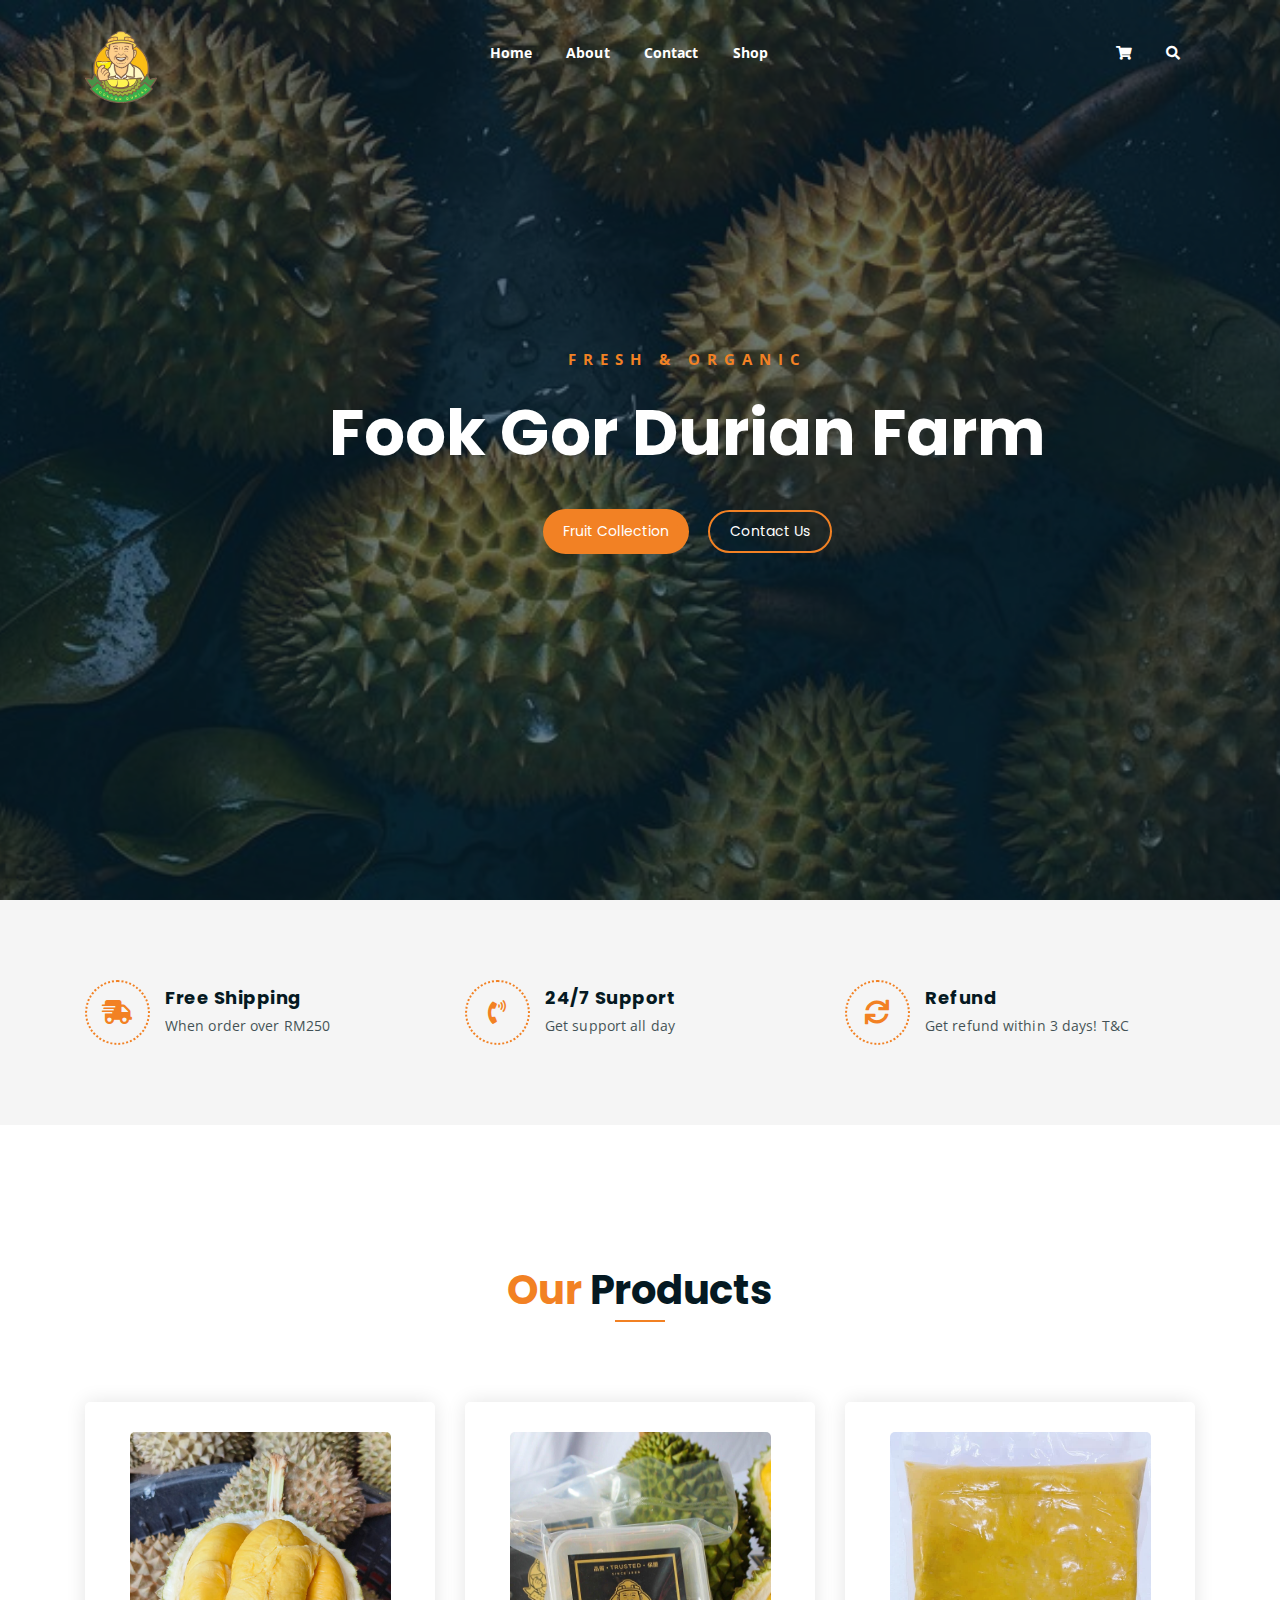
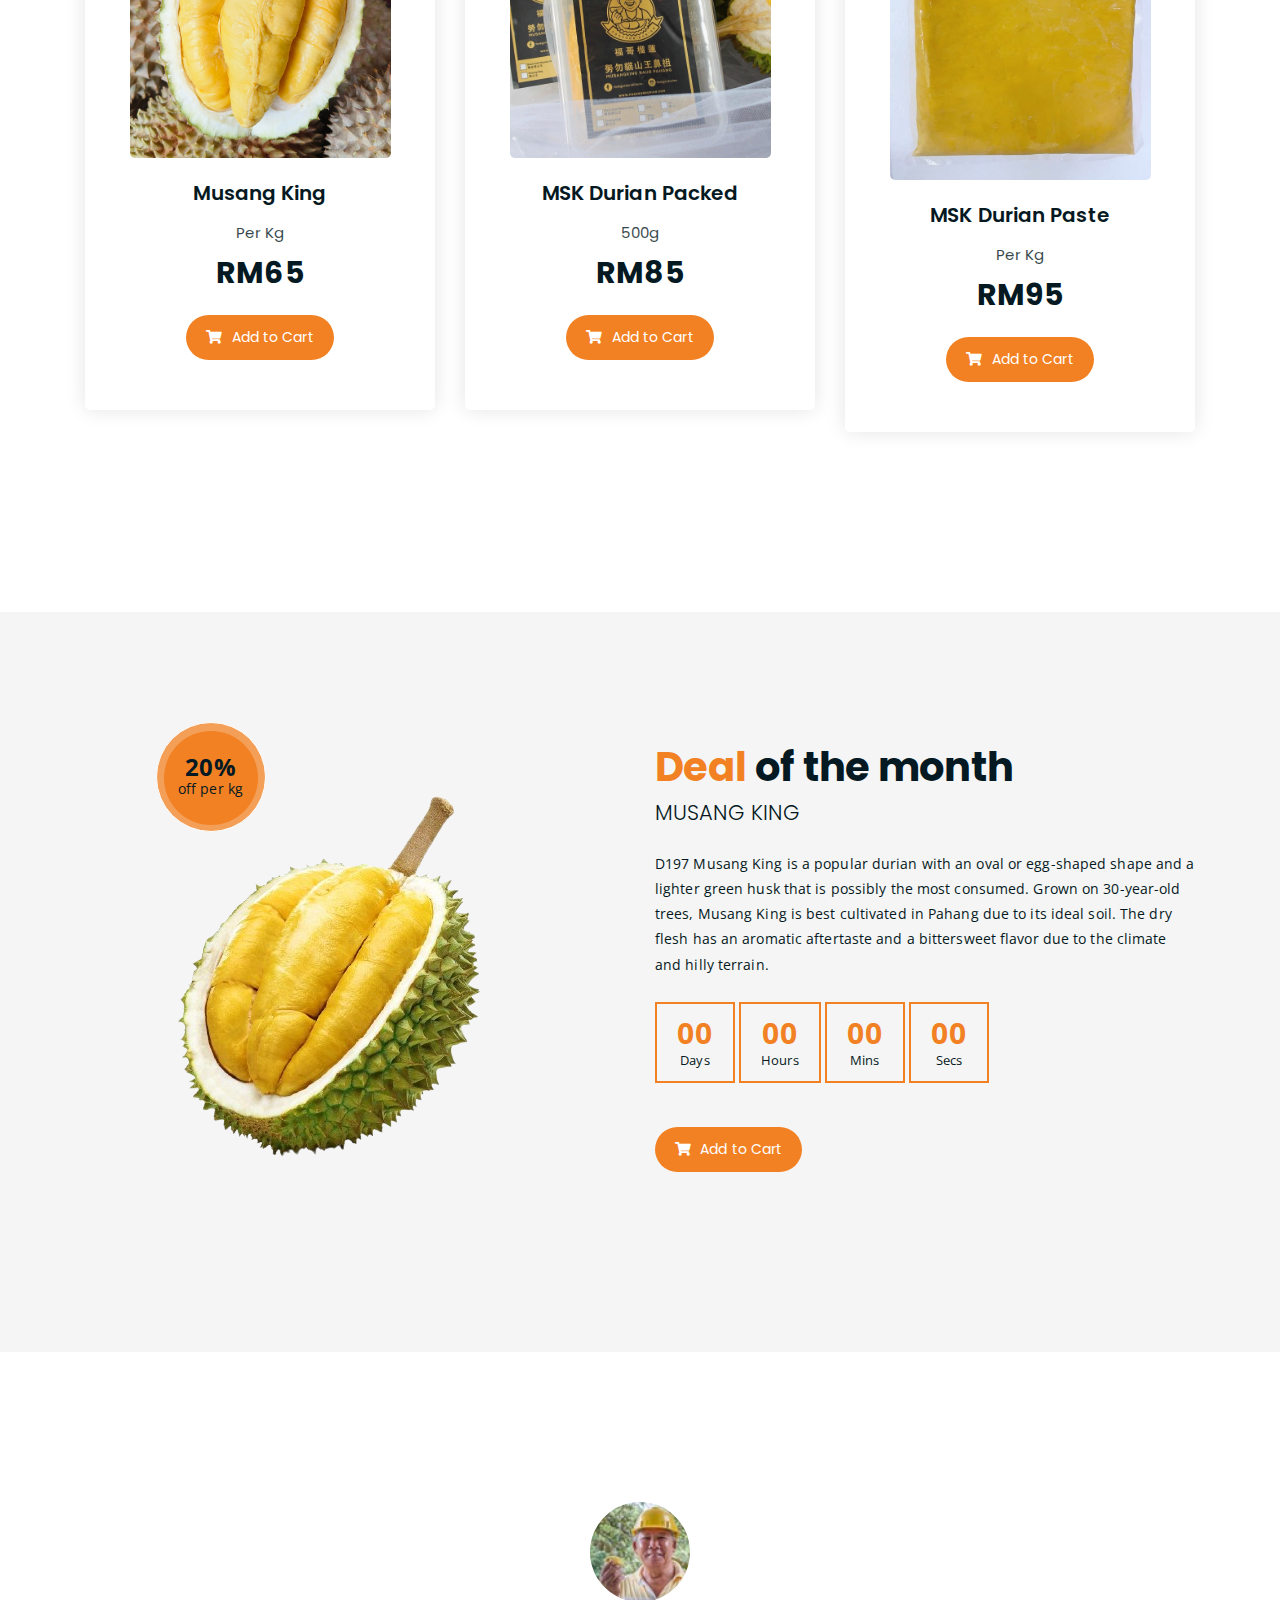
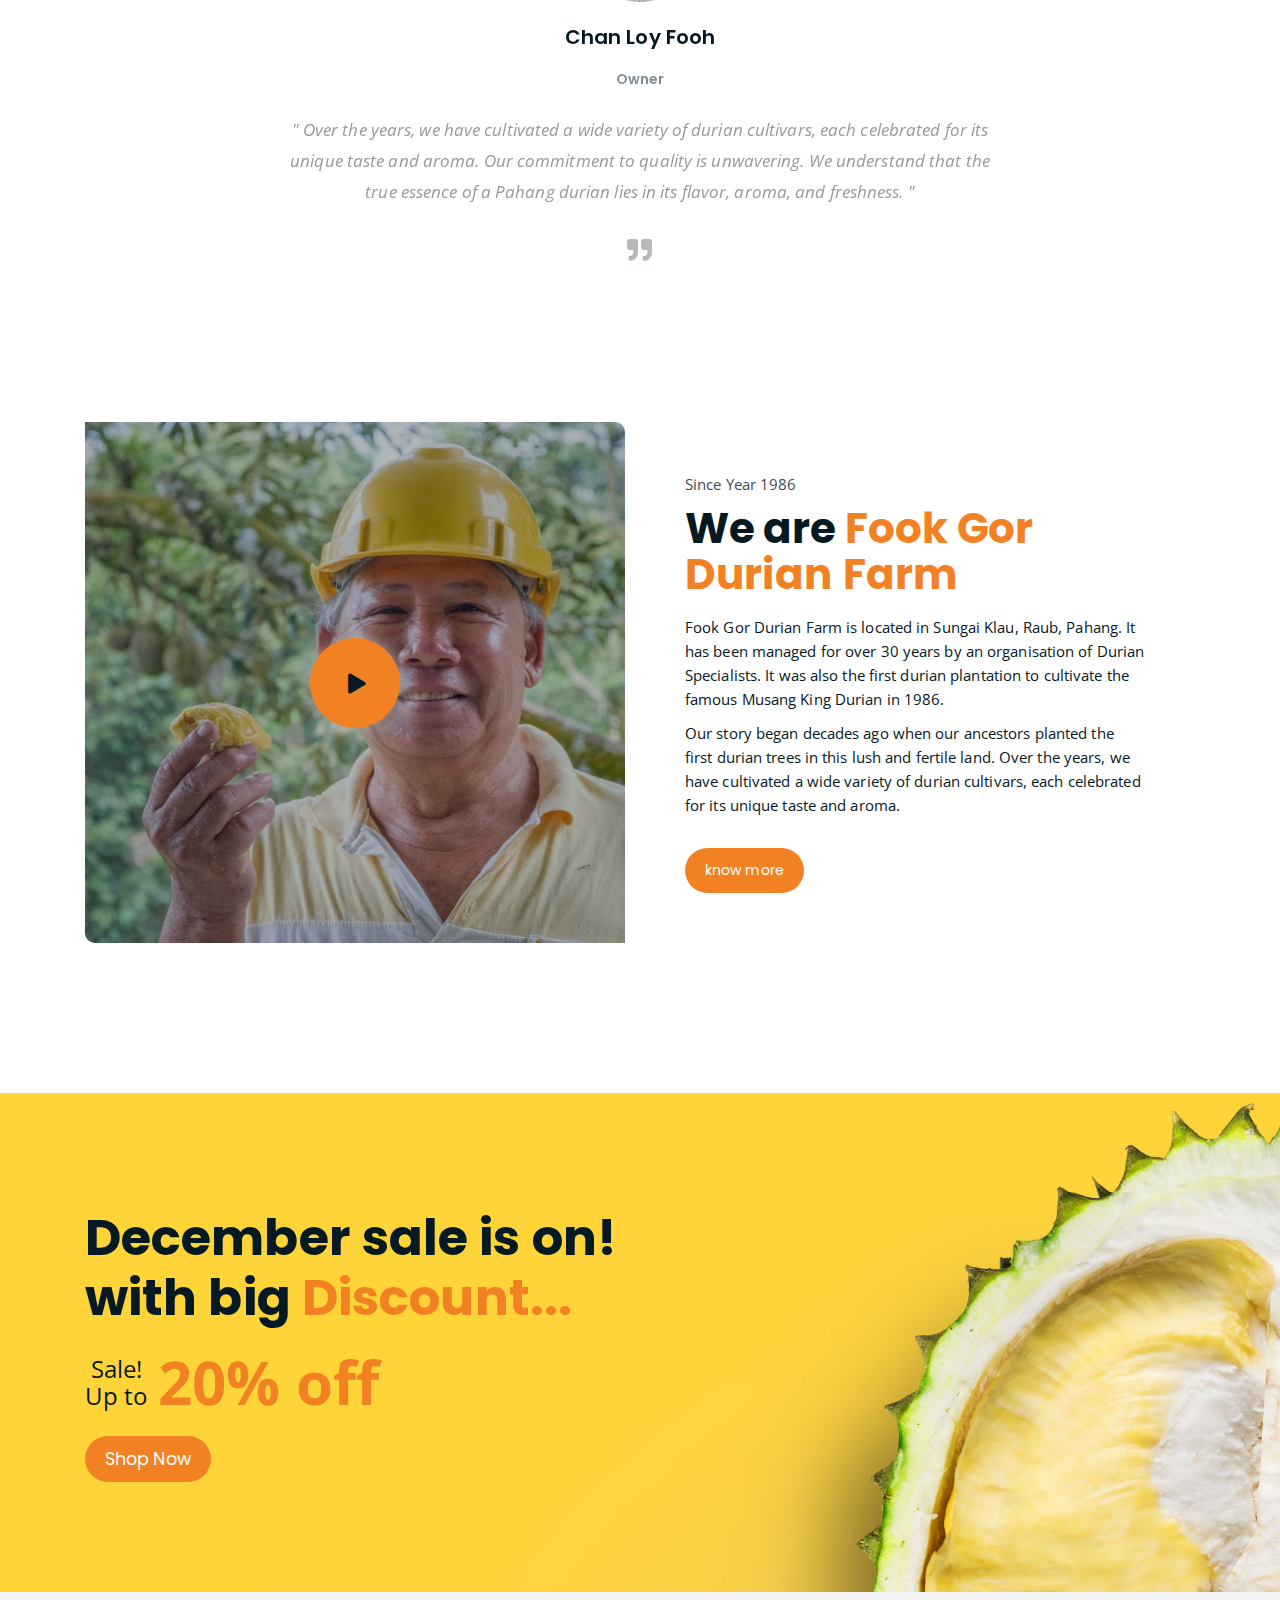
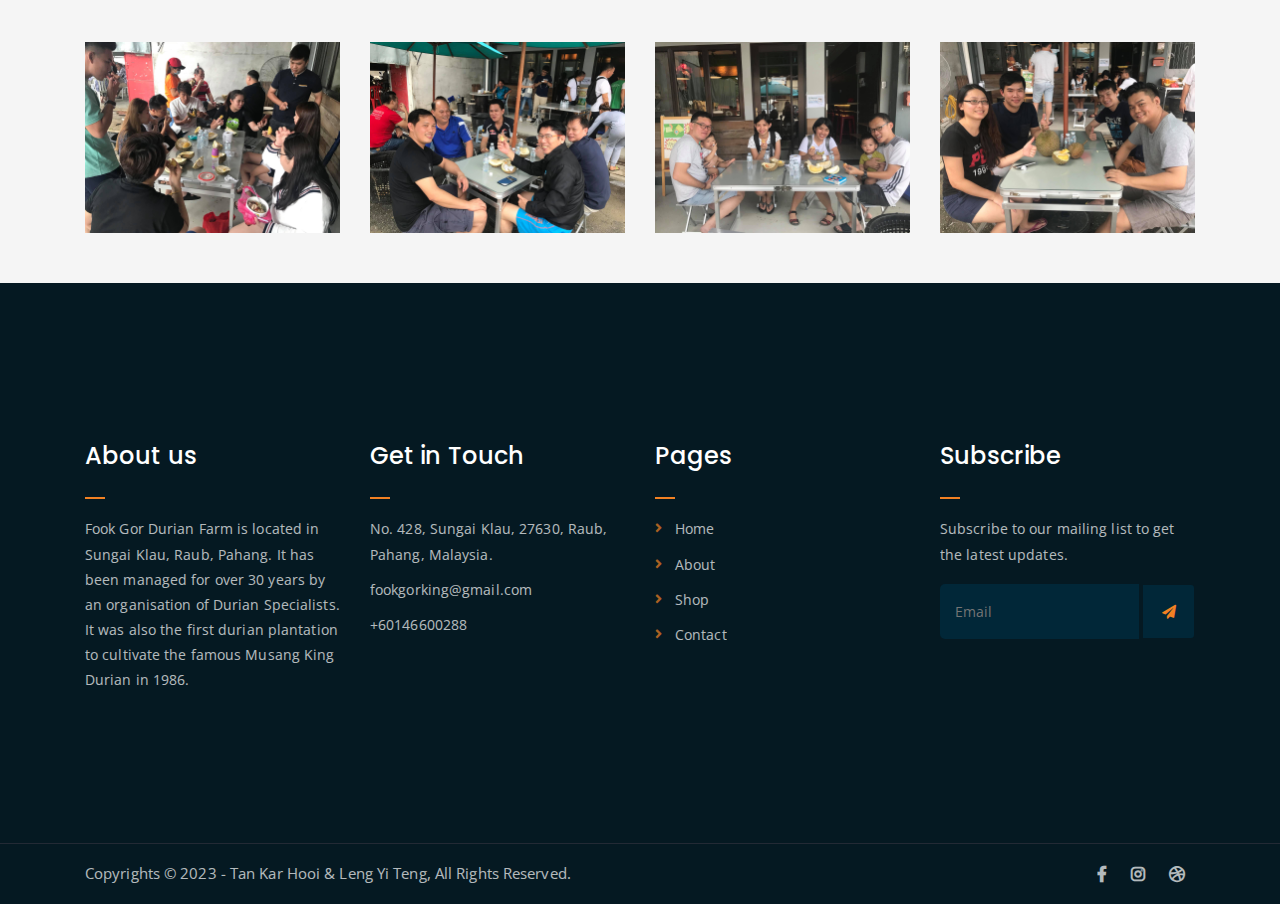
<file: index.html>
<!DOCTYPE html>
<html lang="en">
<head>
	<meta charset="UTF-8">
	<meta http-equiv="X-UA-Compatible" content="IE=edge">
	<meta name="viewport" content="width=device-width, initial-scale=1">
	<meta name="description" content="Responsive Bootstrap4 Shop Template, Created by Imran Hossain from https://imransdesign.com/">

	<!-- title -->
	<title>Fook Gor Durian Farm</title>

	<!-- favicon -->
	<link rel="shortcut icon" type="image/png" href="assets/img/images/favicon.png">
	<!-- google font -->
	<link href="https://fonts.googleapis.com/css?family=Open+Sans:300,400,700" rel="stylesheet">
	<link href="https://fonts.googleapis.com/css?family=Poppins:400,700&display=swap" rel="stylesheet">
	<!-- fontawesome -->
	<link rel="stylesheet" href="assets/css/all.min.css">
	<!-- bootstrap -->
	<link rel="stylesheet" href="assets/bootstrap/css/bootstrap.min.css">
	<!-- owl carousel -->
	<link rel="stylesheet" href="assets/css/owl.carousel.css">
	<!-- magnific popup -->
	<link rel="stylesheet" href="assets/css/magnific-popup.css">
	<!-- animate css -->
	<link rel="stylesheet" href="assets/css/animate.css">
	<!-- mean menu css -->
	<link rel="stylesheet" href="assets/css/meanmenu.min.css">
	<!-- main style -->
	<link rel="stylesheet" href="assets/css/main.css">
	<!-- responsive -->
	<link rel="stylesheet" href="assets/css/responsive.css">

</head>
<body>
	
	<!--PreLoader-->
    <div class="loader">
        <div class="loader-inner">
            <div class="circle"></div>
        </div>
    </div>
    <!--PreLoader Ends-->
	
	<!-- header -->
	<div class="top-header-area" id="sticker">
		<div class="container">
			<div class="row">
				<div class="col-lg-12 col-sm-12 text-center">
					<div class="main-menu-wrap">
						<!-- logo -->
						<div class="site-logo">
							<a href="index.html">
								<img src="assets/img/logo2.png"height=72 width=72 alt="">
							</a>
						</div>
						<!-- logo -->

						<!-- menu start -->
						<nav class="main-menu">
							<ul>
								<li><a href="index.html">Home</a></li>
								</li>
								<li><a href="about.html">About</a></li>
								<!--li><a href="#">Pages</a>
									<ul class="sub-menu">
										<li><a href="404.html">404 page</a></li>
										<li><a href="about.html">About</a></li>
										<li><a href="cart.html">Cart</a></li>
										<li><a href="checkout.html">Check Out</a></li>
										<li><a href="contact.html">Contact</a></li>
										<li><a href="news.html">News</a></li>
										<li><a href="shop.html">Shop</a></li>
									</ul>
								</li>
								<li><a href="news.html">News</a>
									<ul class="sub-menu">
										<li><a href="news.html">News</a></li>
										<li><a href="single-news.html">Single News</a></li>
									</ul>
								</li-->
								<li><a href="contact.html">Contact</a></li>
								<li><a href="shop.html">Shop</a>
									<ul class="sub-menu">
										<li><a href="shop.html">Shop</a></li>
										<li><a href="checkout.html">Check Out</a></li>
										<li><a href="single-product.html">Single Product</a></li>
										<li><a href="cart.html">Cart</a></li>
									</ul>
								</li>
								<li>
									<div class="header-icons">
										<a class="shopping-cart" href="cart.html"><i class="fas fa-shopping-cart"></i></a>
										<a class="mobile-hide search-bar-icon" href="#"><i class="fas fa-search"></i></a>
									</div>
								</li>
							</ul>
						</nav>
						<a class="mobile-show search-bar-icon" href="#"><i class="fas fa-search"></i></a>
						<div class="mobile-menu"></div>
						<!-- menu end -->
					</div>
				</div>
			</div>
		</div>
	</div>
	<!-- end header -->
	
	<!-- search area -->
	<div class="search-area">
		<div class="container">
			<div class="row">
				<div class="col-lg-12">
					<span class="close-btn"><i class="fas fa-window-close"></i></span>
					<div class="search-bar">
						<div class="search-bar-tablecell">
							<h3>Search For:</h3>
							<input type="text" placeholder="Keywords">
							<button type="submit">Search <i class="fas fa-search"></i></button>
						</div>
					</div>
				</div>
			</div>
		</div>
	</div>
	<!-- end search area -->

	<!-- hero area -->
	<div class="hero-area hero-bg">
		<div class="container">
			<div class="row">
				<div class="col-lg-9 offset-lg-2 text-center">
					<div class="hero-text">
						<div class="hero-text-tablecell">
							<p class="subtitle">Fresh & Organic</p>
							<h1>Fook Gor Durian Farm</h1>
							<div class="hero-btns">
								<a href="shop.html" class="boxed-btn">Fruit Collection</a>
								<a href="contact.html" class="bordered-btn">Contact Us</a>
							</div>
						</div>
					</div>
				</div>
			</div>
		</div>
	</div>
	<!-- end hero area -->

	<!-- features list section -->
	<div class="list-section pt-80 pb-80">
		<div class="container">

			<div class="row">
				<div class="col-lg-4 col-md-6 mb-4 mb-lg-0">
					<div class="list-box d-flex align-items-center">
						<div class="list-icon">
							<i class="fas fa-shipping-fast"></i>
						</div>
						<div class="content">
							<h3>Free Shipping</h3>
							<p>When order over RM250</p>
						</div>
					</div>
				</div>
				<div class="col-lg-4 col-md-6 mb-4 mb-lg-0">
					<div class="list-box d-flex align-items-center">
						<div class="list-icon">
							<i class="fas fa-phone-volume"></i>
						</div>
						<div class="content">
							<h3>24/7 Support</h3>
							<p>Get support all day</p>
						</div>
					</div>
				</div>
				<div class="col-lg-4 col-md-6">
					<div class="list-box d-flex justify-content-start align-items-center">
						<div class="list-icon">
							<i class="fas fa-sync"></i>
						</div>
						<div class="content">
							<h3>Refund</h3>
							<p>Get refund within 3 days! T&C</p>
						</div>
					</div>
				</div>
			</div>

		</div>
	</div>
	<!-- end features list section -->

	<!-- product section -->
	<div class="product-section mt-150 mb-150">
		<div class="container">
			<div class="row">
				<div class="col-lg-8 offset-lg-2 text-center">
					<div class="section-title">	
						<h3><span class="orange-text">Our</span> Products</h3>
					</div>
				</div>
			</div>

			<div class="row">
				<div class="col-lg-4 col-md-6 text-center">
					<div class="single-product-item">
						<div class="product-image">
							<a href="single-product.html"><img src="assets/img/products/product durian.jpg" alt=""></a>
						</div>
						<h3>Musang King</h3>
						<p class="product-price"><span>Per Kg</span> RM65 </p>
						<a href="cart.html" class="cart-btn"><i class="fas fa-shopping-cart"></i> Add to Cart</a>
					</div>
				</div>
				<div class="col-lg-4 col-md-6 text-center">
					<div class="single-product-item">
						<div class="product-image">
							<a href="single-product.html"><img src="assets/img/products/packed durian.jpg" alt=""></a>
						</div>
						<h3>MSK Durian Packed</h3>
						<p class="product-price"><span>500g</span> RM85 </p>
						<a href="cart.html" class="cart-btn"><i class="fas fa-shopping-cart"></i> Add to Cart</a>
					</div>
				</div>
				<div class="col-lg-4 col-md-6 offset-md-3 offset-lg-0 text-center">
					<div class="single-product-item">
						<div class="product-image">
							<a href="single-product.html"><img src="assets/img/products/durian paste.JPG" alt=""></a>
						</div>
						<h3>MSK Durian Paste</h3>
						<p class="product-price"><span>Per Kg</span> RM95 </p>
						<a href="cart.html" class="cart-btn"><i class="fas fa-shopping-cart"></i> Add to Cart</a>
					</div>
				</div>
			</div>
		</div>
	</div>
	<!-- end product section -->

	<!-- cart banner section -->
	<section class="cart-banner pt-100 pb-100">
    	<div class="container">
        	<div class="row clearfix">
            	<!--Image Column-->
            	<div class="image-column col-lg-6">
                	<div class="image">
                    	<div class="price-box">
                        	<div class="inner-price">
                                <span class="price">
                                    <strong>20%</strong> <br> off per kg
                                </span>
                            </div>
                        </div>
                    	<img src="assets/img/a.png" alt="">
                    </div>
                </div>
                <!--Content Column-->
                <div class="content-column col-lg-6">
					<h3><span class="orange-text">Deal</span> of the month</h3>
                    <h4>Musang King</h4>
                    <div class="text">D197 Musang King is a popular durian with an oval or egg-shaped shape and a lighter green husk that is possibly the most consumed. Grown on 30-year-old trees, Musang King is best cultivated in Pahang due to its ideal soil. The dry flesh has an aromatic aftertaste and a bittersweet flavor due to the climate and hilly terrain.</div>
                    <!--Countdown Timer-->
                    <div class="time-counter"><div class="time-countdown clearfix" data-countdown="2023/12/28"><div class="counter-column"><div class="inner"><span class="count">00</span>Days</div></div> <div class="counter-column"><div class="inner"><span class="count">00</span>Hours</div></div>  <div class="counter-column"><div class="inner"><span class="count">00</span>Mins</div></div>  <div class="counter-column"><div class="inner"><span class="count">00</span>Secs</div></div></div></div>
                	<a href="cart.html" class="cart-btn mt-3"><i class="fas fa-shopping-cart"></i> Add to Cart</a>
                </div>
            </div>
        </div>
    </section>
    <!-- end cart banner section -->

	<!-- testimonail-section -->
	<div class="testimonail-section mt-150 mb-150">
		<div class="container">
			<div class="row">
				<div class="col-lg-10 offset-lg-1 text-center">
					<div class="testimonial-sliders">
						<div class="single-testimonial-slider">
							<div class="client-avater">
								<img src="assets/img/avaters/avatar1.jpg" alt="">
							</div>
							<div class="client-meta">
								<h3>Chan Loy Fooh <span>Owner</span></h3>
								<p class="testimonial-body">
									" Over the years, we have cultivated a wide variety of durian cultivars, each celebrated for its unique taste and aroma. Our commitment to quality is unwavering. We understand that the true essence of a Pahang durian lies in its flavor, aroma, and freshness. "
								</p>
								<div class="last-icon">
									<i class="fas fa-quote-right"></i>
								</div>
							</div>
						</div>
						<div class="single-testimonial-slider">
							<div class="client-avater">
								<img src="assets/img/avaters/avatar2.jpg" alt="">
							</div>
							<div class="client-meta">
								<h3>Michael Chan <span>Owner</span></h3>
								<p class="testimonial-body">
									" We are dedicated to preserving the environment and maintaining sustainable farming practices. Our durian trees are nurtured with care, and we strive to minimize our ecological footprint to ensure the long-term health of our farm and the surrounding ecosystem. "
								</p>
								<div class="last-icon">
									<i class="fas fa-quote-right"></i>
								</div>
							</div>
						</div>
						<div class="single-testimonial-slider">
							<div class="client-avater">
								<img src="assets/img/avaters/avatar3.jpg" alt="">
							</div>
							<div class="client-meta">
								<h3>Chan Yao Joe <span>Owner</span></h3>
								<p class="testimonial-body">
									" I believe that every durian should be a moment of culinary delight and cultural appreciation. "
								</p>
								<div class="last-icon">
									<i class="fas fa-quote-right"></i>
								</div>
							</div>
						</div>
					</div>
				</div>
			</div>
		</div>
	</div>
	<!-- end testimonail-section -->
	
	<!-- advertisement section -->
	<div class="abt-section mb-150">
		<div class="container">
			<div class="row">
				<div class="col-lg-6 col-md-12">
					<div class="abt-bg">
						<a href="https://www.youtube.com/watch?v=UmO0wrD3nRg?si=tF4z3nj24J-XEAKj" class="video-play-btn popup-youtube"><i class="fas fa-play"></i></a>
					</div>
				</div>
				<div class="col-lg-6 col-md-12">
					<div class="abt-text">
						<p class="top-sub">Since Year 1986</p>
						<h2>We are <span class="orange-text">Fook Gor Durian Farm</span></h2>
						<p> Fook Gor Durian Farm is located in Sungai Klau, Raub, Pahang. It has been managed for over 30 years by an organisation of Durian Specialists. It was also the first durian plantation to cultivate the famous Musang King Durian in 1986.</p>
						<p>Our story began decades ago when our ancestors planted the first durian trees in this lush and fertile land. Over the years, we have cultivated a wide variety of durian cultivars, each celebrated for its unique taste and aroma.</p>
						<a href="about.html" class="boxed-btn mt-4">know more</a>
					</div>
				</div>
			</div>
		</div>
	</div>
	<!-- end advertisement section -->
	
	<!-- shop banner -->
	<section class="shop-banner" style="background-image:url('assets/img/b.jpg.jpg');">
    	<div class="container">
        	<h3>December sale is on! <br> with big <span class="orange-text">Discount...</span></h3>
            <div class="sale-percent"><span>Sale! <br> Up to</span>20% off</span></div>
            <a href="shop.html" class="cart-btn btn-lg">Shop Now</a>
        </div>
    </section>
	<!-- end shop banner -->
	<!-- latest news -->
	<!--div class="latest-news pt-150 pb-150">
		<div class="container">

			<div class="row">
				<!div class="col-lg-8 offset-lg-2 text-center">
					<div class="section-title">	
						<h3><span class="orange-text">Our</span> News</h3>
						<p>Lorem ipsum dolor sit amet, consectetur adipisicing elit. Aliquid, fuga quas itaque eveniet beatae optio.</p>
					</div>
				</div>
			</div>

			<div class="row">
				<div class="col-lg-4 col-md-6">
					<div class="single-latest-news">
						<a href="single-news.html"><div class="latest-news-bg news-bg-1"></div></a>
						<div class="news-text-box">
							<h3><a href="single-news.html">You will vainly look for fruit on it in autumn.</a></h3>
							<p class="blog-meta">
								<span class="author"><i class="fas fa-user"></i> Admin</span>
								<span class="date"><i class="fas fa-calendar"></i> 27 December, 2019</span>
							</p>
							<p class="excerpt">Vivamus lacus enim, pulvinar vel nulla sed, scelerisque rhoncus nisi. Praesent vitae mattis nunc, egestas viverra eros.</p>
							<a href="single-news.html" class="read-more-btn">read more <i class="fas fa-angle-right"></i></a>
						</div>
					</div>
				</div>
				<div class="col-lg-4 col-md-6">
					<div class="single-latest-news">
						<a href="single-news.html"><div class="latest-news-bg news-bg-2"></div></a>
						<div class="news-text-box">
							<h3><a href="single-news.html">A man's worth has its season, like tomato.</a></h3>
							<p class="blog-meta">
								<span class="author"><i class="fas fa-user"></i> Admin</span>
								<span class="date"><i class="fas fa-calendar"></i> 27 December, 2019</span>
							</p>
							<p class="excerpt">Vivamus lacus enim, pulvinar vel nulla sed, scelerisque rhoncus nisi. Praesent vitae mattis nunc, egestas viverra eros.</p>
							<a href="single-news.html" class="read-more-btn">read more <i class="fas fa-angle-right"></i></a>
						</div>
					</div>
				</div>
				<div class="col-lg-4 col-md-6 offset-md-3 offset-lg-0">
					<div class="single-latest-news">
						<a href="single-news.html"><div class="latest-news-bg news-bg-3"></div></a>
						<div class="news-text-box">
							<h3><a href="single-news.html">Good thoughts bear good fresh juicy fruit.</a></h3>
							<p class="blog-meta">
								<span class="author"><i class="fas fa-user"></i> Admin</span>
								<span class="date"><i class="fas fa-calendar"></i> 27 December, 2019</span>
							</p>
							<p class="excerpt">Vivamus lacus enim, pulvinar vel nulla sed, scelerisque rhoncus nisi. Praesent vitae mattis nunc, egestas viverra eros.</p>
							<a href="single-news.html" class="read-more-btn">read more <i class="fas fa-angle-right"></i></a>
						</div>
					</div>
				</div>
			</div>
			<div class="row">
				<div class="col-lg-12 text-center">
					<a href="news.html" class="boxed-btn">More News</a>
				</div>
			</div>
		</div>
	</div>
	<-- end latest news -->

	<!-- logo carousel -->
	<div class="logo-carousel-section">
		<div class="container">
			<div class="row">
				<div class="col-lg-12">
					<div class="logo-carousel-inner">
						<div class="single-logo-item">
							<img src="assets/img/company-logos/1.jpg" alt="">
						</div>
						<div class="single-logo-item">
							<img src="assets/img/company-logos/2.jpg" alt="">
						</div>
						<div class="single-logo-item">
							<img src="assets/img/company-logos/3.jpg" alt="">
						</div>
						<div class="single-logo-item">
							<img src="assets/img/company-logos/4.jpg" alt="">
						</div>
						<div class="single-logo-item">
							<img src="assets/img/company-logos/5.jpg" alt="">
						</div>
					</div>
				</div>
			</div>
		</div>
	</div>
	<!-- end logo carousel -->

	<!-- footer -->
	<div class="footer-area">
		<div class="container">
			<div class="row">
				<div class="col-lg-3 col-md-6">
					<div class="footer-box about-widget">
						<h2 class="widget-title">About us</h2>
						<p>Fook Gor Durian Farm is located in Sungai Klau, Raub, Pahang. It has been managed for over 30 years by an organisation of Durian Specialists. It was also the first durian plantation to cultivate the famous Musang King Durian in 1986.</p>
					</div>
				</div>
				<div class="col-lg-3 col-md-6">
					<div class="footer-box get-in-touch">
						<h2 class="widget-title">Get in Touch</h2>
						<ul>
							<li>No. 428, Sungai Klau, 27630, Raub, Pahang, Malaysia.</li>
							<li>fookgorking@gmail.com</li>
							<li>+60146600288</li>
						</ul>
					</div>
				</div>
				<div class="col-lg-3 col-md-6">
					<div class="footer-box pages">
						<h2 class="widget-title">Pages</h2>
						<ul>
							<li><a href="index.html">Home</a></li>
							<li><a href="about.html">About</a></li>
							<li><a href="services.html">Shop</a></li>
							<li><a href="contact.html">Contact</a></li>
						</ul>
					</div>
				</div>
				<div class="col-lg-3 col-md-6">
					<div class="footer-box subscribe">
						<h2 class="widget-title">Subscribe</h2>
						<p>Subscribe to our mailing list to get the latest updates.</p>
						<form action="index.html">
							<input type="email" placeholder="Email">
							<button type="submit"><i class="fas fa-paper-plane"></i></button>
						</form>
					</div>
				</div>
			</div>
		</div>
	</div>
	<!-- end footer -->
	
	<!-- copyright -->
	<div class="copyright">
		<div class="container">
			<div class="row">
				<div class="col-lg-6 col-md-12">
					<p>Copyrights &copy; 2023 - Tan Kar Hooi & Leng Yi Teng, All Rights Reserved.</p>
				</div>
				<div class="col-lg-6 text-right col-md-12">
					<div class="social-icons">
						<ul>
							<li><a href="https://www.facebook.com/FGDurianfarm" target="_blank"><i class="fab fa-facebook-f"></i></a></li>
							<li><a href="https://www.instagram.com/fookgordurian/?utm_source=ig_web_button_share_sheet&igshid=OGQ5ZDc2ODk2ZA==" target="_blank"><i class="fab fa-instagram"></i></a></li>
							<li><a href="https://www.youtube.com/results?search_query=fook+gor+durian+farm" target="_blank"><i class="fab fa-dribbble"></i></a></li>
						</ul>
					</div>
				</div>
			</div>
		</div>
	</div>
	<!-- end copyright -->
	
	<!-- jquery -->
	<script src="assets/js/jquery-1.11.3.min.js"></script>
	<!-- bootstrap -->
	<script src="assets/bootstrap/js/bootstrap.min.js"></script>
	<!-- count down -->
	<script src="assets/js/jquery.countdown.js"></script>
	<!-- isotope -->
	<script src="assets/js/jquery.isotope-3.0.6.min.js"></script>
	<!-- waypoints -->
	<script src="assets/js/waypoints.js"></script>
	<!-- owl carousel -->
	<script src="assets/js/owl.carousel.min.js"></script>
	<!-- magnific popup -->
	<script src="assets/js/jquery.magnific-popup.min.js"></script>
	<!-- mean menu -->
	<script src="assets/js/jquery.meanmenu.min.js"></script>
	<!-- sticker js -->
	<script src="assets/js/sticker.js"></script>
	<!-- main js -->
	<script src="assets/js/main.js"></script>

</body>
</html>
</file>
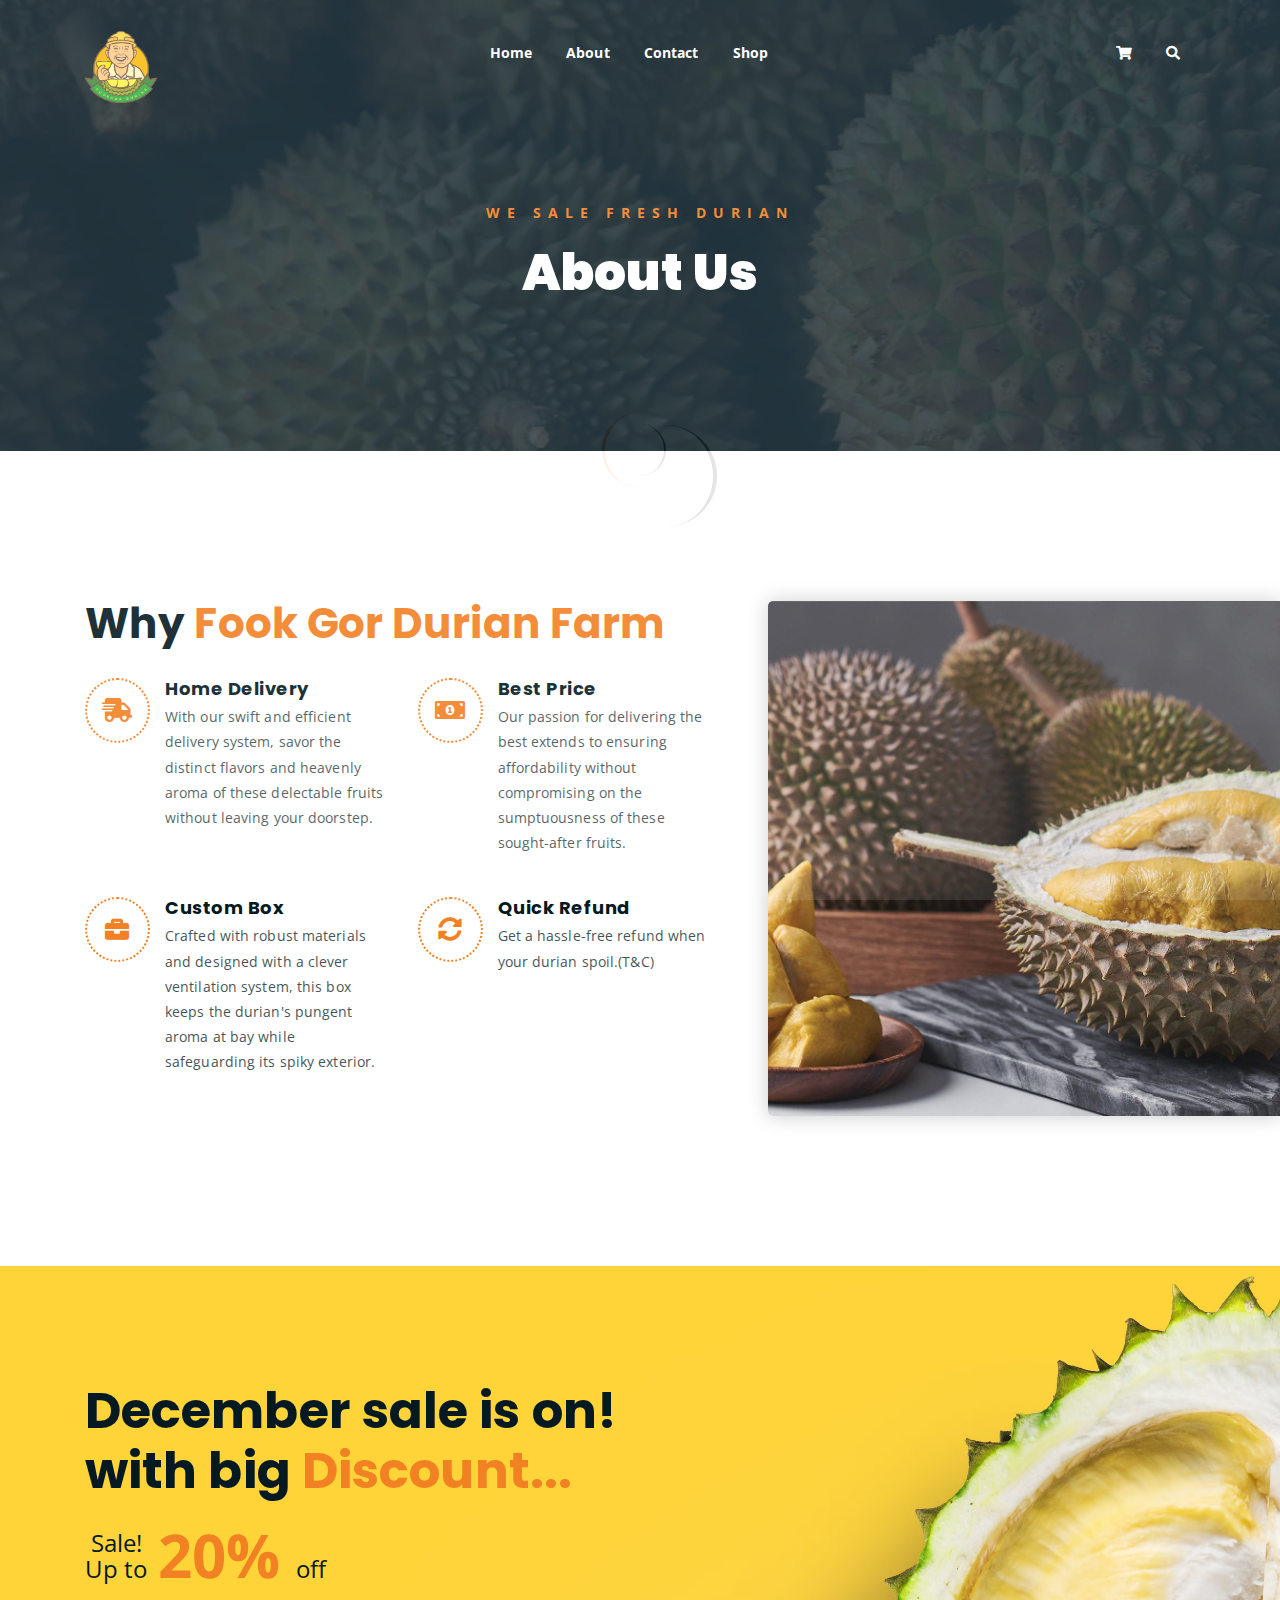
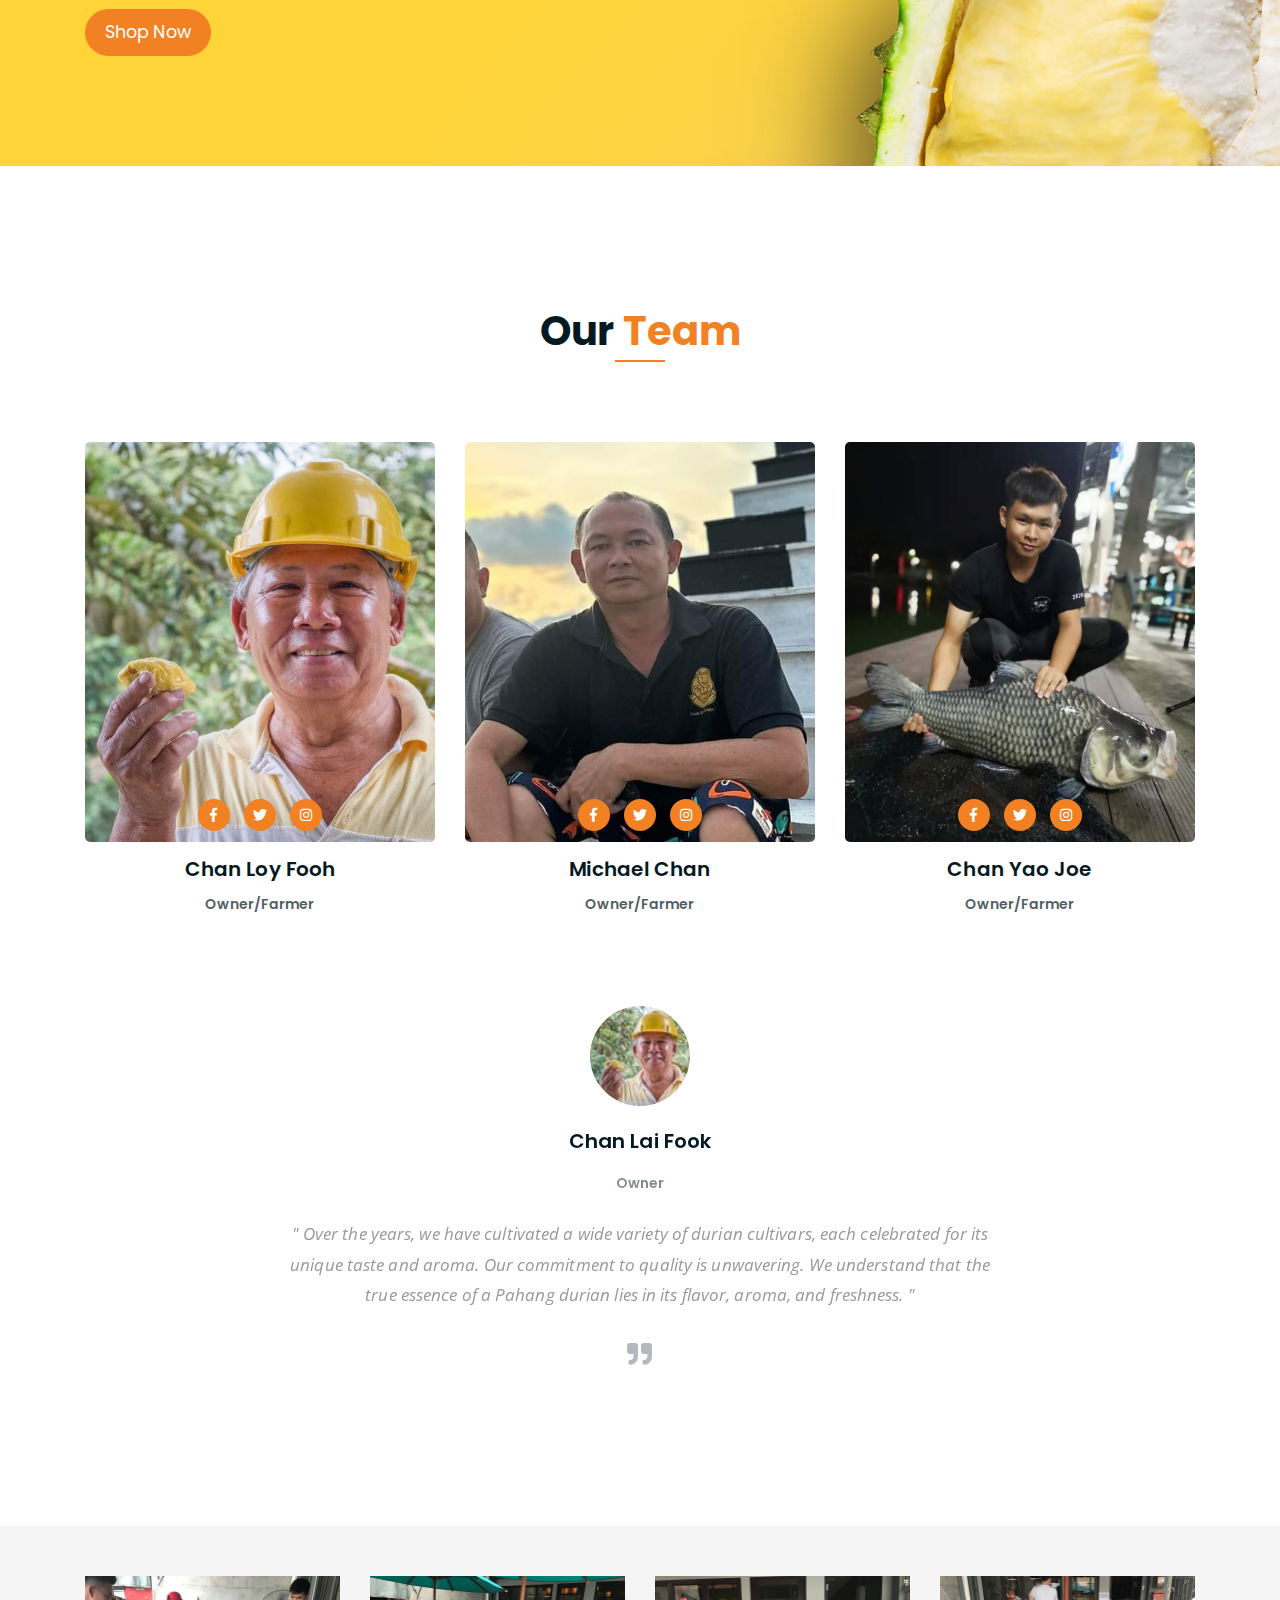
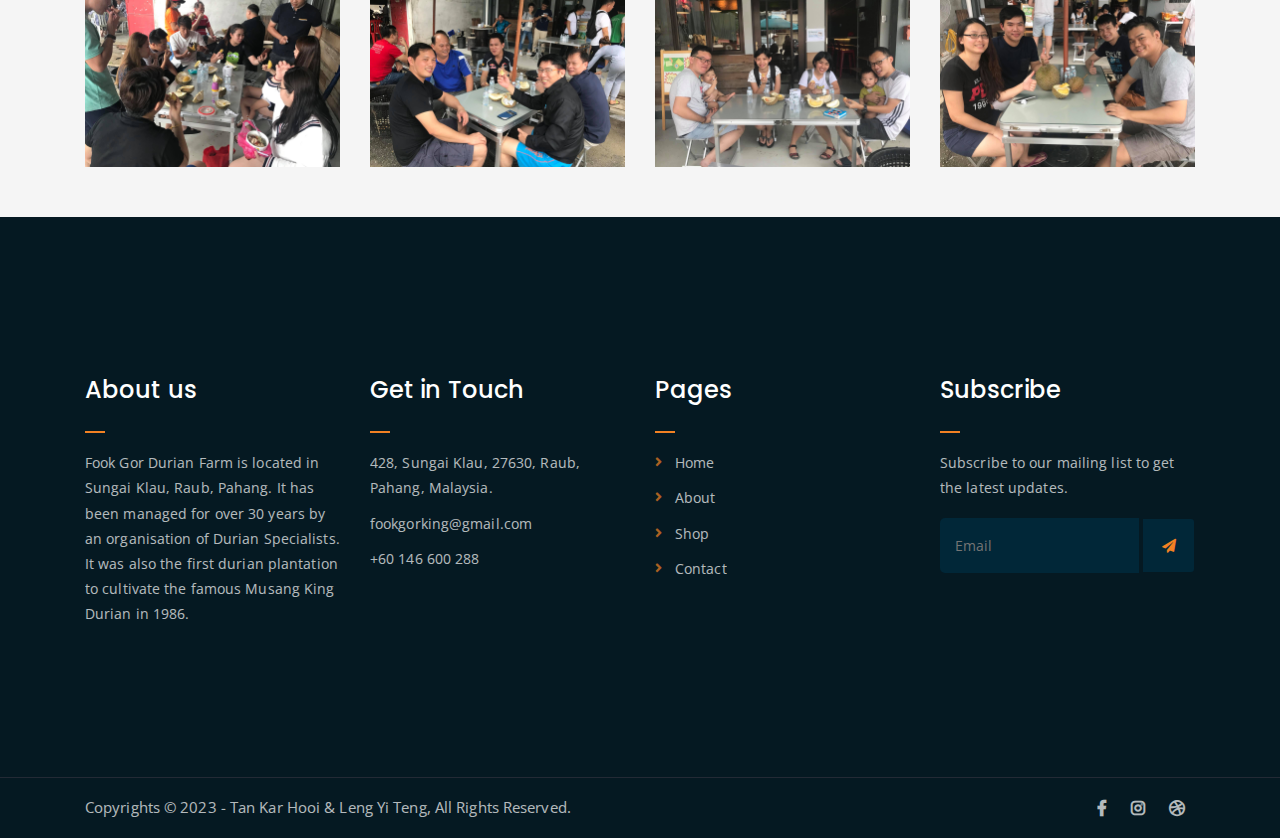
<file: about.html>
<!DOCTYPE html>
<html lang="en">
<head>
	<meta charset="UTF-8">
	<meta http-equiv="X-UA-Compatible" content="IE=edge">
	<meta name="viewport" content="width=device-width, initial-scale=1">
	<meta name="description" content="Responsive Bootstrap4 Shop Template, Created by Imran Hossain from https://imransdesign.com/">

	<!-- title -->
	<title>About</title>

	<!-- favicon -->
	<link rel="shortcut icon" type="image/png" href="assets/img/images/favicon.png">
	<!-- google font -->
	<link href="https://fonts.googleapis.com/css?family=Open+Sans:300,400,700" rel="stylesheet">
	<link href="https://fonts.googleapis.com/css?family=Poppins:400,700&display=swap" rel="stylesheet">
	<!-- fontawesome -->
	<link rel="stylesheet" href="assets/css/all.min.css">
	<!-- bootstrap -->
	<link rel="stylesheet" href="assets/bootstrap/css/bootstrap.min.css">
	<!-- owl carousel -->
	<link rel="stylesheet" href="assets/css/owl.carousel.css">
	<!-- magnific popup -->
	<link rel="stylesheet" href="assets/css/magnific-popup.css">
	<!-- animate css -->
	<link rel="stylesheet" href="assets/css/animate.css">
	<!-- mean menu css -->
	<link rel="stylesheet" href="assets/css/meanmenu.min.css">
	<!-- main style -->
	<link rel="stylesheet" href="assets/css/main.css">
	<!-- responsive -->
	<link rel="stylesheet" href="assets/css/responsive.css">

</head>
<body>
	
	<!--PreLoader-->
    <div class="loader">
        <div class="loader-inner">
            <div class="circle"></div>
        </div>
    </div>
    <!--PreLoader Ends-->
	
	<!-- header -->
	<div class="top-header-area" id="sticker">
		<div class="container">
			<div class="row">
				<div class="col-lg-12 col-sm-12 text-center">
					<div class="main-menu-wrap">
						<!-- logo -->
						<div class="site-logo">
							<a href="index.html">
								<img src="assets/img/logo2.png"height=72 width=72 alt="">
							</a>
						</div>
						<!-- logo -->

						<!-- menu start -->
						<nav class="main-menu">
							<ul>
								<li><a href="index.html">Home</a></li>
								</li>
								<li><a href="about.html">About</a></li>
								<!--li><a href="#">Pages</a>
									<ul class="sub-menu">
										<li><a href="404.html">404 page</a></li>
										<li><a href="about.html">About</a></li>
										<li><a href="cart.html">Cart</a></li>
										<li><a href="checkout.html">Check Out</a></li>
										<li><a href="contact.html">Contact</a></li>
										<li><a href="news.html">News</a></li>
										<li><a href="shop.html">Shop</a></li>
									</ul>
								</li>
								<li><a href="news.html">News</a>
									<ul class="sub-menu">
										<li><a href="news.html">News</a></li>
										<li><a href="single-news.html">Single News</a></li>
									</ul>
								</li-->
								<li><a href="contact.html">Contact</a></li>
								<li><a href="shop.html">Shop</a>
									<ul class="sub-menu">
										<li><a href="shop.html">Shop</a></li>
										<li><a href="checkout.html">Check Out</a></li>
										<li><a href="single-product.html">Single Product</a></li>
										<li><a href="cart.html">Cart</a></li>
									</ul>
								</li>
								<li>
									<div class="header-icons">
										<a class="shopping-cart" href="cart.html"><i class="fas fa-shopping-cart"></i></a>
										<a class="mobile-hide search-bar-icon" href="#"><i class="fas fa-search"></i></a>
									</div>
								</li>
							</ul>
						</nav>
						<a class="mobile-show search-bar-icon" href="#"><i class="fas fa-search"></i></a>
						<div class="mobile-menu"></div>
						<!-- menu end -->
					</div>
				</div>
			</div>
		</div>
	</div>
	<!-- end header -->

	<!-- search area -->
	<div class="search-area">
		<div class="container">
			<div class="row">
				<div class="col-lg-12">
					<span class="close-btn"><i class="fas fa-window-close"></i></span>
					<div class="search-bar">
						<div class="search-bar-tablecell">
							<h3>Search For:</h3>
							<input type="text" placeholder="Keywords">
							<button type="submit">Search <i class="fas fa-search"></i></button>
						</div>
					</div>
				</div>
			</div>
		</div>
	</div>
	<!-- end search arewa -->
	
	<!-- breadcrumb-section -->
	<div class="breadcrumb-section breadcrumb-bg">
		<div class="container">
			<div class="row">
				<div class="col-lg-8 offset-lg-2 text-center">
					<div class="breadcrumb-text">
						<p>We sale fresh durian</p>
						<h1>About Us</h1>
					</div>
				</div>
			</div>
		</div>
	</div>
	<!-- end breadcrumb section -->

	<!-- featured section -->
	<div class="feature-bg">
			<div class="container">
			<div class="row">
				<div class="col-lg-7">
					<div class="featured-text">
						<h2 class="pb-3">Why <span class="orange-text">Fook Gor Durian Farm</span></h2>
						<div class="row">
							<div class="col-lg-6 col-md-6 mb-4 mb-md-5">
								<div class="list-box d-flex">
									<div class="list-icon">
										<i class="fas fa-shipping-fast"></i>
									</div>
									<div class="content">
										<h3>Home Delivery</h3>
										<p>With our swift and efficient delivery system, savor the distinct flavors and heavenly aroma of these delectable fruits without leaving your doorstep.</p>
									</div>
								</div>
							</div>
							<div class="col-lg-6 col-md-6 mb-5 mb-md-5">
								<div class="list-box d-flex">
									<div class="list-icon">
										<i class="fas fa-money-bill-alt"></i>
									</div>
									<div class="content">
										<h3>Best Price</h3>
										<p>Our passion for delivering the best extends to ensuring affordability without compromising on the sumptuousness of these sought-after fruits.</p>
									</div>
								</div>
							</div>
							<div class="col-lg-6 col-md-6 mb-5 mb-md-5">
								<div class="list-box d-flex">
									<div class="list-icon">
										<i class="fas fa-briefcase"></i>
									</div>
									<div class="content">
										<h3>Custom Box</h3>
										<p>Crafted with robust materials and designed with a clever ventilation system, this box keeps the durian's pungent aroma at bay while safeguarding its spiky exterior.</p>
									</div>
								</div>
							</div>
							<div class="col-lg-6 col-md-6">
								<div class="list-box d-flex">
									<div class="list-icon">
										<i class="fas fa-sync-alt"></i>
									</div>
									<div class="content">
										<h3>Quick Refund</h3>
										<p>Get a hassle-free refund when your durian spoil.(T&C)</p>
									</div>
								</div>
							</div>
						</div>
					</div>
				</div>
			</div>
		</div>
	</div>
	<!-- end featured section -->

	<!-- shop banner -->
	<section class="shop-banner" style="background-image:url('assets/img/b.jpg.jpg');">
    	<div class="container">
        	<h3>December sale is on! <br> with big <span class="orange-text">Discount...</span></h3>
            <div class="sale-percent"><span>Sale! <br> Up to</span>20% <span>off</span></div>
            <a href="shop.html" class="cart-btn btn-lg">Shop Now</a>
        </div>
    </section>
	<!-- end shop banner -->

	<!-- team section -->
	<div class="mt-150">
		<div class="container">
			<div class="row">
				<div class="col-lg-8 offset-lg-2 text-center">
					<div class="section-title">
						<h3>Our <span class="orange-text">Team</span></h3>
						<!--p>Lorem ipsum dolor sit amet, consectetur adipisicing elit. Aliquid, fuga quas itaque eveniet beatae optio.</p-->
					</div>
				</div>
			</div>
			<div class="row">
				<div class="col-lg-4 col-md-6">
					<div class="single-team-item">
						<div class="team-bg team-bg-1"></div>
						<h4>Chan Loy Fooh <span>Owner/Farmer</span></h4>
						<ul class="social-link-team">
							<li><a href="#" target="_blank"><i class="fab fa-facebook-f"></i></a></li>
							<li><a href="#" target="_blank"><i class="fab fa-twitter"></i></a></li>
							<li><a href="#" target="_blank"><i class="fab fa-instagram"></i></a></li>
						</ul>
					</div>
				</div>
				<div class="col-lg-4 col-md-6">
					<div class="single-team-item">
						<div class="team-bg team-bg-2"></div>
						<h4>Michael Chan <span>Owner/Farmer</span></h4>
						<ul class="social-link-team">
							<li><a href="#" target="_blank"><i class="fab fa-facebook-f"></i></a></li>
							<li><a href="#" target="_blank"><i class="fab fa-twitter"></i></a></li>
							<li><a href="#" target="_blank"><i class="fab fa-instagram"></i></a></li>
						</ul>
					</div>
				</div>
				<div class="col-lg-4 col-md-6 offset-md-3 offset-lg-0">
					<div class="single-team-item">
						<div class="team-bg team-bg-3"></div>
						<h4>Chan Yao Joe <span>Owner/Farmer</span></h4>
						<ul class="social-link-team">
							<li><a href="#" target="_blank"><i class="fab fa-facebook-f"></i></a></li>
							<li><a href="#" target="_blank"><i class="fab fa-twitter"></i></a></li>
							<li><a href="#" target="_blank"><i class="fab fa-instagram"></i></a></li>
						</ul>
					</div>
				</div>
			</div>
		</div>
	</div>
	<!-- end team section -->

	<!-- testimonail-section -->
	<div class="testimonail-section mt-80 mb-150">
		<div class="container">
			<div class="row">
				<div class="col-lg-10 offset-lg-1 text-center">
					<div class="testimonial-sliders">
						<div class="single-testimonial-slider">
							<div class="client-avater">
								<img src="assets/img/avaters/avatar1.jpg" alt="">
							</div>
							<div class="client-meta">
								<h3>Chan Lai Fook <span>Owner</span></h3>
								<p class="testimonial-body">
									" Over the years, we have cultivated a wide variety of durian cultivars, each celebrated for its unique taste and aroma. Our commitment to quality is unwavering. We understand that the true essence of a Pahang durian lies in its flavor, aroma, and freshness. "
								</p>
								<div class="last-icon">
									<i class="fas fa-quote-right"></i>
								</div>
							</div>
						</div>
						<div class="single-testimonial-slider">
							<div class="client-avater">
								<img src="assets/img/avaters/avatar2.jpg" alt="">
							</div>
							<div class="client-meta">
								<h3>Michael Chan <span>Owner</span></h3>
								<p class="testimonial-body">
									" We are dedicated to preserving the environment and maintaining sustainable farming practices. Our durian trees are nurtured with care, and we strive to minimize our ecological footprint to ensure the long-term health of our farm and the surrounding ecosystem. "
								</p>
								<div class="last-icon">
									<i class="fas fa-quote-right"></i>
								</div>
							</div>
						</div>
						<div class="single-testimonial-slider">
							<div class="client-avater">
								<img src="assets/img/avaters/avatar3.jpg" alt="">
							</div>
							<div class="client-meta">
								<h3>Chan Yao Joe <span>Owner</span></h3>
								<p class="testimonial-body">
									" I believe that every durian should be a moment of culinary delight and cultural appreciation. "
								</p>
								<div class="last-icon">
									<i class="fas fa-quote-right"></i>
								</div>
							</div>
						</div>
					</div>
				</div>
			</div>
		</div>
	</div>
	<!-- end testimonail-section -->

	<!-- logo carousel -->
	<div class="logo-carousel-section">
		<div class="container">
			<div class="row">
				<div class="col-lg-12">
					<div class="logo-carousel-inner">
						<div class="single-logo-item">
							<img src="assets/img/company-logos/1.jpg" alt="">
						</div>
						<div class="single-logo-item">
							<img src="assets/img/company-logos/2.jpg" alt="">
						</div>
						<div class="single-logo-item">
							<img src="assets/img/company-logos/3.jpg" alt="">
						</div>
						<div class="single-logo-item">
							<img src="assets/img/company-logos/4.jpg" alt="">
						</div>
						<div class="single-logo-item">
							<img src="assets/img/company-logos/5.jpg" alt="">
						</div>
					</div>
				</div>
			</div>
		</div>
	</div>
	<!-- end logo carousel -->

	<!-- footer -->
	<div class="footer-area">
		<div class="container">
			<div class="row">
				<div class="col-lg-3 col-md-6">
					<div class="footer-box about-widget">
						<h2 class="widget-title">About us</h2>
						<p>Fook Gor Durian Farm is located in Sungai Klau, Raub, Pahang. It has been managed for over 30 years by an organisation of Durian Specialists. It was also the first durian plantation to cultivate the famous Musang King Durian in 1986.</p>
					</div>
				</div>
				<div class="col-lg-3 col-md-6">
					<div class="footer-box get-in-touch">
						<h2 class="widget-title">Get in Touch</h2>
						<ul>
							<li>428, Sungai Klau, 27630, Raub, Pahang, Malaysia.</li>
							<li>fookgorking@gmail.com</li>
							<li>+60 146 600 288</li>
						</ul>
					</div>
				</div>
				<div class="col-lg-3 col-md-6">
					<div class="footer-box pages">
						<h2 class="widget-title">Pages</h2>
						<ul>
							<li><a href="index.html">Home</a></li>
							<li><a href="about.html">About</a></li>
							<li><a href="services.html">Shop</a></li>
							<li><a href="contact.html">Contact</a></li>
						</ul>
					</div>
				</div>
				<div class="col-lg-3 col-md-6">
					<div class="footer-box subscribe">
						<h2 class="widget-title">Subscribe</h2>
						<p>Subscribe to our mailing list to get the latest updates.</p>
						<form action="index.html">
							<input type="email" placeholder="Email">
							<button type="submit"><i class="fas fa-paper-plane"></i></button>
						</form>
					</div>
				</div>
			</div>
		</div>
	</div>
	<!-- end footer -->
	
	<!-- copyright -->
	<div class="copyright">
		<div class="container">
			<div class="row">
				<div class="col-lg-6 col-md-12">
					<p>Copyrights &copy; 2023 - Tan Kar Hooi & Leng Yi Teng, All Rights Reserved.</p>
				</div>
				<div class="col-lg-6 text-right col-md-12">
					<div class="social-icons">
						<ul>
							<li><a href="https://www.facebook.com/FGDurianfarm" target="_blank"><i class="fab fa-facebook-f"></i></a></li> 
							<li><a href="https://www.instagram.com/fookgordurian/?utm_source=ig_web_button_share_sheet&igshid=OGQ5ZDc2ODk2ZA==" target="_blank"><i class="fab fa-instagram"></i></a></li>
							<li><a href="https://www.youtube.com/results?search_query=fook+gor+durian+farm" target="_blank"><i class="fab fa-dribbble"></i></a></li>
						</ul>
					</div>
				</div>
			</div>
		</div>
	</div>
	<!-- end copyright -->
	
	<!-- jquery -->
	<script src="assets/js/jquery-1.11.3.min.js"></script>
	<!-- bootstrap -->
	<script src="assets/bootstrap/js/bootstrap.min.js"></script>
	<!-- count down -->
	<script src="assets/js/jquery.countdown.js"></script>
	<!-- isotope -->
	<script src="assets/js/jquery.isotope-3.0.6.min.js"></script>
	<!-- waypoints -->
	<script src="assets/js/waypoints.js"></script>
	<!-- owl carousel -->
	<script src="assets/js/owl.carousel.min.js"></script>
	<!-- magnific popup -->
	<script src="assets/js/jquery.magnific-popup.min.js"></script>
	<!-- mean menu -->
	<script src="assets/js/jquery.meanmenu.min.js"></script>
	<!-- sticker js -->
	<script src="assets/js/sticker.js"></script>
	<!-- main js -->
	<script src="assets/js/main.js"></script>

</body>
</html>
</file>
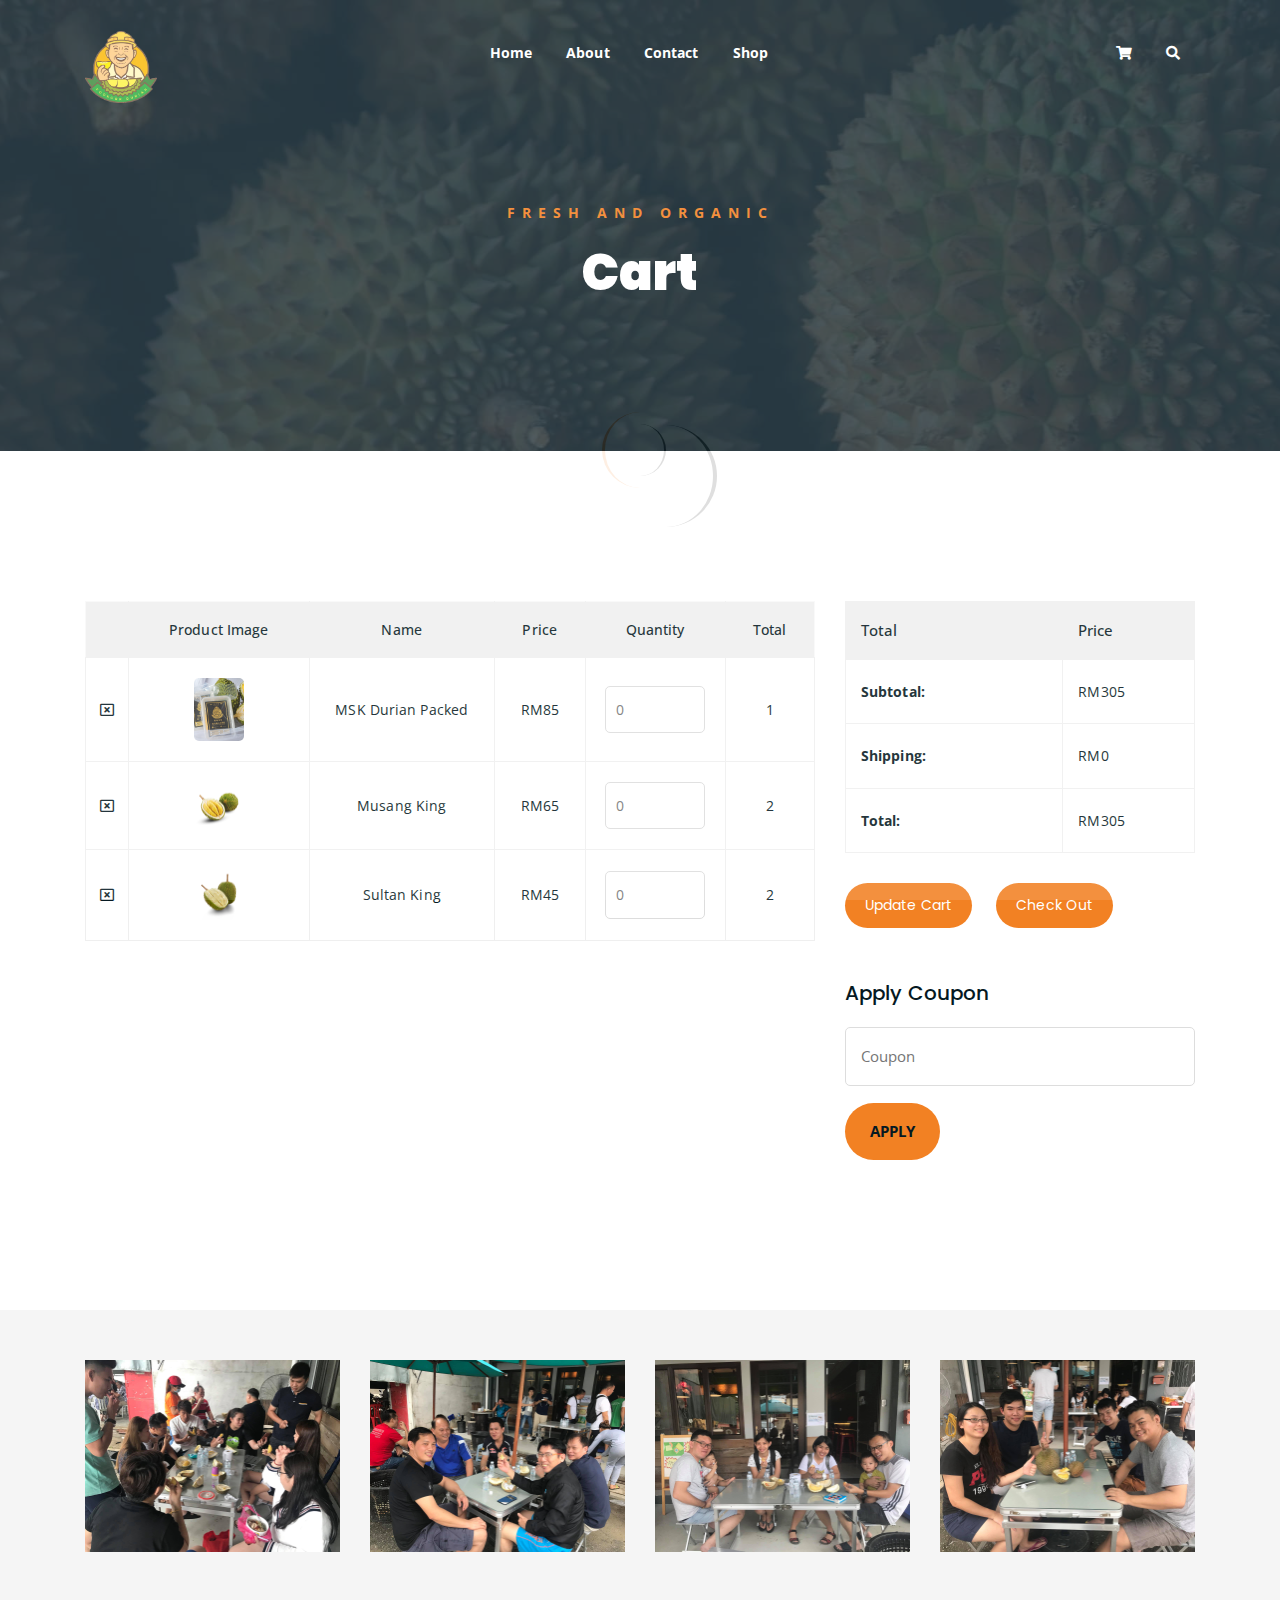
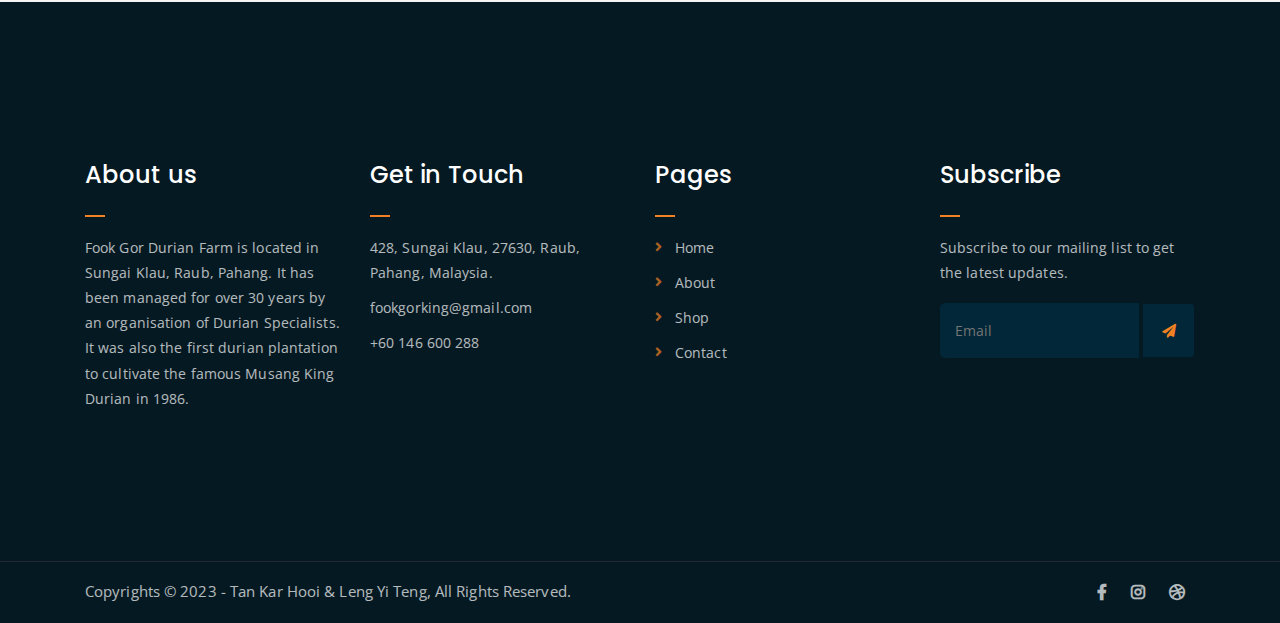
<file: cart.html>
<!DOCTYPE html>
<html lang="en">
<head>
	<meta charset="UTF-8">
	<meta http-equiv="X-UA-Compatible" content="IE=edge">
	<meta name="viewport" content="width=device-width, initial-scale=1">
	<meta name="description" content="Responsive Bootstrap4 Shop Template, Created by Imran Hossain from https://imransdesign.com/">

	<!-- title -->
	<title>Cart</title>

	<!-- favicon -->
	<link rel="shortcut icon" type="image/png" href="assets/img/images/favicon.png">
	<!-- google font -->
	<link href="https://fonts.googleapis.com/css?family=Open+Sans:300,400,700" rel="stylesheet">
	<link href="https://fonts.googleapis.com/css?family=Poppins:400,700&display=swap" rel="stylesheet">
	<!-- fontawesome -->
	<link rel="stylesheet" href="assets/css/all.min.css">
	<!-- bootstrap -->
	<link rel="stylesheet" href="assets/bootstrap/css/bootstrap.min.css">
	<!-- owl carousel -->
	<link rel="stylesheet" href="assets/css/owl.carousel.css">
	<!-- magnific popup -->
	<link rel="stylesheet" href="assets/css/magnific-popup.css">
	<!-- animate css -->
	<link rel="stylesheet" href="assets/css/animate.css">
	<!-- mean menu css -->
	<link rel="stylesheet" href="assets/css/meanmenu.min.css">
	<!-- main style -->
	<link rel="stylesheet" href="assets/css/main.css">
	<!-- responsive -->
	<link rel="stylesheet" href="assets/css/responsive.css">

</head>
<body>
	
	<!--PreLoader-->
    <div class="loader">
        <div class="loader-inner">
            <div class="circle"></div>
        </div>
    </div>
    <!--PreLoader Ends-->
	
	<!-- header -->
	<div class="top-header-area" id="sticker">
		<div class="container">
			<div class="row">
				<div class="col-lg-12 col-sm-12 text-center">
					<div class="main-menu-wrap">
						<!-- logo -->
						<div class="site-logo">
							<a href="index.html">
								<img src="assets/img/logo2.png"height=72 width=72 alt="">
							</a>
						</div>
						<!-- logo -->

						<!-- menu start -->
						<nav class="main-menu">
							<ul>
								<li><a href="index.html">Home</a></li>
								</li>
								<li><a href="about.html">About</a></li>
								<!--li><a href="#">Pages</a>
									<ul class="sub-menu">
										<li><a href="404.html">404 page</a></li>
										<li><a href="about.html">About</a></li>
										<li><a href="cart.html">Cart</a></li>
										<li><a href="checkout.html">Check Out</a></li>
										<li><a href="contact.html">Contact</a></li>
										<li><a href="news.html">News</a></li>
										<li><a href="shop.html">Shop</a></li>
									</ul>
								</li>
								<li><a href="news.html">News</a>
									<ul class="sub-menu">
										<li><a href="news.html">News</a></li>
										<li><a href="single-news.html">Single News</a></li>
									</ul>
								</li-->
								<li><a href="contact.html">Contact</a></li>
								<li><a href="shop.html">Shop</a>
									<ul class="sub-menu">
										<li><a href="shop.html">Shop</a></li>
										<li><a href="checkout.html">Check Out</a></li>
										<li><a href="single-product.html">Single Product</a></li>
										<li><a href="cart.html">Cart</a></li>
									</ul>
								</li>
								<li>
									<div class="header-icons">
										<a class="shopping-cart" href="cart.html"><i class="fas fa-shopping-cart"></i></a>
										<a class="mobile-hide search-bar-icon" href="#"><i class="fas fa-search"></i></a>
									</div>
								</li>
							</ul>
						</nav>
						<a class="mobile-show search-bar-icon" href="#"><i class="fas fa-search"></i></a>
						<div class="mobile-menu"></div>
						<!-- menu end -->
					</div>
				</div>
			</div>
		</div>
	</div>
	<!-- end header -->

	<!-- search area -->
	<div class="search-area">
		<div class="container">
			<div class="row">
				<div class="col-lg-12">
					<span class="close-btn"><i class="fas fa-window-close"></i></span>
					<div class="search-bar">
						<div class="search-bar-tablecell">
							<h3>Search For:</h3>
							<input type="text" placeholder="Keywords">
							<button type="submit">Search <i class="fas fa-search"></i></button>
						</div>
					</div>
				</div>
			</div>
		</div>
	</div>
	<!-- end search arewa -->
	
	<!-- breadcrumb-section -->
	<div class="breadcrumb-section breadcrumb-bg">
		<div class="container">
			<div class="row">
				<div class="col-lg-8 offset-lg-2 text-center">
					<div class="breadcrumb-text">
						<p>Fresh and Organic</p>
						<h1>Cart</h1>
					</div>
				</div>
			</div>
		</div>
	</div>
	<!-- end breadcrumb section -->

	<!-- cart -->
	<div class="cart-section mt-150 mb-150">
		<div class="container">
			<div class="row">
				<div class="col-lg-8 col-md-12">
					<div class="cart-table-wrap">
						<table class="cart-table">
							<thead class="cart-table-head">
								<tr class="table-head-row">
									<th class="product-remove"></th>
									<th class="product-image">Product Image</th>
									<th class="product-name">Name</th>
									<th class="product-price">Price</th>
									<th class="product-quantity">Quantity</th>
									<th class="product-total">Total</th>
								</tr>
							</thead>
							<tbody>
								<tr class="table-body-row">
									<td class="product-remove"><a href="#"><i class="far fa-window-close"></i></a></td>
									<td class="product-image"><img src="assets/img/products/product-img-2.jpg" alt=""></td>
									<td class="product-name">MSK Durian Packed</td>
									<td class="product-price">RM85</td>
									<td class="product-quantity"><input type="number" placeholder="0"></td>
									<td class="product-total">1</td>
								</tr>
								<tr class="table-body-row">
									<td class="product-remove"><a href="#"><i class="far fa-window-close"></i></a></td>
									<td class="product-image"><img src="assets/img/products/product-img-1.png" alt=""></td>
									<td class="product-name">Musang King</td>
									<td class="product-price">RM65</td>
									<td class="product-quantity"><input type="number" placeholder="0"></td>
									<td class="product-total">2</td>
								</tr>
								<tr class="table-body-row">
									<td class="product-remove"><a href="#"><i class="far fa-window-close"></i></a></td>
									<td class="product-image"><img src="assets/img/products/product-img-4.png" alt=""></td>
									<td class="product-name">Sultan King</td>
									<td class="product-price">RM45</td>
									<td class="product-quantity"><input type="number" placeholder="0"></td>
									<td class="product-total">2</td>
								</tr>
							</tbody>
						</table>
					</div>
				</div>

				<div class="col-lg-4">
					<div class="total-section">
						<table class="total-table">
							<thead class="total-table-head">
								<tr class="table-total-row">
									<th>Total</th>
									<th>Price</th>
								</tr>
							</thead>
							<tbody>
								<tr class="total-data">
									<td><strong>Subtotal: </strong></td>
									<td>RM305</td>
								</tr>
								<tr class="total-data">
									<td><strong>Shipping: </strong></td>
									<td>RM0</td>
								</tr>
								<tr class="total-data">
									<td><strong>Total: </strong></td>
									<td>RM305</td>
								</tr>
							</tbody>
						</table>
						<div class="cart-buttons">
							<a href="cart.html" class="boxed-btn">Update Cart</a>
							<a href="checkout.html" class="boxed-btn black">Check Out</a>
						</div>
					</div>

					<div class="coupon-section">
						<h3>Apply Coupon</h3>
						<div class="coupon-form-wrap">
							<form action="index.html">
								<p><input type="text" placeholder="Coupon"></p>
								<p><input type="submit" value="Apply"></p>
							</form>
						</div>
					</div>
				</div>
			</div>
		</div>
	</div>
	<!-- end cart -->

	<!-- logo carousel -->
	<div class="logo-carousel-section">
		<div class="container">
			<div class="row">
				<div class="col-lg-12">
					<div class="logo-carousel-inner">
						<div class="single-logo-item">
							<img src="assets/img/company-logos/1.jpg" alt="">
						</div>
						<div class="single-logo-item">
							<img src="assets/img/company-logos/2.jpg" alt="">
						</div>
						<div class="single-logo-item">
							<img src="assets/img/company-logos/3.jpg" alt="">
						</div>
						<div class="single-logo-item">
							<img src="assets/img/company-logos/4.jpg" alt="">
						</div>
						<div class="single-logo-item">
							<img src="assets/img/company-logos/5.jpg" alt="">
						</div>
					</div>
				</div>
			</div>
		</div>
	</div>
	<!-- end logo carousel -->

	<!-- footer -->
	<div class="footer-area">
		<div class="container">
			<div class="row">
				<div class="col-lg-3 col-md-6">
					<div class="footer-box about-widget">
						<h2 class="widget-title">About us</h2>
						<p>Fook Gor Durian Farm is located in Sungai Klau, Raub, Pahang. It has been managed for over 30 years by an organisation of Durian Specialists. It was also the first durian plantation to cultivate the famous Musang King Durian in 1986.</p>
					</div>
				</div>
				<div class="col-lg-3 col-md-6">
					<div class="footer-box get-in-touch">
						<h2 class="widget-title">Get in Touch</h2>
						<ul>
							<li>428, Sungai Klau, 27630, Raub, Pahang, Malaysia.</li>
							<li>fookgorking@gmail.com</li>
							<li>+60 146 600 288</li>
						</ul>
					</div>
				</div>
				<div class="col-lg-3 col-md-6">
					<div class="footer-box pages">
						<h2 class="widget-title">Pages</h2>
						<ul>
							<li><a href="index.html">Home</a></li>
							<li><a href="about.html">About</a></li>
							<li><a href="services.html">Shop</a></li>
							<li><a href="contact.html">Contact</a></li>
						</ul>
					</div>
				</div>
				<div class="col-lg-3 col-md-6">
					<div class="footer-box subscribe">
						<h2 class="widget-title">Subscribe</h2>
						<p>Subscribe to our mailing list to get the latest updates.</p>
						<form action="index.html">
							<input type="email" placeholder="Email">
							<button type="submit"><i class="fas fa-paper-plane"></i></button>
						</form>
					</div>
				</div>
			</div>
		</div>
	</div>
	<!-- end footer -->
	
	<!-- copyright -->
	<div class="copyright">
		<div class="container">
			<div class="row">
				<div class="col-lg-6 col-md-12">
					<p>Copyrights &copy; 2023 - Tan Kar Hooi & Leng Yi Teng, All Rights Reserved.</p>
				</div>
				<div class="col-lg-6 text-right col-md-12">
					<div class="social-icons">
						<ul>
							<li><a href="https://www.facebook.com/FGDurianfarm" target="_blank"><i class="fab fa-facebook-f"></i></a></li>
							<li><a href="https://www.instagram.com/fookgordurian/?utm_source=ig_web_button_share_sheet&igshid=OGQ5ZDc2ODk2ZA==" target="_blank"><i class="fab fa-instagram"></i></a></li>
							<li><a href="https://www.youtube.com/results?search_query=fook+gor+durian+farm" target="_blank"><i class="fab fa-dribbble"></i></a></li>
						</ul>
					</div>
				</div>
			</div>
		</div>
	</div>
	<!-- end copyright -->
	
	<!-- jquery -->
	<script src="assets/js/jquery-1.11.3.min.js"></script>
	<!-- bootstrap -->
	<script src="assets/bootstrap/js/bootstrap.min.js"></script>
	<!-- count down -->
	<script src="assets/js/jquery.countdown.js"></script>
	<!-- isotope -->
	<script src="assets/js/jquery.isotope-3.0.6.min.js"></script>
	<!-- waypoints -->
	<script src="assets/js/waypoints.js"></script>
	<!-- owl carousel -->
	<script src="assets/js/owl.carousel.min.js"></script>
	<!-- magnific popup -->
	<script src="assets/js/jquery.magnific-popup.min.js"></script>
	<!-- mean menu -->
	<script src="assets/js/jquery.meanmenu.min.js"></script>
	<!-- sticker js -->
	<script src="assets/js/sticker.js"></script>
	<!-- main js -->
	<script src="assets/js/main.js"></script>

</body>
</html>
</file>
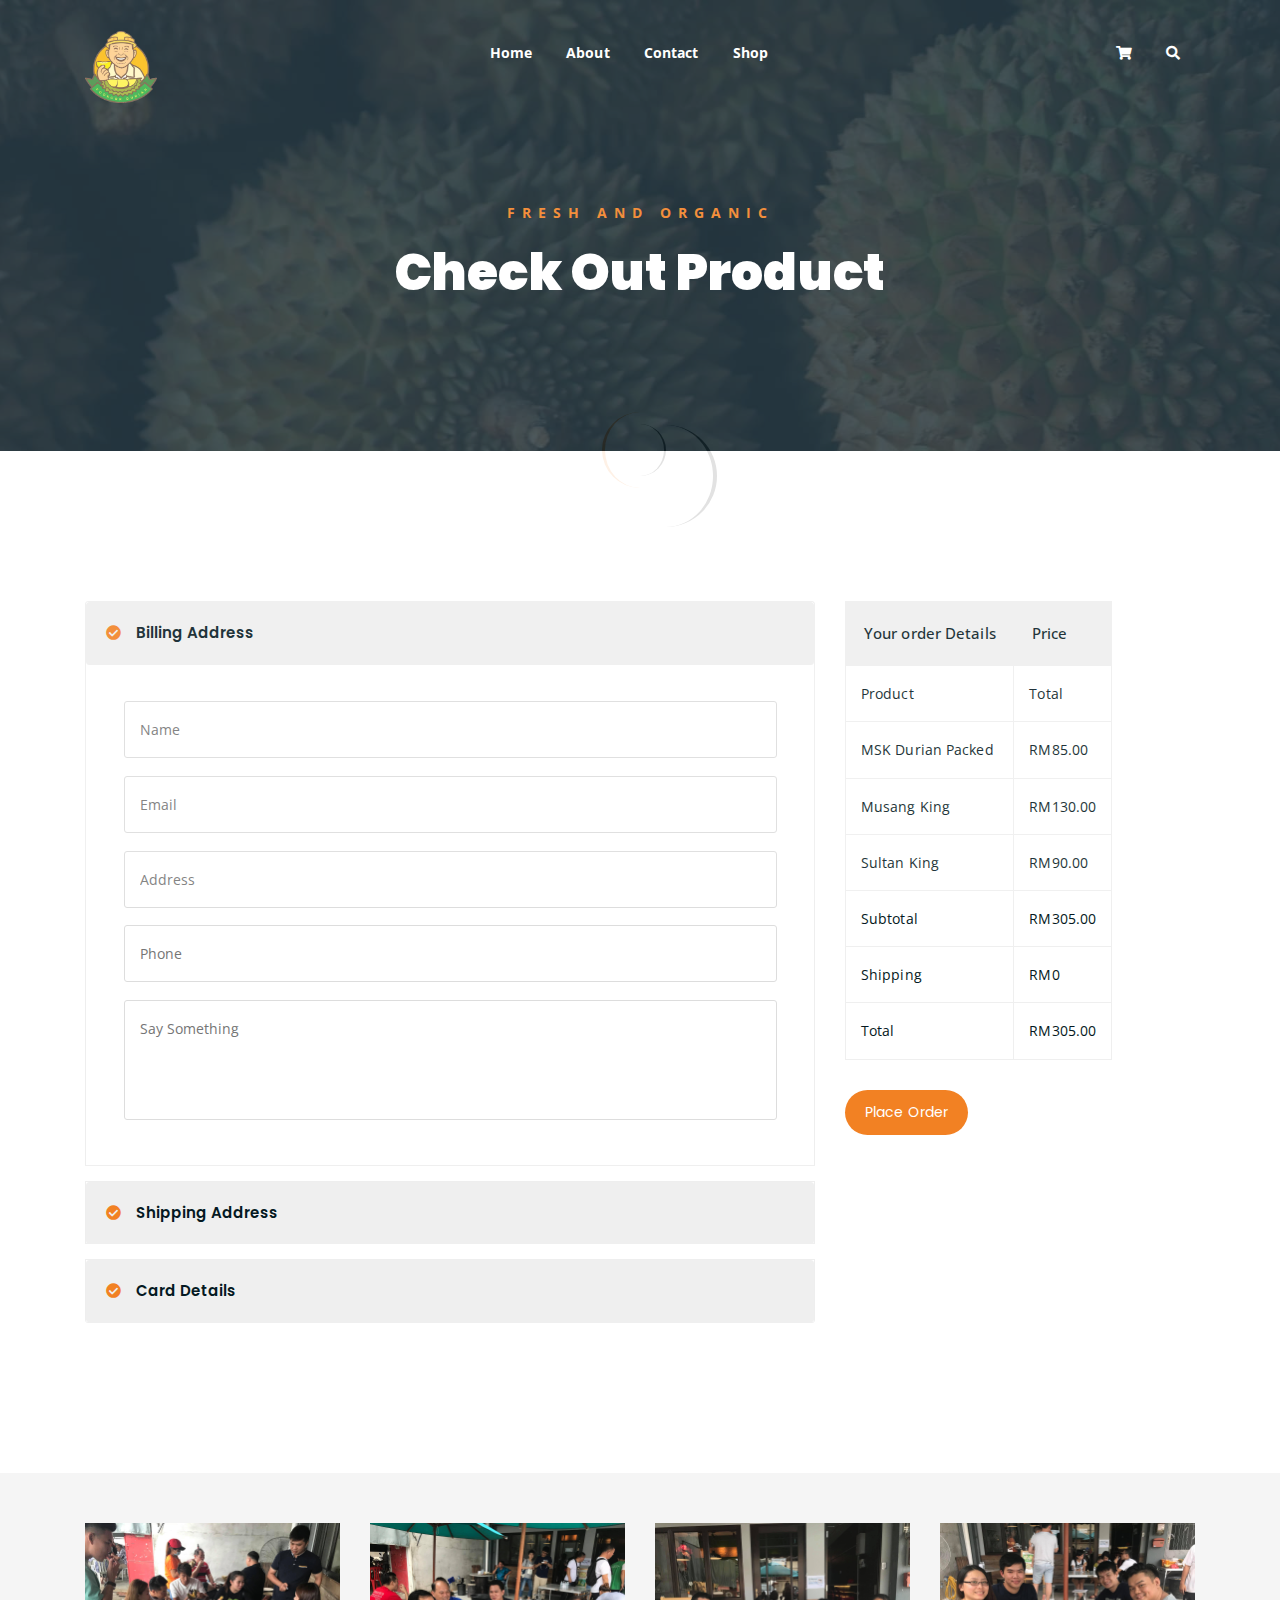
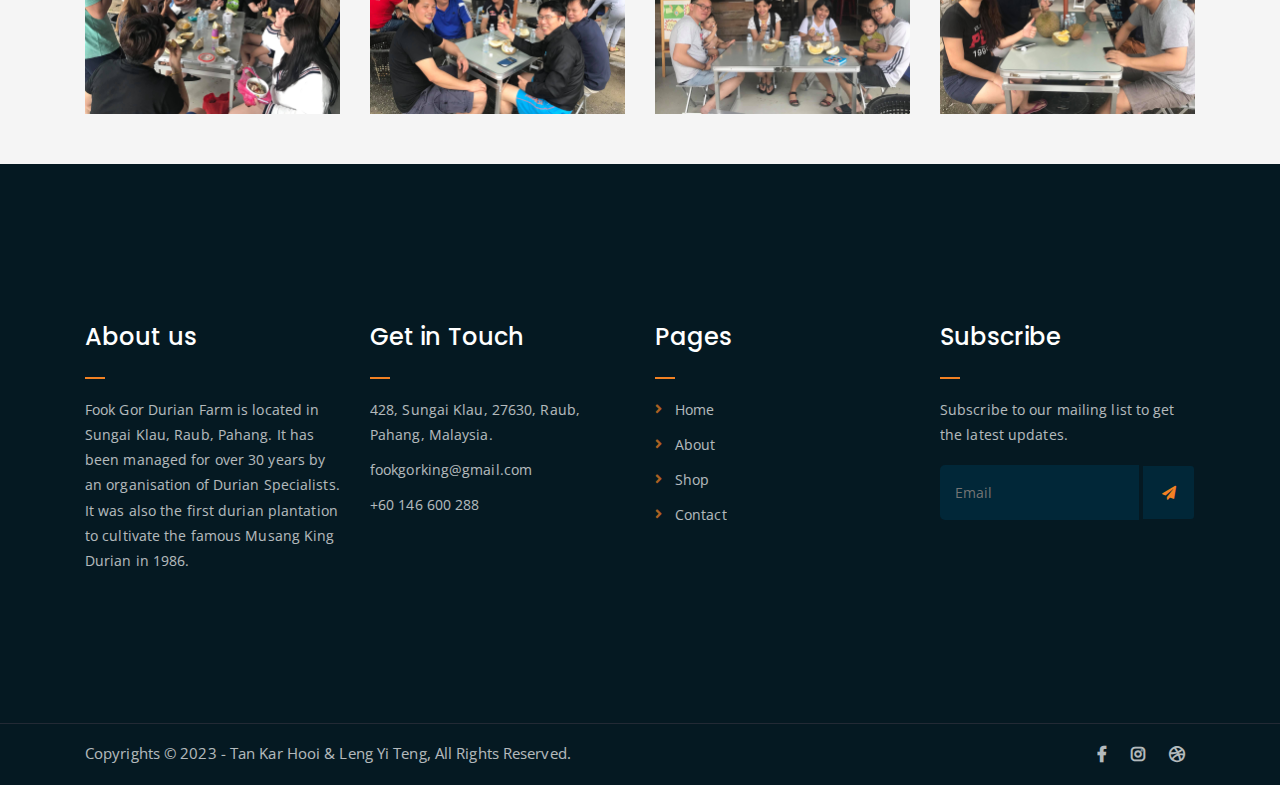
<file: checkout.html>
<!DOCTYPE html>
<html lang="en">
<head>
	<meta charset="UTF-8">
	<meta http-equiv="X-UA-Compatible" content="IE=edge">
	<meta name="viewport" content="width=device-width, initial-scale=1">
	<meta name="description" content="Responsive Bootstrap4 Shop Template, Created by Imran Hossain from https://imransdesign.com/">

	<!-- title -->
	<title>Check Out</title>

	<!-- favicon -->
	<link rel="shortcut icon" type="image/png" href="assets/img/images/favicon.png">
	<!-- google font -->
	<link href="https://fonts.googleapis.com/css?family=Open+Sans:300,400,700" rel="stylesheet">
	<link href="https://fonts.googleapis.com/css?family=Poppins:400,700&display=swap" rel="stylesheet">
	<!-- fontawesome -->
	<link rel="stylesheet" href="assets/css/all.min.css">
	<!-- bootstrap -->
	<link rel="stylesheet" href="assets/bootstrap/css/bootstrap.min.css">
	<!-- owl carousel -->
	<link rel="stylesheet" href="assets/css/owl.carousel.css">
	<!-- magnific popup -->
	<link rel="stylesheet" href="assets/css/magnific-popup.css">
	<!-- animate css -->
	<link rel="stylesheet" href="assets/css/animate.css">
	<!-- mean menu css -->
	<link rel="stylesheet" href="assets/css/meanmenu.min.css">
	<!-- main style -->
	<link rel="stylesheet" href="assets/css/main.css">
	<!-- responsive -->
	<link rel="stylesheet" href="assets/css/responsive.css">

</head>
<body>
	
	<!--PreLoader-->
    <div class="loader">
        <div class="loader-inner">
            <div class="circle"></div>
        </div>
    </div>
    <!--PreLoader Ends-->
	
	<!-- header -->
	<div class="top-header-area" id="sticker">
		<div class="container">
			<div class="row">
				<div class="col-lg-12 col-sm-12 text-center">
					<div class="main-menu-wrap">
						<!-- logo -->
						<div class="site-logo">
							<a href="index.html">
								<img src="assets/img/logo2.png"height=72 width=72 alt="">
							</a>
						</div>
						<!-- logo -->

						<!-- menu start -->
						<nav class="main-menu">
							<ul>
								<li><a href="index.html">Home</a></li>
								</li>
								<li><a href="about.html">About</a></li>
								<!--li><a href="#">Pages</a>
									<ul class="sub-menu">
										<li><a href="404.html">404 page</a></li>
										<li><a href="about.html">About</a></li>
										<li><a href="cart.html">Cart</a></li>
										<li><a href="checkout.html">Check Out</a></li>
										<li><a href="contact.html">Contact</a></li>
										<li><a href="news.html">News</a></li>
										<li><a href="shop.html">Shop</a></li>
									</ul>
								</li>
								<li><a href="news.html">News</a>
									<ul class="sub-menu">
										<li><a href="news.html">News</a></li>
										<li><a href="single-news.html">Single News</a></li>
									</ul>
								</li-->
								<li><a href="contact.html">Contact</a></li>
								<li><a href="shop.html">Shop</a>
									<ul class="sub-menu">
										<li><a href="shop.html">Shop</a></li>
										<li><a href="checkout.html">Check Out</a></li>
										<li><a href="single-product.html">Single Product</a></li>
										<li><a href="cart.html">Cart</a></li>
									</ul>
								</li>
								<li>
									<div class="header-icons">
										<a class="shopping-cart" href="cart.html"><i class="fas fa-shopping-cart"></i></a>
										<a class="mobile-hide search-bar-icon" href="#"><i class="fas fa-search"></i></a>
									</div>
								</li>
							</ul>
						</nav>
						<a class="mobile-show search-bar-icon" href="#"><i class="fas fa-search"></i></a>
						<div class="mobile-menu"></div>
						<!-- menu end -->
					</div>
				</div>
			</div>
		</div>
	</div>
	<!-- end header -->

	<!-- search area -->
	<div class="search-area">
		<div class="container">
			<div class="row">
				<div class="col-lg-12">
					<span class="close-btn"><i class="fas fa-window-close"></i></span>
					<div class="search-bar">
						<div class="search-bar-tablecell">
							<h3>Search For:</h3>
							<input type="text" placeholder="Keywords">
							<button type="submit">Search <i class="fas fa-search"></i></button>
						</div>
					</div>
				</div>
			</div>
		</div>
	</div>
	<!-- end search arewa -->
	
	<!-- breadcrumb-section -->
	<div class="breadcrumb-section breadcrumb-bg">
		<div class="container">
			<div class="row">
				<div class="col-lg-8 offset-lg-2 text-center">
					<div class="breadcrumb-text">
						<p>Fresh and Organic</p>
						<h1>Check Out Product</h1>
					</div>
				</div>
			</div>
		</div>
	</div>
	<!-- end breadcrumb section -->

	<!-- check out section -->
	<div class="checkout-section mt-150 mb-150">
		<div class="container">
			<div class="row">
				<div class="col-lg-8">
					<div class="checkout-accordion-wrap">
						<div class="accordion" id="accordionExample">
						  <div class="card single-accordion">
						    <div class="card-header" id="headingOne">
						      <h5 class="mb-0">
						        <button class="btn btn-link" type="button" data-toggle="collapse" data-target="#collapseOne" aria-expanded="true" aria-controls="collapseOne">
						          Billing Address
						        </button>
						      </h5>
						    </div>

						    <div id="collapseOne" class="collapse show" aria-labelledby="headingOne" data-parent="#accordionExample">
						      <div class="card-body">
						        <div class="billing-address-form">
						        	<form action="index.html">
						        		<p><input type="text" placeholder="Name"></p>
						        		<p><input type="email" placeholder="Email"></p>
						        		<p><input type="text" placeholder="Address"></p>
						        		<p><input type="tel" placeholder="Phone"></p>
						        		<p><textarea name="bill" id="bill" cols="30" rows="10" placeholder="Say Something"></textarea></p>
						        	</form>
						        </div>
						      </div>
						    </div>
						  </div>
						  <div class="card single-accordion">
						    <div class="card-header" id="headingTwo">
						      <h5 class="mb-0">
						        <button class="btn btn-link collapsed" type="button" data-toggle="collapse" data-target="#collapseTwo" aria-expanded="false" aria-controls="collapseTwo">
						          Shipping Address
						        </button>
						      </h5>
						    </div>
						    <div id="collapseTwo" class="collapse" aria-labelledby="headingTwo" data-parent="#accordionExample">
						      <div class="card-body">
						        <div class="shipping-address-form">
						        	<p>Your shipping address form is here.</p>
						        </div>
						      </div>
						    </div>
						  </div>
						  <div class="card single-accordion">
						    <div class="card-header" id="headingThree">
						      <h5 class="mb-0">
						        <button class="btn btn-link collapsed" type="button" data-toggle="collapse" data-target="#collapseThree" aria-expanded="false" aria-controls="collapseThree">
						          Card Details
						        </button>
						      </h5>
						    </div>
						    <div id="collapseThree" class="collapse" aria-labelledby="headingThree" data-parent="#accordionExample">
						      <div class="card-body">
						        <div class="card-details">
						        	<p>Your card details goes here.</p>
						        </div>
						      </div>
						    </div>
						  </div>
						</div>

					</div>
				</div>

				<div class="col-lg-4">
					<div class="order-details-wrap">
						<table class="order-details">
							<thead>
								<tr>
									<th>Your order Details</th>
									<th>Price</th>
								</tr>
							</thead>
							<tbody class="order-details-body">
								<tr>
									<td>Product</td>
									<td>Total</td>
								</tr>
								<tr>
									<td>MSK Durian Packed</td>
									<td>RM85.00</td>
								</tr>
								<tr>
									<td>Musang King</td>
									<td>RM130.00</td>
								</tr>
								<tr>
									<td>Sultan King</td>
									<td>RM90.00</td>
								</tr>
							</tbody>
							<tbody class="checkout-details">
								<tr>
									<td>Subtotal</td>
									<td>RM305.00</td>
								</tr>
								<tr>
									<td>Shipping</td>
									<td>RM0</td>
								</tr>
								<tr>
									<td>Total</td>
									<td>RM305.00</td>
								</tr>
							</tbody>
						</table>
						<a href="#" class="boxed-btn">Place Order</a>
					</div>
				</div>
			</div>
		</div>
	</div>
	<!-- end check out section -->

	<!-- logo carousel -->
	<div class="logo-carousel-section">
		<div class="container">
			<div class="row">
				<div class="col-lg-12">
					<div class="logo-carousel-inner">
						<div class="single-logo-item">
							<img src="assets/img/company-logos/1.jpg" alt="">
						</div>
						<div class="single-logo-item">
							<img src="assets/img/company-logos/2.jpg" alt="">
						</div>
						<div class="single-logo-item">
							<img src="assets/img/company-logos/3.jpg" alt="">
						</div>
						<div class="single-logo-item">
							<img src="assets/img/company-logos/4.jpg" alt="">
						</div>
						<div class="single-logo-item">
							<img src="assets/img/company-logos/5.jpg" alt="">
						</div>
					</div>
				</div>
			</div>
		</div>
	</div>
	<!-- end logo carousel -->

	<!-- footer -->
	<div class="footer-area">
		<div class="container">
			<div class="row">
				<div class="col-lg-3 col-md-6">
					<div class="footer-box about-widget">
						<h2 class="widget-title">About us</h2>
						<p>Fook Gor Durian Farm is located in Sungai Klau, Raub, Pahang. It has been managed for over 30 years by an organisation of Durian Specialists. It was also the first durian plantation to cultivate the famous Musang King Durian in 1986.</p>
					</div>
				</div>
				<div class="col-lg-3 col-md-6">
					<div class="footer-box get-in-touch">
						<h2 class="widget-title">Get in Touch</h2>
						<ul>
							<li>428, Sungai Klau, 27630, Raub, Pahang, Malaysia.</li>
							<li>fookgorking@gmail.com</li>
							<li>+60 146 600 288</li>
						</ul>
					</div>
				</div>
				<div class="col-lg-3 col-md-6">
					<div class="footer-box pages">
						<h2 class="widget-title">Pages</h2>
						<ul>
							<li><a href="index.html">Home</a></li>
							<li><a href="about.html">About</a></li>
							<li><a href="services.html">Shop</a></li>
							<li><a href="contact.html">Contact</a></li>
						</ul>
					</div>
				</div>
				<div class="col-lg-3 col-md-6">
					<div class="footer-box subscribe">
						<h2 class="widget-title">Subscribe</h2>
						<p>Subscribe to our mailing list to get the latest updates.</p>
						<form action="index.html">
							<input type="email" placeholder="Email">
							<button type="submit"><i class="fas fa-paper-plane"></i></button>
						</form>
					</div>
				</div>
			</div>
		</div>
	</div>
	<!-- end footer -->
	
	<!-- copyright -->
	<div class="copyright">
		<div class="container">
			<div class="row">
				<div class="col-lg-6 col-md-12">
					<p>Copyrights &copy; 2023 - Tan Kar Hooi & Leng Yi Teng, All Rights Reserved.</p>
				</div>
				<div class="col-lg-6 text-right col-md-12">
					<div class="social-icons">
						<ul>
							<li><a href="https://www.facebook.com/FGDurianfarm" target="_blank"><i class="fab fa-facebook-f"></i></a></li>
							<li><a href="https://www.instagram.com/fookgordurian/?utm_source=ig_web_button_share_sheet&igshid=OGQ5ZDc2ODk2ZA==" target="_blank"><i class="fab fa-instagram"></i></a></li>
							<li><a href="https://www.youtube.com/results?search_query=fook+gor+durian+farm" target="_blank"><i class="fab fa-dribbble"></i></a></li>
						</ul>
					</div>
				</div>
			</div>
		</div>
	</div>
	<!-- end copyright -->
	
	<!-- jquery -->
	<script src="assets/js/jquery-1.11.3.min.js"></script>
	<!-- bootstrap -->
	<script src="assets/bootstrap/js/bootstrap.min.js"></script>
	<!-- count down -->
	<script src="assets/js/jquery.countdown.js"></script>
	<!-- isotope -->
	<script src="assets/js/jquery.isotope-3.0.6.min.js"></script>
	<!-- waypoints -->
	<script src="assets/js/waypoints.js"></script>
	<!-- owl carousel -->
	<script src="assets/js/owl.carousel.min.js"></script>
	<!-- magnific popup -->
	<script src="assets/js/jquery.magnific-popup.min.js"></script>
	<!-- mean menu -->
	<script src="assets/js/jquery.meanmenu.min.js"></script>
	<!-- sticker js -->
	<script src="assets/js/sticker.js"></script>
	<!-- main js -->
	<script src="assets/js/main.js"></script>

</body>
</html>
</file>
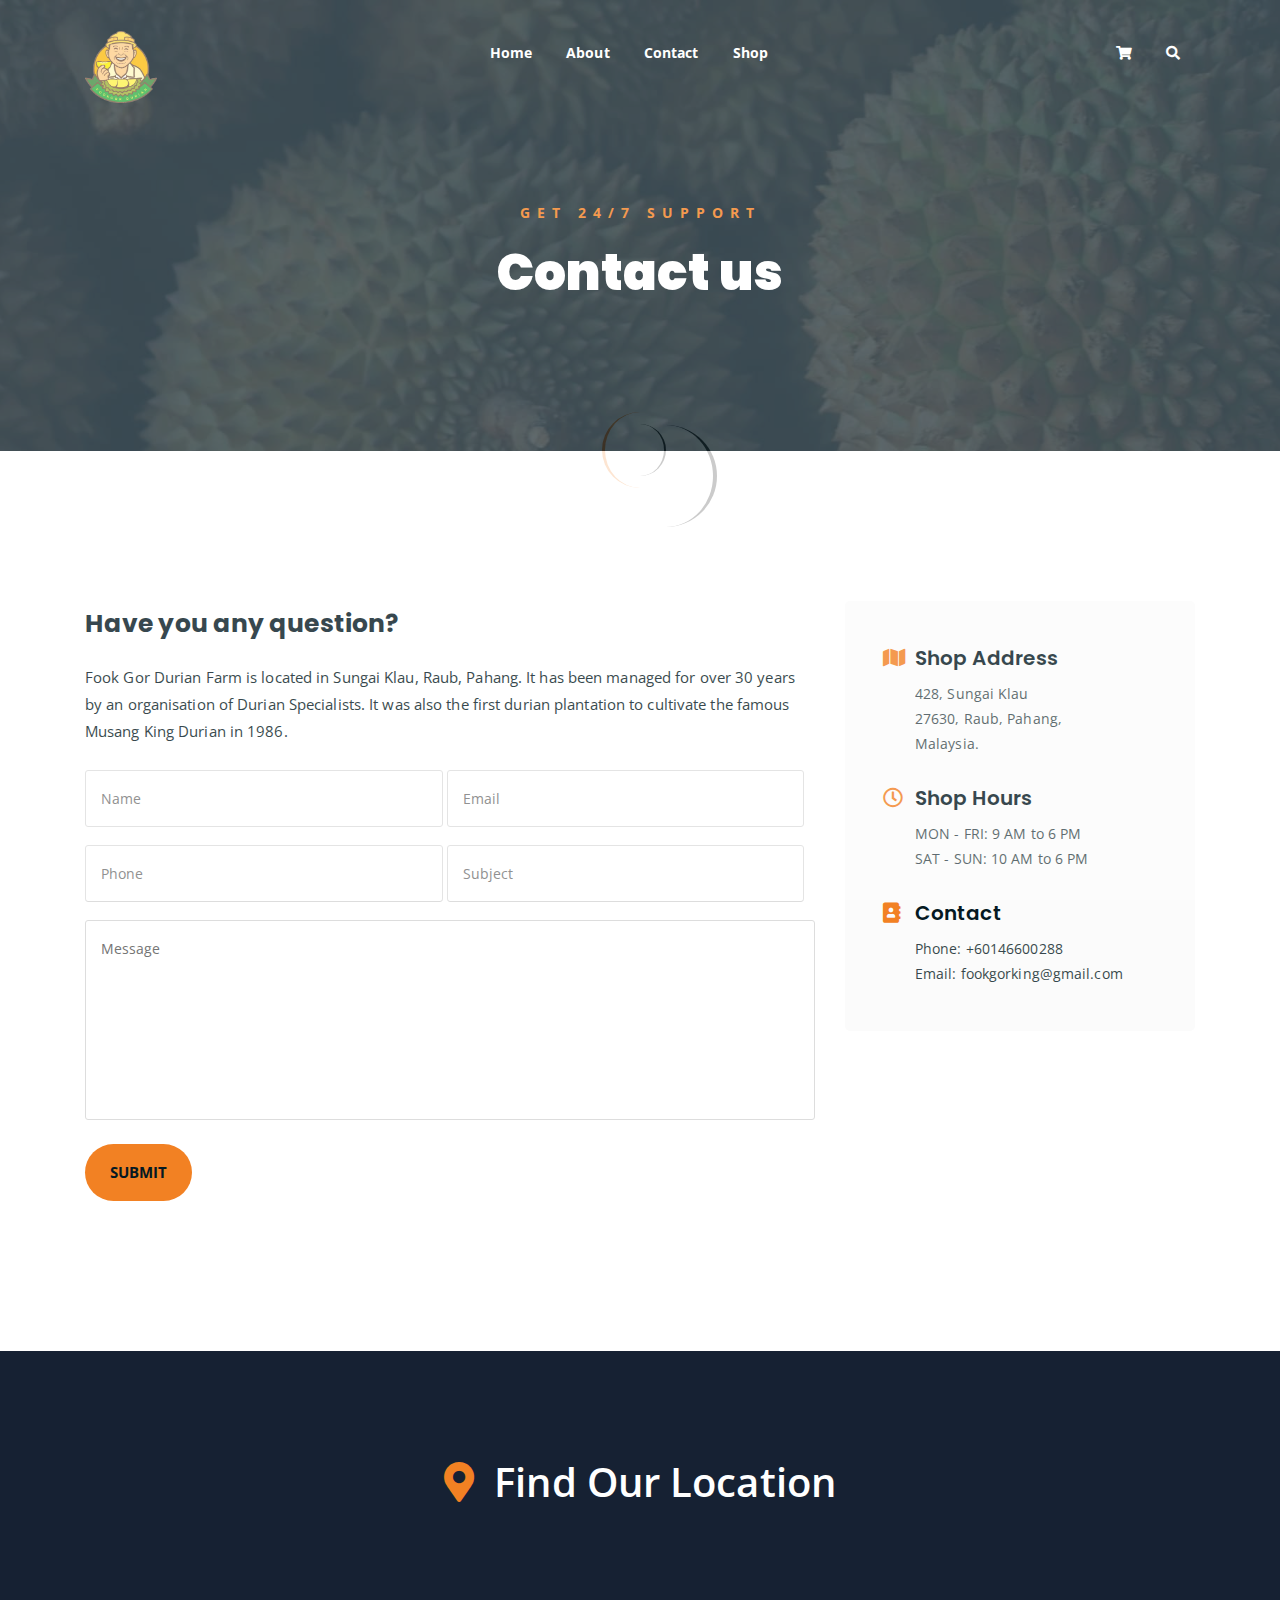
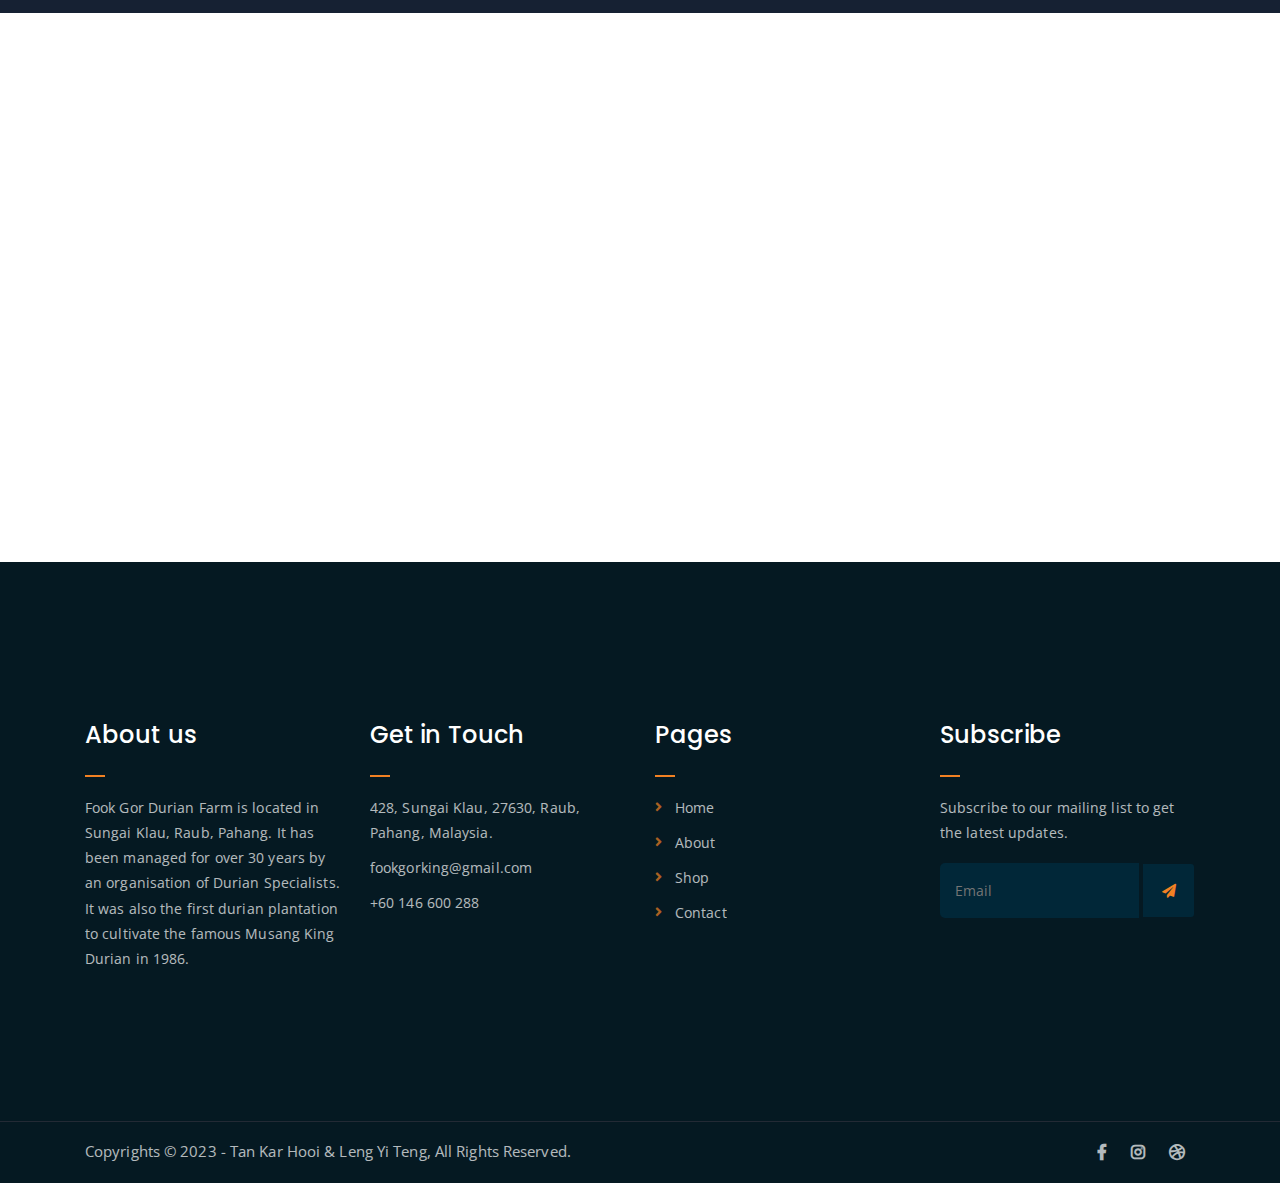
<file: contact.html>
<!DOCTYPE html>
<html lang="en">
<head>
	<meta charset="UTF-8">
	<meta http-equiv="X-UA-Compatible" content="IE=edge">
	<meta name="viewport" content="width=device-width, initial-scale=1">
	<meta name="description" content="Responsive Bootstrap4 Shop Template, Created by Imran Hossain from https://imransdesign.com/">

	<!-- title -->
	<title>Contact</title>

	<!-- favicon -->
	<link rel="shortcut icon" type="image/png" href="assets/img/images/favicon.png">
	<!-- google font -->
	<link href="https://fonts.googleapis.com/css?family=Open+Sans:300,400,700" rel="stylesheet">
	<link href="https://fonts.googleapis.com/css?family=Poppins:400,700&display=swap" rel="stylesheet">
	<!-- fontawesome -->
	<link rel="stylesheet" href="assets/css/all.min.css">
	<!-- bootstrap -->
	<link rel="stylesheet" href="assets/bootstrap/css/bootstrap.min.css">
	<!-- owl carousel -->
	<link rel="stylesheet" href="assets/css/owl.carousel.css">
	<!-- magnific popup -->
	<link rel="stylesheet" href="assets/css/magnific-popup.css">
	<!-- animate css -->
	<link rel="stylesheet" href="assets/css/animate.css">
	<!-- mean menu css -->
	<link rel="stylesheet" href="assets/css/meanmenu.min.css">
	<!-- main style -->
	<link rel="stylesheet" href="assets/css/main.css">
	<!-- responsive -->
	<link rel="stylesheet" href="assets/css/responsive.css">

</head>
<body>
	
	<!--PreLoader-->
    <div class="loader">
        <div class="loader-inner">
            <div class="circle"></div>
        </div>
    </div>
    <!--PreLoader Ends-->
	
	<!-- header -->
	<div class="top-header-area" id="sticker">
		<div class="container">
			<div class="row">
				<div class="col-lg-12 col-sm-12 text-center">
					<div class="main-menu-wrap">
						<!-- logo -->
						<div class="site-logo">
							<a href="index.html">
								<img src="assets/img/logo2.png"height=72 width=72 alt="">
							</a>
						</div>
						<!-- logo -->

						<!-- menu start -->
						<nav class="main-menu">
							<ul>
								<li><a href="index.html">Home</a></li>
								</li>
								<li><a href="about.html">About</a></li>
								<!--li><a href="#">Pages</a>
									<ul class="sub-menu">
										<li><a href="404.html">404 page</a></li>
										<li><a href="about.html">About</a></li>
										<li><a href="cart.html">Cart</a></li>
										<li><a href="checkout.html">Check Out</a></li>
										<li><a href="contact.html">Contact</a></li>
										<li><a href="news.html">News</a></li>
										<li><a href="shop.html">Shop</a></li>
									</ul>
								</li>
								<li><a href="news.html">News</a>
									<ul class="sub-menu">
										<li><a href="news.html">News</a></li>
										<li><a href="single-news.html">Single News</a></li>
									</ul>
								</li-->
								<li><a href="contact.html">Contact</a></li>
								<li><a href="shop.html">Shop</a>
									<ul class="sub-menu">
										<li><a href="shop.html">Shop</a></li>
										<li><a href="checkout.html">Check Out</a></li>
										<li><a href="single-product.html">Single Product</a></li>
										<li><a href="cart.html">Cart</a></li>
									</ul>
								</li>
								<li>
									<div class="header-icons">
										<a class="shopping-cart" href="cart.html"><i class="fas fa-shopping-cart"></i></a>
										<a class="mobile-hide search-bar-icon" href="#"><i class="fas fa-search"></i></a>
									</div>
								</li>
							</ul>
						</nav>
						<a class="mobile-show search-bar-icon" href="#"><i class="fas fa-search"></i></a>
						<div class="mobile-menu"></div>
						<!-- menu end -->
					</div>
				</div>
			</div>
		</div>
	</div>
	<!-- end header -->

	<!-- search area -->
	<div class="search-area">
		<div class="container">
			<div class="row">
				<div class="col-lg-12">
					<span class="close-btn"><i class="fas fa-window-close"></i></span>
					<div class="search-bar">
						<div class="search-bar-tablecell">
							<h3>Search For:</h3>
							<input type="text" placeholder="Keywords">
							<button type="submit">Search <i class="fas fa-search"></i></button>
						</div>
					</div>
				</div>
			</div>
		</div>
	</div>
	<!-- end search arewa -->
	
	<!-- breadcrumb-section -->
	<div class="breadcrumb-section breadcrumb-bg">
		<div class="container">
			<div class="row">
				<div class="col-lg-8 offset-lg-2 text-center">
					<div class="breadcrumb-text">
						<p>Get 24/7 Support</p>
						<h1>Contact us</h1>
					</div>
				</div>
			</div>
		</div>
	</div>
	<!-- end breadcrumb section -->

	<!-- contact form -->
	<div class="contact-from-section mt-150 mb-150">
		<div class="container">
			<div class="row">
				<div class="col-lg-8 mb-5 mb-lg-0">
					<div class="form-title">
						<h2>Have you any question?</h2>
						<p>Fook Gor Durian Farm is located in Sungai Klau, Raub, Pahang. It has been managed for over 30 years by an organisation of Durian Specialists. It was also the first durian plantation to cultivate the famous Musang King Durian in 1986.</p>
					</div>
				 	<div id="form_status"></div>
					<div class="contact-form">
						<form type="POST" id="fruitkha-contact" onSubmit="return valid_datas( this );">
							<p>
								<input type="text" placeholder="Name" name="name" id="name">
								<input type="email" placeholder="Email" name="email" id="email">
							</p>
							<p>
								<input type="tel" placeholder="Phone" name="phone" id="phone">
								<input type="text" placeholder="Subject" name="subject" id="subject">
							</p>
							<p><textarea name="message" id="message" cols="30" rows="10" placeholder="Message"></textarea></p>
							<input type="hidden" name="token" value="FsWga4&@f6aw" />
							<p><input type="submit" value="Submit"></p>
						</form>
					</div>
				</div>
				<div class="col-lg-4">
					<div class="contact-form-wrap">
						<div class="contact-form-box">
							<h4><i class="fas fa-map"></i> Shop Address</h4>
							<p>428, Sungai Klau <br> 27630, Raub, Pahang, <br> Malaysia.</p>
						</div>
						<div class="contact-form-box">
							<h4><i class="far fa-clock"></i> Shop Hours</h4>
							<p>MON - FRI: 9 AM to 6 PM <br> SAT - SUN: 10 AM to 6 PM </p>
						</div>
						<div class="contact-form-box">
							<h4><i class="fas fa-address-book"></i> Contact</h4>
							<p>Phone: +60146600288 <br> Email: fookgorking@gmail.com</p>
						</div>
					</div>
				</div>
			</div>
		</div>
	</div>
	<!-- end contact form -->

	<!-- find our location -->
	<div class="find-location blue-bg">
		<div class="container">
			<div class="row">
				<div class="col-lg-12 text-center">
					<p> <i class="fas fa-map-marker-alt"></i> Find Our Location</p>
				</div>
			</div>
		</div>
	</div>
	<!-- end find our location -->

	<!-- google map section -->
	<div class="embed-responsive embed-responsive-21by9">
		<iframe src="https://www.google.com/maps/embed?pb=!1m18!1m12!1m3!1d31850.38295524118!2d101.96225844557924!3d3.7451539830359732!2m3!1f0!2f0!3f0!3m2!1i1024!2i768!4f13.1!3m3!1m2!1s0x31cbfc0220e9836f%3A0x717d4f7bd30c6825!2sFook%20Gor%20Durian%20Farm%20(Musang%20King)!5e0!3m2!1szh-CN!2smy!4v1699870155779!5m2!1szh-CN!2smy" width="600" height="450" style="border:0;" allowfullscreen="" loading="lazy" referrerpolicy="no-referrer-when-downgrade"></iframe>	</div>
	<!-- end google map section -->


	<!-- footer -->
	<div class="footer-area">
		<div class="container">
			<div class="row">
				<div class="col-lg-3 col-md-6">
					<div class="footer-box about-widget">
						<h2 class="widget-title">About us</h2>
						<p>Fook Gor Durian Farm is located in Sungai Klau, Raub, Pahang. It has been managed for over 30 years by an organisation of Durian Specialists. It was also the first durian plantation to cultivate the famous Musang King Durian in 1986.</p>
					</div>
				</div>
				<div class="col-lg-3 col-md-6">
					<div class="footer-box get-in-touch">
						<h2 class="widget-title">Get in Touch</h2>
						<ul>
							<li>428, Sungai Klau, 27630, Raub, Pahang, Malaysia.</li>
							<li>fookgorking@gmail.com</li>
							<li>+60 146 600 288</li>
						</ul>
					</div>
				</div>
				<div class="col-lg-3 col-md-6">
					<div class="footer-box pages">
						<h2 class="widget-title">Pages</h2>
						<ul>
							<li><a href="index.html">Home</a></li>
							<li><a href="about.html">About</a></li>
							<li><a href="services.html">Shop</a></li>
							<li><a href="contact.html">Contact</a></li>
						</ul>
					</div>
				</div>
				<div class="col-lg-3 col-md-6">
					<div class="footer-box subscribe">
						<h2 class="widget-title">Subscribe</h2>
						<p>Subscribe to our mailing list to get the latest updates.</p>
						<form action="index.html">
							<input type="email" placeholder="Email">
							<button type="submit"><i class="fas fa-paper-plane"></i></button>
						</form>
					</div>
				</div>
			</div>
		</div>
	</div>
	<!-- end footer -->
	
	<!-- copyright -->
	<div class="copyright">
		<div class="container">
			<div class="row">
				<div class="col-lg-6 col-md-12">
					<p>Copyrights &copy; 2023 - Tan Kar Hooi & Leng Yi Teng, All Rights Reserved.</p>
				</div>
				<div class="col-lg-6 text-right col-md-12">
					<div class="social-icons">
						<ul>
							<li><a href="https://www.facebook.com/FGDurianfarm" target="_blank"><i class="fab fa-facebook-f"></i></a></li>
							<li><a href="https://www.instagram.com/fookgordurian/?utm_source=ig_web_button_share_sheet&igshid=OGQ5ZDc2ODk2ZA==" target="_blank"><i class="fab fa-instagram"></i></a></li>
							<li><a href="https://www.youtube.com/results?search_query=fook+gor+durian+farm" target="_blank"><i class="fab fa-dribbble"></i></a></li>
						</ul>
					</div>
				</div>
			</div>
		</div>
	</div>
	<!-- end copyright -->
	
	<!-- jquery -->
	<script src="assets/js/jquery-1.11.3.min.js"></script>
	<!-- bootstrap -->
	<script src="assets/bootstrap/js/bootstrap.min.js"></script>
	<!-- count down -->
	<script src="assets/js/jquery.countdown.js"></script>
	<!-- isotope -->
	<script src="assets/js/jquery.isotope-3.0.6.min.js"></script>
	<!-- waypoints -->
	<script src="assets/js/waypoints.js"></script>
	<!-- owl carousel -->
	<script src="assets/js/owl.carousel.min.js"></script>
	<!-- magnific popup -->
	<script src="assets/js/jquery.magnific-popup.min.js"></script>
	<!-- mean menu -->
	<script src="assets/js/jquery.meanmenu.min.js"></script>
	<!-- sticker js -->
	<script src="assets/js/sticker.js"></script>
	<!-- form validation js -->
	<script src="assets/js/form-validate.js"></script>
	<!-- main js -->
	<script src="assets/js/main.js"></script>
	
</body>
</html>
</file>
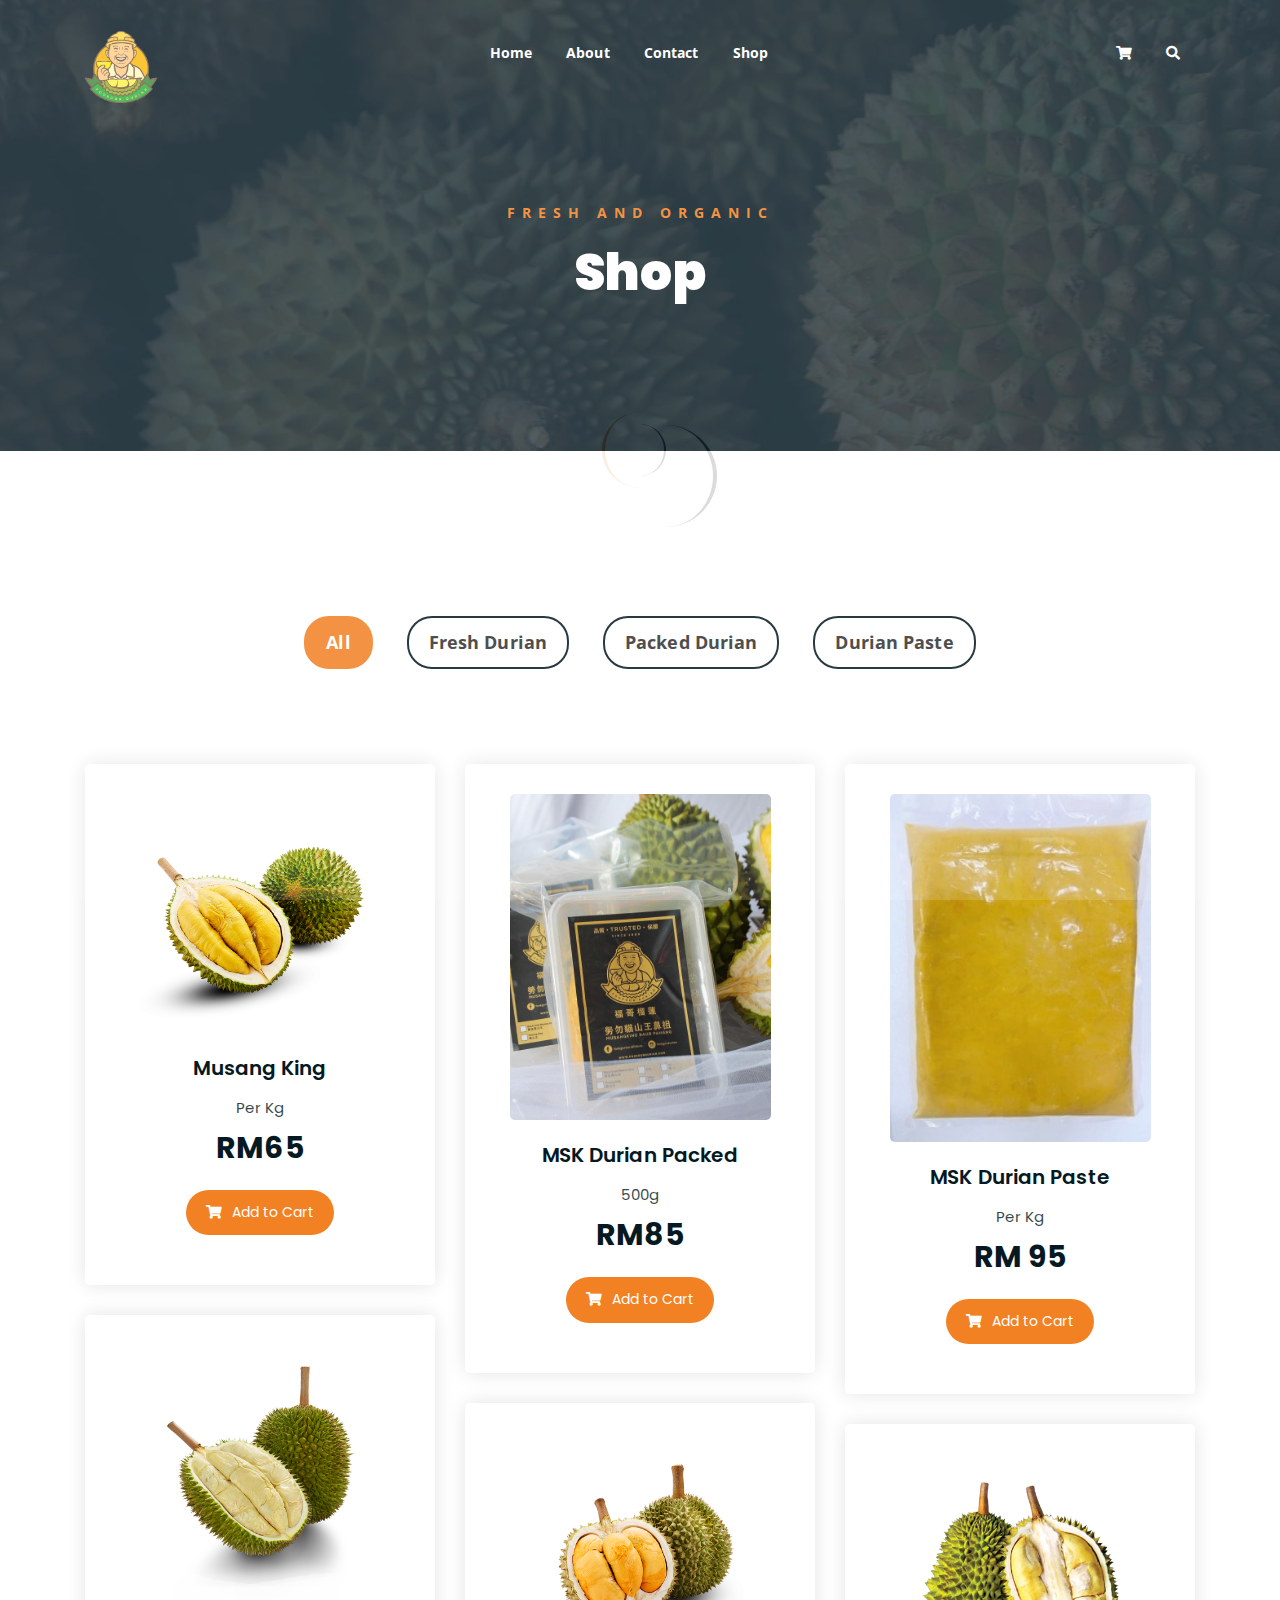
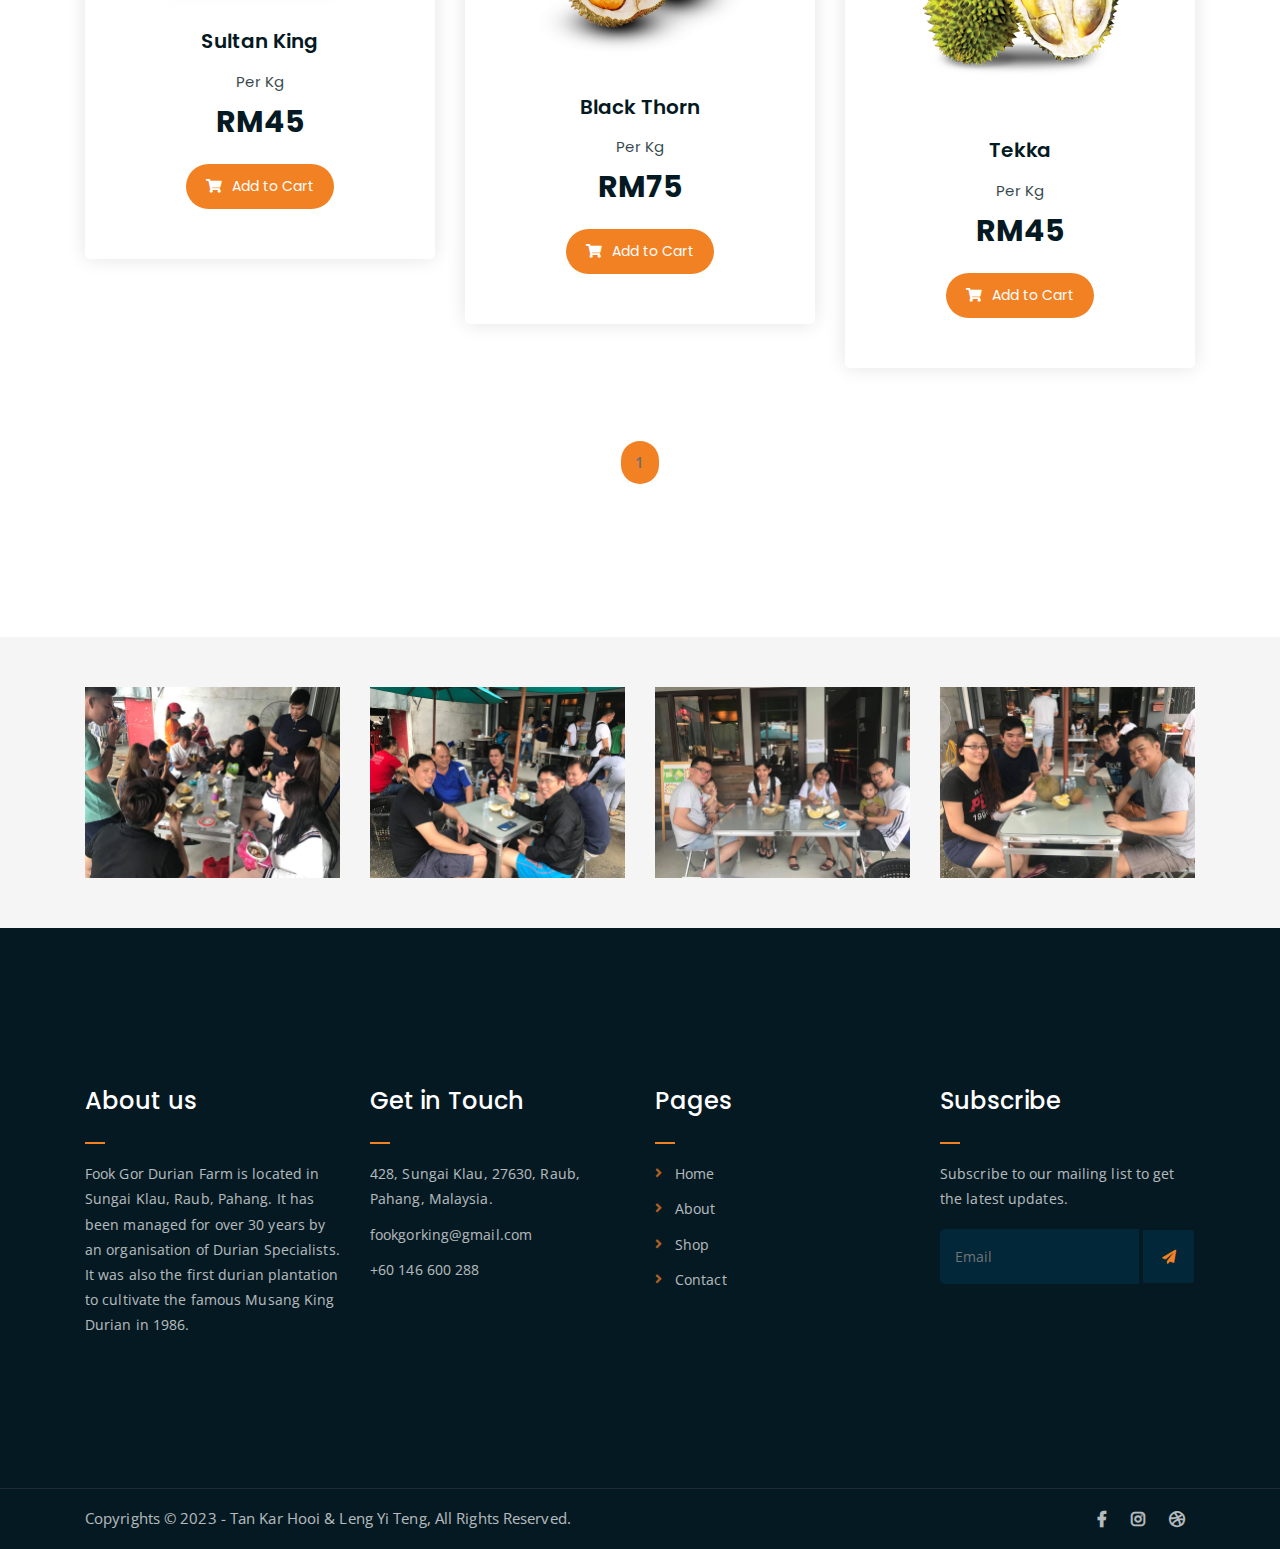
<file: shop.html>
<!DOCTYPE html>
<html lang="en">
<head>
	<meta charset="UTF-8">
	<meta http-equiv="X-UA-Compatible" content="IE=edge">
	<meta name="viewport" content="width=device-width, initial-scale=1">
	<meta name="description" content="Responsive Bootstrap4 Shop Template, Created by Imran Hossain from https://imransdesign.com/">

	<!-- title -->
	<title>Shop</title>

	<!-- favicon -->
	<link rel="shortcut icon" type="image/png" href="assets/img/images/favicon.png">
	<!-- google font -->
	<link href="https://fonts.googleapis.com/css?family=Open+Sans:300,400,700" rel="stylesheet">
	<link href="https://fonts.googleapis.com/css?family=Poppins:400,700&display=swap" rel="stylesheet">
	<!-- fontawesome -->
	<link rel="stylesheet" href="assets/css/all.min.css">
	<!-- bootstrap -->
	<link rel="stylesheet" href="assets/bootstrap/css/bootstrap.min.css">
	<!-- owl carousel -->
	<link rel="stylesheet" href="assets/css/owl.carousel.css">
	<!-- magnific popup -->
	<link rel="stylesheet" href="assets/css/magnific-popup.css">
	<!-- animate css -->
	<link rel="stylesheet" href="assets/css/animate.css">
	<!-- mean menu css -->
	<link rel="stylesheet" href="assets/css/meanmenu.min.css">
	<!-- main style -->
	<link rel="stylesheet" href="assets/css/main.css">
	<!-- responsive -->
	<link rel="stylesheet" href="assets/css/responsive.css">

</head>
<body>
	
	<!--PreLoader-->
    <div class="loader">
        <div class="loader-inner">
            <div class="circle"></div>
        </div>
    </div>
    <!--PreLoader Ends-->
	
	<!-- header -->
	<div class="top-header-area" id="sticker">
		<div class="container">
			<div class="row">
				<div class="col-lg-12 col-sm-12 text-center">
					<div class="main-menu-wrap">
						<!-- logo -->
						<div class="site-logo">
							<a href="index.html">
								<img src="assets/img/logo2.png"height=72 width=72 alt="">
							</a>
						</div>
						<!-- logo -->

						<!-- menu start -->
						<nav class="main-menu">
							<ul>
								<li><a href="index.html">Home</a></li>
								</li>
								<li><a href="about.html">About</a></li>
								<!--li><a href="#">Pages</a>
									<ul class="sub-menu">
										<li><a href="404.html">404 page</a></li>
										<li><a href="about.html">About</a></li>
										<li><a href="cart.html">Cart</a></li>
										<li><a href="checkout.html">Check Out</a></li>
										<li><a href="contact.html">Contact</a></li>
										<li><a href="news.html">News</a></li>
										<li><a href="shop.html">Shop</a></li>
									</ul>
								</li>
								<li><a href="news.html">News</a>
									<ul class="sub-menu">
										<li><a href="news.html">News</a></li>
										<li><a href="single-news.html">Single News</a></li>
									</ul>
								</li-->
								<li><a href="contact.html">Contact</a></li>
								<li><a href="shop.html">Shop</a>
									<ul class="sub-menu">
										<li><a href="shop.html">Shop</a></li>
										<li><a href="checkout.html">Check Out</a></li>
										<li><a href="single-product.html">Single Product</a></li>
										<li><a href="cart.html">Cart</a></li>
									</ul>
								</li>
								<li>
									<div class="header-icons">
										<a class="shopping-cart" href="cart.html"><i class="fas fa-shopping-cart"></i></a>
										<a class="mobile-hide search-bar-icon" href="#"><i class="fas fa-search"></i></a>
									</div>
								</li>
							</ul>
						</nav>
						<a class="mobile-show search-bar-icon" href="#"><i class="fas fa-search"></i></a>
						<div class="mobile-menu"></div>
						<!-- menu end -->
					</div>
				</div>
			</div>
		</div>
	</div>
	<!-- end header -->

	<!-- search area -->
	<div class="search-area">
		<div class="container">
			<div class="row">
				<div class="col-lg-12">
					<span class="close-btn"><i class="fas fa-window-close"></i></span>
					<div class="search-bar">
						<div class="search-bar-tablecell">
							<h3>Search For:</h3>
							<input type="text" placeholder="Keywords">
							<button type="submit">Search <i class="fas fa-search"></i></button>
						</div>
					</div>
				</div>
			</div>
		</div>
	</div>
	<!-- end search arewa -->
	
	<!-- breadcrumb-section -->
	<div class="breadcrumb-section breadcrumb-bg">
		<div class="container">
			<div class="row">
				<div class="col-lg-8 offset-lg-2 text-center">
					<div class="breadcrumb-text">
						<p>Fresh and Organic</p>
						<h1>Shop</h1>
					</div>
				</div>
			</div>
		</div>
	</div>
	<!-- end breadcrumb section -->

	<!-- products -->
	<div class="product-section mt-150 mb-150">
		<div class="container">

			<div class="row">
                <div class="col-md-12">
                    <div class="product-filters">
                        <ul>
                            <li class="active" data-filter="*">All</li>
                            <li data-filter=".strawberry">Fresh Durian</li>
                            <li data-filter=".berry">Packed Durian</li>
                            <li data-filter=".lemon">Durian Paste</li>
                        </ul>
                    </div>
                </div>
            </div>

			<div class="row product-lists">
				<div class="col-lg-4 col-md-6 text-center strawberry">
					<div class="single-product-item">
						<div class="product-image">
							<a href="single-product.html"><img src="assets/img/products/product-img-1.png" alt=""></a>
						</div>
						<h3>Musang King</h3>
						<p class="product-price"><span>Per Kg</span> RM65 </p>
						<a href="cart.html" class="cart-btn"><i class="fas fa-shopping-cart"></i> Add to Cart</a>
					</div>
				</div>
				<div class="col-lg-4 col-md-6 text-center berry">
					<div class="single-product-item">
						<div class="product-image">
							<a href="single-product.html"><img src="assets/img/products/product-img-2.jpg" alt=""></a>
						</div>
						<h3>MSK Durian Packed</h3>
						<p class="product-price"><span>500g</span> RM85 </p>
						<a href="cart.html" class="cart-btn"><i class="fas fa-shopping-cart"></i> Add to Cart</a>
					</div>
				</div>
				<div class="col-lg-4 col-md-6 text-center lemon">
					<div class="single-product-item">
						<div class="product-image">
							<a href="single-product.html"><img src="assets/img/products/product-img-3.jpg" alt=""></a>
						</div>
						<h3>MSK Durian Paste</h3>
						<p class="product-price"><span>Per Kg</span> RM 95 </p>
						<a href="cart.html" class="cart-btn"><i class="fas fa-shopping-cart"></i> Add to Cart</a>
					</div>
				</div>
				<div class="col-lg-4 col-md-6 text-center strawberry">
					<div class="single-product-item">
						<div class="product-image">
							<a href="single-product.html"><img src="assets/img/products/product-img-4.png" alt=""></a>
						</div>
						<h3>Sultan King</h3>
						<p class="product-price"><span>Per Kg</span> RM45 </p>
						<a href="cart.html" class="cart-btn"><i class="fas fa-shopping-cart"></i> Add to Cart</a>
					</div>
				</div>
				<div class="col-lg-4 col-md-6 text-center strawberry">
					<div class="single-product-item">
						<div class="product-image">
							<a href="single-product.html"><img src="assets/img/products/product-img-5.png" alt=""></a>
						</div>
						<h3>Black Thorn</h3>
						<p class="product-price"><span>Per Kg</span> RM75 </p>
						<a href="cart.html" class="cart-btn"><i class="fas fa-shopping-cart"></i> Add to Cart</a>
					</div>
				</div>
				<div class="col-lg-4 col-md-6 text-center strawberry">
					<div class="single-product-item">
						<div class="product-image">
							<a href="single-product.html"><img src="assets/img/products/product-img-6.png" alt=""></a>
						</div>
						<h3>Tekka</h3>
						<p class="product-price"><span>Per Kg</span> RM45 </p>
						<a href="cart.html" class="cart-btn"><i class="fas fa-shopping-cart"></i> Add to Cart</a>
					</div>
				</div>
			</div>

			<div class="row">
				<div class="col-lg-12 text-center">
					<div class="pagination-wrap">
						<ul>
							<!--li><a href="#">Prev</a></li>
							<li><a href="#">1</a></li-->
							<li><a class="active" href="#">1</a></li>
							<!--li><a href="#">3</a></li>
							<li><a href="#">Next</a></li-->
						</ul>
					</div>
				</div>
			</div>
		</div>
	</div>
	<!-- end products -->

	<!-- logo carousel -->
	<div class="logo-carousel-section">
		<div class="container">
			<div class="row">
				<div class="col-lg-12">
					<div class="logo-carousel-inner">
						<div class="single-logo-item">
							<img src="assets/img/company-logos/1.jpg" alt="">
						</div>
						<div class="single-logo-item">
							<img src="assets/img/company-logos/2.jpg" alt="">
						</div>
						<div class="single-logo-item">
							<img src="assets/img/company-logos/3.jpg" alt="">
						</div>
						<div class="single-logo-item">
							<img src="assets/img/company-logos/4.jpg" alt="">
						</div>
						<div class="single-logo-item">
							<img src="assets/img/company-logos/5.jpg" alt="">
						</div>
					</div>
				</div>
			</div>
		</div>
	</div>
	<!-- end logo carousel -->

	<!-- footer -->
	<div class="footer-area">
		<div class="container">
			<div class="row">
				<div class="col-lg-3 col-md-6">
					<div class="footer-box about-widget">
						<h2 class="widget-title">About us</h2>
						<p>Fook Gor Durian Farm is located in Sungai Klau, Raub, Pahang. It has been managed for over 30 years by an organisation of Durian Specialists. It was also the first durian plantation to cultivate the famous Musang King Durian in 1986.</p>
					</div>
				</div>
				<div class="col-lg-3 col-md-6">
					<div class="footer-box get-in-touch">
						<h2 class="widget-title">Get in Touch</h2>
						<ul>
							<li>428, Sungai Klau, 27630, Raub, Pahang, Malaysia.</li>
							<li>fookgorking@gmail.com</li>
							<li>+60 146 600 288</li>
						</ul>
					</div>
				</div>
				<div class="col-lg-3 col-md-6">
					<div class="footer-box pages">
						<h2 class="widget-title">Pages</h2>
						<ul>
							<li><a href="index.html">Home</a></li>
							<li><a href="about.html">About</a></li>
							<li><a href="services.html">Shop</a></li>
							<li><a href="contact.html">Contact</a></li>
						</ul>
					</div>
				</div>
				<div class="col-lg-3 col-md-6">
					<div class="footer-box subscribe">
						<h2 class="widget-title">Subscribe</h2>
						<p>Subscribe to our mailing list to get the latest updates.</p>
						<form action="index.html">
							<input type="email" placeholder="Email">
							<button type="submit"><i class="fas fa-paper-plane"></i></button>
						</form>
					</div>
				</div>
			</div>
		</div>
	</div>
	<!-- end footer -->
	
	<!-- copyright -->
	<div class="copyright">
		<div class="container">
			<div class="row">
				<div class="col-lg-6 col-md-12">
					<p>Copyrights &copy; 2023 - Tan Kar Hooi & Leng Yi Teng, All Rights Reserved.</p>
				</div>
				<div class="col-lg-6 text-right col-md-12">
					<div class="social-icons">
						<ul>
							<li><a href="https://www.facebook.com/FGDurianfarm" target="_blank"><i class="fab fa-facebook-f"></i></a></li>
							<li><a href="https://www.instagram.com/fookgordurian/?utm_source=ig_web_button_share_sheet&igshid=OGQ5ZDc2ODk2ZA==" target="_blank"><i class="fab fa-instagram"></i></a></li>
							<li><a href="https://www.youtube.com/results?search_query=fook+gor+durian+farm" target="_blank"><i class="fab fa-dribbble"></i></a></li>
						</ul>
					</div>
				</div>
			</div>
		</div>
	</div>
	<!-- end copyright -->
	
	<!-- jquery -->
	<script src="assets/js/jquery-1.11.3.min.js"></script>
	<!-- bootstrap -->
	<script src="assets/bootstrap/js/bootstrap.min.js"></script>
	<!-- count down -->
	<script src="assets/js/jquery.countdown.js"></script>
	<!-- isotope -->
	<script src="assets/js/jquery.isotope-3.0.6.min.js"></script>
	<!-- waypoints -->
	<script src="assets/js/waypoints.js"></script>
	<!-- owl carousel -->
	<script src="assets/js/owl.carousel.min.js"></script>
	<!-- magnific popup -->
	<script src="assets/js/jquery.magnific-popup.min.js"></script>
	<!-- mean menu -->
	<script src="assets/js/jquery.meanmenu.min.js"></script>
	<!-- sticker js -->
	<script src="assets/js/sticker.js"></script>
	<!-- main js -->
	<script src="assets/js/main.js"></script>

</body>
</html>
</file>
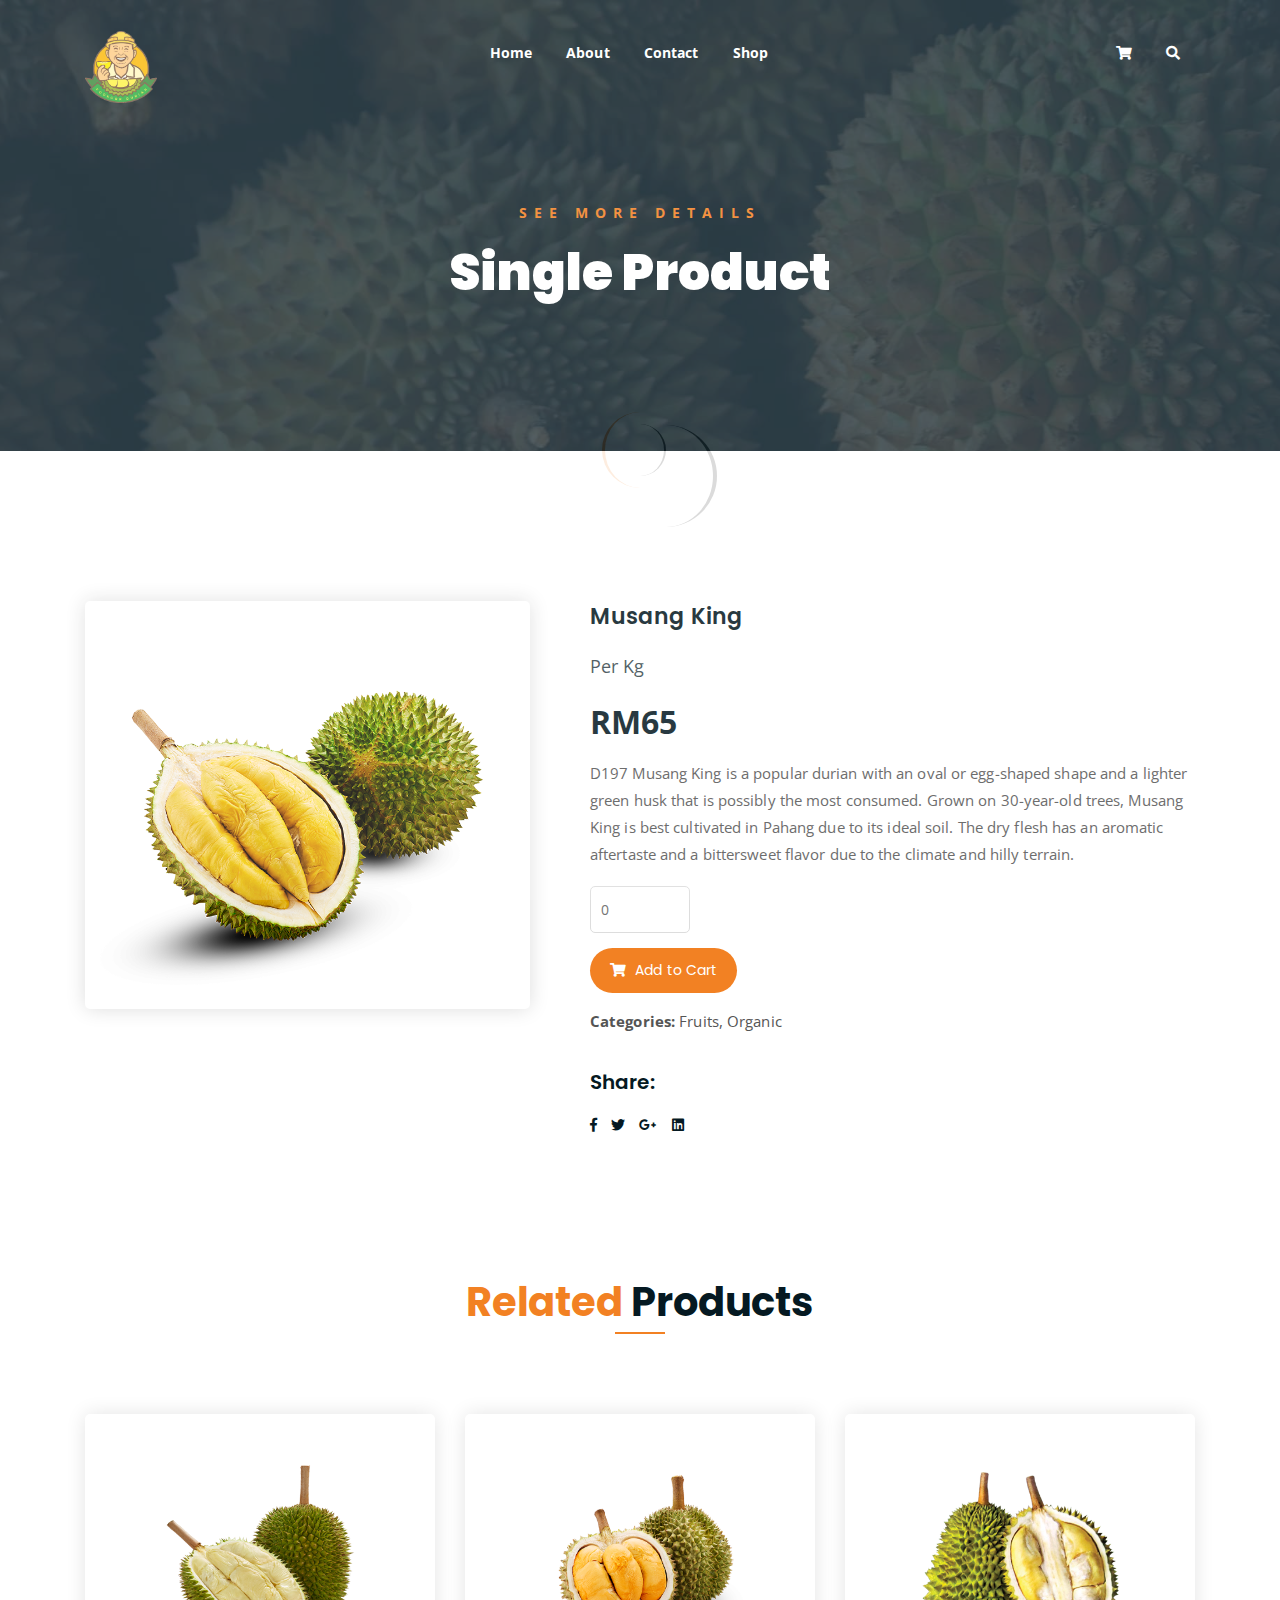
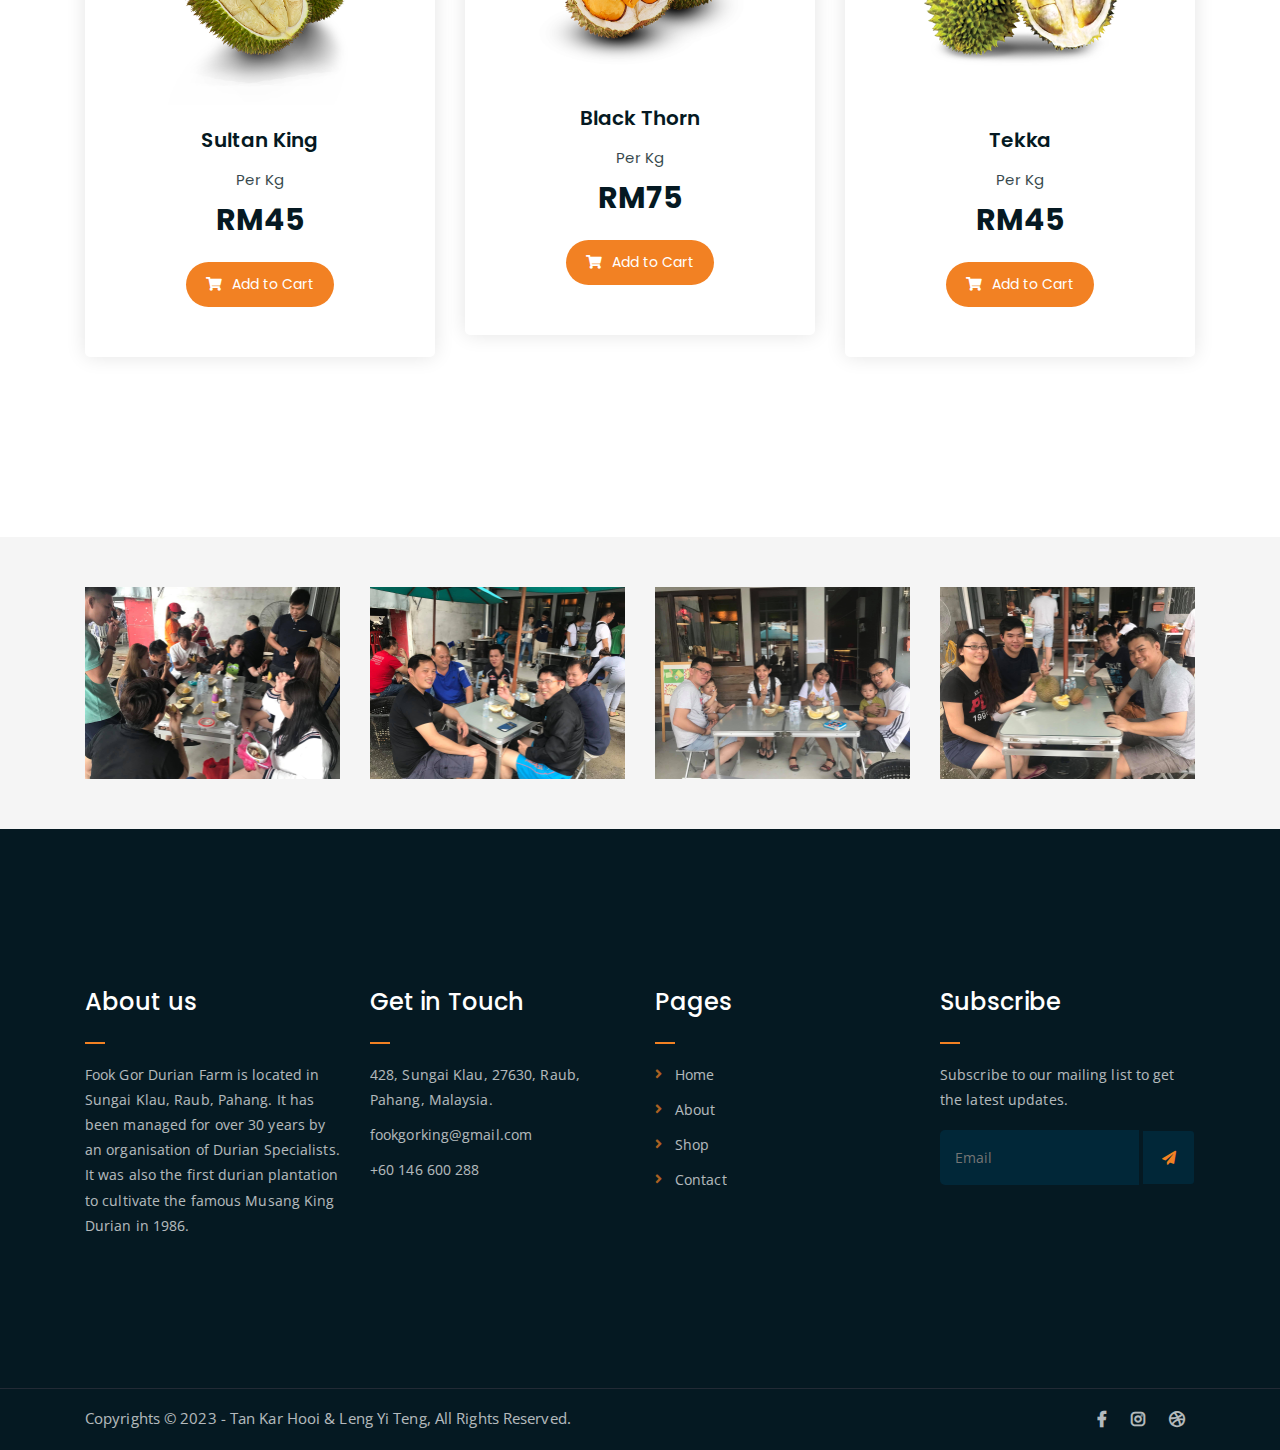
<file: single-product.html>
<!DOCTYPE html>
<html lang="en">
<head>
	<meta charset="UTF-8">
	<meta http-equiv="X-UA-Compatible" content="IE=edge">
	<meta name="viewport" content="width=device-width, initial-scale=1">
	<meta name="description" content="Responsive Bootstrap4 Shop Template, Created by Imran Hossain from https://imransdesign.com/">

	<!-- title -->
	<title>Single Product</title>

	<!-- favicon -->
	<link rel="shortcut icon" type="image/png" href="assets/img/images/favicon.png">
	<!-- google font -->
	<link href="https://fonts.googleapis.com/css?family=Open+Sans:300,400,700" rel="stylesheet">
	<link href="https://fonts.googleapis.com/css?family=Poppins:400,700&display=swap" rel="stylesheet">
	<!-- fontawesome -->
	<link rel="stylesheet" href="assets/css/all.min.css">
	<!-- bootstrap -->
	<link rel="stylesheet" href="assets/bootstrap/css/bootstrap.min.css">
	<!-- owl carousel -->
	<link rel="stylesheet" href="assets/css/owl.carousel.css">
	<!-- magnific popup -->
	<link rel="stylesheet" href="assets/css/magnific-popup.css">
	<!-- animate css -->
	<link rel="stylesheet" href="assets/css/animate.css">
	<!-- mean menu css -->
	<link rel="stylesheet" href="assets/css/meanmenu.min.css">
	<!-- main style -->
	<link rel="stylesheet" href="assets/css/main.css">
	<!-- responsive -->
	<link rel="stylesheet" href="assets/css/responsive.css">

</head>
<body>
	
	<!--PreLoader-->
    <div class="loader">
        <div class="loader-inner">
            <div class="circle"></div>
        </div>
    </div>
    <!--PreLoader Ends-->
	
	<!-- header -->
	<div class="top-header-area" id="sticker">
		<div class="container">
			<div class="row">
				<div class="col-lg-12 col-sm-12 text-center">
					<div class="main-menu-wrap">
						<!-- logo -->
						<div class="site-logo">
							<a href="index.html">
								<img src="assets/img/logo2.png"height=72 width=72 alt="">
							</a>
						</div>
						<!-- logo -->

						<!-- menu start -->
						<nav class="main-menu">
							<ul>
								<li><a href="index.html">Home</a></li>
								</li>
								<li><a href="about.html">About</a></li>
								<!--li><a href="#">Pages</a>
									<ul class="sub-menu">
										<li><a href="404.html">404 page</a></li>
										<li><a href="about.html">About</a></li>
										<li><a href="cart.html">Cart</a></li>
										<li><a href="checkout.html">Check Out</a></li>
										<li><a href="contact.html">Contact</a></li>
										<li><a href="news.html">News</a></li>
										<li><a href="shop.html">Shop</a></li>
									</ul>
								</li>
								<li><a href="news.html">News</a>
									<ul class="sub-menu">
										<li><a href="news.html">News</a></li>
										<li><a href="single-news.html">Single News</a></li>
									</ul>
								</li-->
								<li><a href="contact.html">Contact</a></li>
								<li><a href="shop.html">Shop</a>
									<ul class="sub-menu">
										<li><a href="shop.html">Shop</a></li>
										<li><a href="checkout.html">Check Out</a></li>
										<li><a href="single-product.html">Single Product</a></li>
										<li><a href="cart.html">Cart</a></li>
									</ul>
								</li>
								<li>
									<div class="header-icons">
										<a class="shopping-cart" href="cart.html"><i class="fas fa-shopping-cart"></i></a>
										<a class="mobile-hide search-bar-icon" href="#"><i class="fas fa-search"></i></a>
									</div>
								</li>
							</ul>
						</nav>
						<a class="mobile-show search-bar-icon" href="#"><i class="fas fa-search"></i></a>
						<div class="mobile-menu"></div>
						<!-- menu end -->
					</div>
				</div>
			</div>
		</div>
	</div>
	<!-- end header -->

	<!-- search area -->
	<div class="search-area">
		<div class="container">
			<div class="row">
				<div class="col-lg-12">
					<span class="close-btn"><i class="fas fa-window-close"></i></span>
					<div class="search-bar">
						<div class="search-bar-tablecell">
							<h3>Search For:</h3>
							<input type="text" placeholder="Keywords">
							<button type="submit">Search <i class="fas fa-search"></i></button>
						</div>
					</div>
				</div>
			</div>
		</div>
	</div>
	<!-- end search arewa -->
	
	<!-- breadcrumb-section -->
	<div class="breadcrumb-section breadcrumb-bg">
		<div class="container">
			<div class="row">
				<div class="col-lg-8 offset-lg-2 text-center">
					<div class="breadcrumb-text">
						<p>See more Details</p>
						<h1>Single Product</h1>
					</div>
				</div>
			</div>
		</div>
	</div>
	<!-- end breadcrumb section -->

	<!-- single product -->
	<div class="single-product mt-150 mb-150">
		<div class="container">
			<div class="row">
				<div class="col-md-5">
					<div class="single-product-img">
						<img src="assets/img/products/product-img-1.png" alt="">
					</div>
				</div>
				<div class="col-md-7">
					<div class="single-product-content">
						<h3>Musang King</h3>
						<p class="single-product-pricing"><span>Per Kg</span> RM65</p>
						<p>D197 Musang King is a popular durian with an oval or egg-shaped shape and a lighter green husk that is possibly the most consumed. Grown on 30-year-old trees, Musang King is best cultivated in Pahang due to its ideal soil. The dry flesh has an aromatic aftertaste and a bittersweet flavor due to the climate and hilly terrain.</p>
						<div class="single-product-form">
							<form action="index.html">
								<input type="number" placeholder="0">
							</form>
							<a href="cart.html" class="cart-btn"><i class="fas fa-shopping-cart"></i> Add to Cart</a>
							<p><strong>Categories: </strong>Fruits, Organic</p>
						</div>
						<h4>Share:</h4>
						<ul class="product-share">
							<li><a href=""><i class="fab fa-facebook-f"></i></a></li>
							<li><a href=""><i class="fab fa-twitter"></i></a></li>
							<li><a href=""><i class="fab fa-google-plus-g"></i></a></li>
							<li><a href=""><i class="fab fa-linkedin"></i></a></li>
						</ul>
					</div>
				</div>
			</div>
		</div>
	</div>
	<!-- end single product -->

	<!-- more products -->
	<div class="more-products mb-150">
		<div class="container">
			<div class="row">
				<div class="col-lg-8 offset-lg-2 text-center">
					<div class="section-title">	
						<h3><span class="orange-text">Related</span> Products</h3>
						<!--p>Lorem ipsum dolor sit amet, consectetur adipisicing elit. Aliquid, fuga quas itaque eveniet beatae optio.</p-->
					</div>
				</div>
			</div>
			<div class="row">
				<div class="col-lg-4 col-md-6 text-center">
					<div class="single-product-item">
						<div class="product-image">
							<a href="single-product.html"><img src="assets/img/products/product-img-4.png" alt=""></a>
						</div>
						<h3>Sultan King</h3>
						<p class="product-price"><span>Per Kg</span> RM45 </p>
						<a href="cart.html" class="cart-btn"><i class="fas fa-shopping-cart"></i> Add to Cart</a>
					</div>
				</div>
				<div class="col-lg-4 col-md-6 text-center">
					<div class="single-product-item">
						<div class="product-image">
							<a href="single-product.html"><img src="assets/img/products/product-img-5.png" alt=""></a>
						</div>
						<h3>Black Thorn</h3>
						<p class="product-price"><span>Per Kg</span> RM75 </p>
						<a href="cart.html" class="cart-btn"><i class="fas fa-shopping-cart"></i> Add to Cart</a>
					</div>
				</div>
				<div class="col-lg-4 col-md-6 offset-lg-0 offset-md-3 text-center">
					<div class="single-product-item">
						<div class="product-image">
							<a href="single-product.html"><img src="assets/img/products/product-img-6.png" alt=""></a>
						</div>
						<h3>Tekka</h3>
						<p class="product-price"><span>Per Kg</span> RM45 </p>
						<a href="cart.html" class="cart-btn"><i class="fas fa-shopping-cart"></i> Add to Cart</a>
					</div>
				</div>
			</div>
		</div>
	</div>
	<!-- end more products -->

	<!-- logo carousel -->
	<div class="logo-carousel-section">
		<div class="container">
			<div class="row">
				<div class="col-lg-12">
					<div class="logo-carousel-inner">
						<div class="single-logo-item">
							<img src="assets/img/company-logos/1.jpg" alt="">
						</div>
						<div class="single-logo-item">
							<img src="assets/img/company-logos/2.jpg" alt="">
						</div>
						<div class="single-logo-item">
							<img src="assets/img/company-logos/3.jpg" alt="">
						</div>
						<div class="single-logo-item">
							<img src="assets/img/company-logos/4.jpg" alt="">
						</div>
						<div class="single-logo-item">
							<img src="assets/img/company-logos/5.jpg" alt="">
						</div>
					</div>
				</div>
			</div>
		</div>
	</div>
	<!-- end logo carousel -->

	<!-- footer -->
	<div class="footer-area">
		<div class="container">
			<div class="row">
				<div class="col-lg-3 col-md-6">
					<div class="footer-box about-widget">
						<h2 class="widget-title">About us</h2>
						<p>Fook Gor Durian Farm is located in Sungai Klau, Raub, Pahang. It has been managed for over 30 years by an organisation of Durian Specialists. It was also the first durian plantation to cultivate the famous Musang King Durian in 1986.</p>
					</div>
				</div>
				<div class="col-lg-3 col-md-6">
					<div class="footer-box get-in-touch">
						<h2 class="widget-title">Get in Touch</h2>
						<ul>
							<li>428, Sungai Klau, 27630, Raub, Pahang, Malaysia.</li>
							<li>fookgorking@gmail.com</li>
							<li>+60 146 600 288</li>
						</ul>
					</div>
				</div>
				<div class="col-lg-3 col-md-6">
					<div class="footer-box pages">
						<h2 class="widget-title">Pages</h2>
						<ul>
							<li><a href="index.html">Home</a></li>
							<li><a href="about.html">About</a></li>
							<li><a href="services.html">Shop</a></li>
							<li><a href="contact.html">Contact</a></li>
						</ul>
					</div>
				</div>
				<div class="col-lg-3 col-md-6">
					<div class="footer-box subscribe">
						<h2 class="widget-title">Subscribe</h2>
						<p>Subscribe to our mailing list to get the latest updates.</p>
						<form action="index.html">
							<input type="email" placeholder="Email">
							<button type="submit"><i class="fas fa-paper-plane"></i></button>
						</form>
					</div>
				</div>
			</div>
		</div>
	</div>
	<!-- end footer -->
	
	<!-- copyright -->
	<div class="copyright">
		<div class="container">
			<div class="row">
				<div class="col-lg-6 col-md-12">
					<p>Copyrights &copy; 2023 - Tan Kar Hooi & Leng Yi Teng, All Rights Reserved.</p>
				</div>
				<div class="col-lg-6 text-right col-md-12">
					<div class="social-icons">
						<ul>
							<li><a href="https://www.facebook.com/FGDurianfarm" target="_blank"><i class="fab fa-facebook-f"></i></a></li>
							<li><a href="https://www.instagram.com/fookgordurian/?utm_source=ig_web_button_share_sheet&igshid=OGQ5ZDc2ODk2ZA==" target="_blank"><i class="fab fa-instagram"></i></a></li>
							<li><a href="https://www.youtube.com/results?search_query=fook+gor+durian+farm" target="_blank"><i class="fab fa-dribbble"></i></a></li>
						</ul>
					</div>
				</div>
			</div>
		</div>
	</div>
	<!-- end copyright -->
	
	<!-- jquery -->
	<script src="assets/js/jquery-1.11.3.min.js"></script>
	<!-- bootstrap -->
	<script src="assets/bootstrap/js/bootstrap.min.js"></script>
	<!-- count down -->
	<script src="assets/js/jquery.countdown.js"></script>
	<!-- isotope -->
	<script src="assets/js/jquery.isotope-3.0.6.min.js"></script>
	<!-- waypoints -->
	<script src="assets/js/waypoints.js"></script>
	<!-- owl carousel -->
	<script src="assets/js/owl.carousel.min.js"></script>
	<!-- magnific popup -->
	<script src="assets/js/jquery.magnific-popup.min.js"></script>
	<!-- mean menu -->
	<script src="assets/js/jquery.meanmenu.min.js"></script>
	<!-- sticker js -->
	<script src="assets/js/sticker.js"></script>
	<!-- main js -->
	<script src="assets/js/main.js"></script>

</body>
</html>
</file>
<file: assets/css/responsive.css>
/* Medium Layout: 1280px. */
@media only screen and (min-width: 992px) {
}

@media only screen and (min-width: 992px) and (max-width: 1200px) { 
	.hero-text h1 {
	    font-size: 45px;
	}

	a.video-play-btn {
		right: 51%;
	}
	.hero-area div.hero-form {
		bottom: -20%;
	}

	.cart-buttons a:first-child {
	    margin-right: 0;
	    margin-bottom: 15px;
	}
	.contact-form form p input[type=email] {
	    margin-left: 8px;
	}
	.contact-form-box h4 i {
	    left: -20%;
	}
	.comment-template form p input[type=email] {
	    margin-left: 8px;
	}
	ul.main-menu li a {
	    padding: 15px 13px;
	}
	span.close-btn {
	    right: 0;
	}
	ul.sub-menu li a {
	    padding: 7px 10px;
	}

}
/* Tablet Layout: 768px. */
@media only screen and (min-width: 768px) and (max-width: 991px) { 
	.hero-text h1 {
	    font-size: 40px;
	}
	.footer-box {
	    margin-bottom: 40px;
	}
	.copyright p {
	    text-align: center;
	}
	.copyright .social-icons {
	    text-align: center;
	}
	.feature-bg:after {
		display: none;
	}
	.single-team-item {
	    margin-bottom: 30px;
	}
	table.cart-table {
	    margin-bottom: 50px;
	}
	.order-details-wrap {
	    margin-top: 50px;
	}
	.contact-form form p input[type=text], 
	.contact-form form p input[type=tel], 
	.contact-form form p input[type=email] {
	    width: 100%;
	}

	.contact-form form p input[type=email] {
	    margin-left: 0;
	    margin-top: 15px;
	}
	.contact-form form p input[type=tel] {
		margin-bottom: 15px;
	}

	.hero-area div.hero-form {
		width: 325px;
		top: 30%;
	}

	.comment-template form p input[type=text], 
	.comment-template form p input[type=email] {
	    width: 100%;
	}

	.comment-template form p input[type=email] {
	    margin-top: 15px;
	    margin-left: 0;
	}
	.sidebar-section {
	    margin-left: 0;
	    margin-top: 50px;
	}
	.single-product-img {
	    margin-bottom: 30px;
	}
	.single-product-img img {
	    width: 100%;
	}
	.single-project-img img {
	    width: 100%;
	}
	.site-logo a img {
	    max-width: 150px;
	}
	.site-logo {
	    text-align: center;
	    position: absolute;
	    z-index: 999;
	}
	.mean-container .mean-bar {
		z-index: 2;
	}
	.responsive-menu-wrap {
	    display: block;
	}
	.header-icons {
	    text-align: center;
	}
	.top-header-area {
	    padding: 15px 0;
	}

	.responsive-menu-wrap {
	    position: absolute;
	    top: 0;
	}

	.featured-section {
	    padding: 0;
	}

	.responsive-menu-wrap {
	    left: 50%;
	    margin-top: 10px;
	    margin-left: -57.5px;
	}
	.hero-text-tablecell {
	    padding: 0px 70px;
	}
	.hero-form .hero-text h1 {
	    font-size: 30px;
	}

	.hero-form .hero-text p.subtitle {
	    font-size: 13px;
	}

	.hero-form .hero-btns a.bordered-btn {
	    margin-left: 0;
	    margin-top: 20px;
	}

	.sticky-wrapper.is-sticky .top-header-area {
	    position: absolute!important;
	    background-color: transparent;
	}
	.featured-box {
	    padding: 30px;
	}

	.featured-section {
	    padding: 100px 0;
	}
	nav.main-menu {
	    display: none;
	}
	table.order-details {
	    width: 100%;
	}
	.contact-form-box h4 i {
	    left: -7%;
	}
	.single-product-content h3 {
	    font-size: 20px;
	    font-weight: 500;
	    line-height: 1.6;
	}

	.single-product-content {
	    margin-left: 15px;
	}
	a.mobile-hide.search-bar-icon {
	    display: none!important;
	}
	.mobile-show {
		display: block!important;
	}
	a.mobile-show.search-bar-icon {
	    position: absolute;
	    right: 60px;
	    top: 22px;
	    z-index: 999;
	    color: #fff;
	}

}

/* Mobile Layout: 320px. */
@media only screen and (max-width: 767px) {

	.site-logo img {
	    max-width: 150px;
	}

	.responsive-menu-wrap {
	    top: -35px;
	}

	span.close-btn {
		right: 35px;
	}
	.header-icons {
	    text-align: center;
	}
	.hero-text h1 {
	    font-size: 28px;
	}

	.hero-text p.subtitle {
	    font-size: 13px;
	}
	.section-title p {
	    max-width: 400px;
	}

	.section-title h3 {
	    font-size: 25px;
	}

	p.testimonial-body {
	    font-size: 15px;
	}
	.responsive-menu {
	    left: auto;
	    right: 0;
	}

	.featured-section {
	    padding: 0;
	}

	a.video-play-btn {
	    right: auto;
	    left: 50%;
	    margin-left: -45px;
	}

	.shop-banner h3 {
		font-size: 34px;
	}

	.footer-box {
	    margin-bottom: 50px;
	}

	.copyright p {
	    text-align: center;
	}

	.social-icons {
	    text-align: center;
	}

	.footer-area {
		padding: 80px 0;
	}

	.hero-text {
	    text-align: center;
	}

	.responsive-menu-wrap {
	    position: relative;
	}

	.breadcrumb-text h1 {
	    font-size: 30px;
	}

	.feature-bg:after {
	    display: none;
	}
	
	.text-block {
	    margin-bottom: 50px;
	}

	.single-team-item {
	    margin-bottom: 50px;
	}

	.team-bg {
	    height: 450px;
	}

	.total-section {
	    margin-top: 30px;
	}

	.order-details-wrap {
	    margin-top: 50px;
	}

	.contact-form form p input[type=text], 
	.contact-form form p input[type=tel], 
	.contact-form form p input[type=email] {
	    width: 100%;
	}
	.contact-form form p input[type=tel] {
		margin-bottom: 15px;
	}

	.contact-form form p input[type=email] {
	    margin-left: 0;
	    margin-top: 15px;
	}

	.find-location p {
	    font-size: 20px;
	}

	.comment-template form p input[type=email] {
	    margin-left: 0;
	    margin-top: 15px;
	}

	.comment-template form p input[type=text], 
	.comment-template form p input[type=email] {
	    width: 100%;
	}

	.sidebar-section {
	    margin-left: 0;
	    margin-top: 50px;
	}

	.single-product-content {
	    margin-left: 0;
	    margin-top: 15px;
	}

	.single-product-content h3 {
	    font-size: 20px;
	    line-height: 1.5;
	}

	.product-image {
	    padding: 60px;
	    padding-bottom: 0;
	}

	.header-icons {
	    text-align: right;
	    margin-top: 15px;
	}

	.feature-bg {
	    margin: 100px 0;
	}

	.margin-top-150p {
	    margin-top: 650px;
	}

	.display-hidden {
	    display: none;
	}

	.hero-area div.hero-form {
		right: 0;
	}

	.hero-btns a.boxed-btn {
	    display: block;
	    margin: 0 auto;
	}

	.hero-btns {
	    text-align: center;
	}

	.hero-btns a.bordered-btn {
	    margin-left: 0;
	    margin-top: 15px;
	    display: block;
	}
	.hero-area div.hero-form {
		width: auto;
	}
	.section-title p {
		max-width: 285px;
	}

	p.testimonial-body {
		max-width: 285px;
	}
	.hero-area div.hero-form {
		top: 0;
	}
	.single-media-wrap h4 {
	    font-size: 15px;
	}

	.sticky-wrapper.is-sticky .top-header-area {
	    position: absolute!important;
	    background-color: transparent;
	    padding: 25px 0;
	}
	.featured-box {
	    padding: 0 45px;
	    margin-bottom: 10px;
	}

	.featured-section {
	    padding: 100px 0;
	}
	.search-bar-tablecell input {
	    font-size: 20px;
	}
	.header-icons {
		margin-top: 0;
	}
	.site-logo {
    position: absolute;
	    z-index: 99;
	}

	.mean-container .mean-bar {
	    z-index: 2;
	}
	.section-title {
	    margin-bottom: 50px;
	}
	.service-text h3 {
	    font-size: 18px;
	}
	.featured-box h2 {
	    font-size: 23px;
	}

	.featured-box h3 {
	    font-size: 18px;
	}

	.cta-text h3 {
	    line-height: 1.6;
	}

	.news-text-box h3 {
	    font-size: 20px;
	    line-height: 1.5;
	}

	.copyright p {
	    padding-bottom: 0;
	}
	.single-service-box {
	    padding: 30px;
	}

	.service-icon-table {
	    height: 80px;
	}

	.service-icon-tablecell i {
	    font-size: 30px;
	}

	.main-menu {
	    display: none;
	}
	.error-text h1 {
	    font-size: 25px;
	}
	h2.widget-title {
	    font-size: 20px;
	}
	.cart-table-wrap {
	    width: 100%;
	    overflow-x: scroll;
	}
	table.cart-table {
		width: 690px;
	}
	.cart-buttons a:first-child {
	    margin-bottom: 15px;
	}
	.form-title h2 {
	    font-size: 20px;
	}

	.contact-form-box h4 i {
	    left: -20%;
	}
	.featured-text p {
	    line-height: 1.8;
	}
	.single-artcile-bg {
	    height: 300px;
	}

	.single-article-text h2 {
	    font-size: 20px;
	}

	.comments-list-wrap h3, .comment-template h4 {
	    font-size: 20px;
	}

	.comment-user-avater img {
	    max-width: 45px;
	}

	.comment-text-body {
	    padding-left: 60px;
	}

	.comment-text-body h4 a {
	    display: block;
	    border: none;
	    margin-left: 0;
	    margin-top: 10px;
	}

	.comment-text-body h4 {
	    font-size: 18px;
	}

	.comment-text-body p {
	    line-height: 1.8;
	}

	.single-comment-body.child {
	    margin-left: 0;
	}
	.single-product-content h3 {
	    font-size: 20px;
	    line-height: 1.5;
	}
	a.mobile-hide.search-bar-icon {
	    display: none!important;
	}
	.mobile-show {
		display: block!important;
	}
	a.mobile-show.search-bar-icon {
	    position: absolute;
	    right: 60px;
	    top: 22px;
	    z-index: 999;
	    color: #fff;
	}
}
/* Wide Mobile Layout: 480px. */
@media only screen and (min-width: 480px) and (max-width: 767px) { 
	.hero-area div.hero-form {
	    margin: 0 auto;
	    right: auto;
	    width: 380px;
	    left: 50%;
	    margin-left: -190px;
	}

	.hero-btns {
	    text-align: center;
	}

	.hero-btns a.bordered-btn {
	    margin-left: 0;
	    margin-top: 15px;
	    display: block;
	}
}
</file>
<file: assets/css/all.min.css>
.fa,.fab,.fal,.far,.fas{-moz-osx-font-smoothing:grayscale;-webkit-font-smoothing:antialiased;display:inline-block;font-style:normal;font-variant:normal;text-rendering:auto;line-height:1}.fa-lg{font-size:1.33333em;line-height:.75em;vertical-align:-.0667em}.fa-xs{font-size:.75em}.fa-sm{font-size:.875em}.fa-1x{font-size:1em}.fa-2x{font-size:2em}.fa-3x{font-size:3em}.fa-4x{font-size:4em}.fa-5x{font-size:5em}.fa-6x{font-size:6em}.fa-7x{font-size:7em}.fa-8x{font-size:8em}.fa-9x{font-size:9em}.fa-10x{font-size:10em}.fa-fw{text-align:center;width:1.25em}.fa-ul{list-style-type:none;margin-left:2.5em;padding-left:0}.fa-ul>li{position:relative}.fa-li{left:-2em;position:absolute;text-align:center;width:2em;line-height:inherit}.fa-border{border:.08em solid #eee;border-radius:.1em;padding:.2em .25em .15em}.fa-pull-left{float:left}.fa-pull-right{float:right}.fa.fa-pull-left,.fab.fa-pull-left,.fal.fa-pull-left,.far.fa-pull-left,.fas.fa-pull-left{margin-right:.3em}.fa.fa-pull-right,.fab.fa-pull-right,.fal.fa-pull-right,.far.fa-pull-right,.fas.fa-pull-right{margin-left:.3em}.fa-spin{animation:fa-spin 2s infinite linear}.fa-pulse{animation:fa-spin 1s infinite steps(8)}@keyframes fa-spin{0%{transform:rotate(0deg)}to{transform:rotate(1turn)}}.fa-rotate-90{-ms-filter:"progid:DXImageTransform.Microsoft.BasicImage(rotation=1)";transform:rotate(90deg)}.fa-rotate-180{-ms-filter:"progid:DXImageTransform.Microsoft.BasicImage(rotation=2)";transform:rotate(180deg)}.fa-rotate-270{-ms-filter:"progid:DXImageTransform.Microsoft.BasicImage(rotation=3)";transform:rotate(270deg)}.fa-flip-horizontal{-ms-filter:"progid:DXImageTransform.Microsoft.BasicImage(rotation=0, mirror=1)";transform:scaleX(-1)}.fa-flip-vertical{transform:scaleY(-1)}.fa-flip-horizontal.fa-flip-vertical,.fa-flip-vertical{-ms-filter:"progid:DXImageTransform.Microsoft.BasicImage(rotation=2, mirror=1)"}.fa-flip-horizontal.fa-flip-vertical{transform:scale(-1)}:root .fa-flip-horizontal,:root .fa-flip-vertical,:root .fa-rotate-90,:root .fa-rotate-180,:root .fa-rotate-270{filter:none}.fa-stack{display:inline-block;height:2em;line-height:2em;position:relative;vertical-align:middle;width:2.5em}.fa-stack-1x,.fa-stack-2x{left:0;position:absolute;text-align:center;width:100%}.fa-stack-1x{line-height:inherit}.fa-stack-2x{font-size:2em}.fa-inverse{color:#fff}.fa-500px:before{content:"\f26e"}.fa-accessible-icon:before{content:"\f368"}.fa-accusoft:before{content:"\f369"}.fa-acquisitions-incorporated:before{content:"\f6af"}.fa-ad:before{content:"\f641"}.fa-address-book:before{content:"\f2b9"}.fa-address-card:before{content:"\f2bb"}.fa-adjust:before{content:"\f042"}.fa-adn:before{content:"\f170"}.fa-adobe:before{content:"\f778"}.fa-adversal:before{content:"\f36a"}.fa-affiliatetheme:before{content:"\f36b"}.fa-air-freshener:before{content:"\f5d0"}.fa-algolia:before{content:"\f36c"}.fa-align-center:before{content:"\f037"}.fa-align-justify:before{content:"\f039"}.fa-align-left:before{content:"\f036"}.fa-align-right:before{content:"\f038"}.fa-alipay:before{content:"\f642"}.fa-allergies:before{content:"\f461"}.fa-amazon:before{content:"\f270"}.fa-amazon-pay:before{content:"\f42c"}.fa-ambulance:before{content:"\f0f9"}.fa-american-sign-language-interpreting:before{content:"\f2a3"}.fa-amilia:before{content:"\f36d"}.fa-anchor:before{content:"\f13d"}.fa-android:before{content:"\f17b"}.fa-angellist:before{content:"\f209"}.fa-angle-double-down:before{content:"\f103"}.fa-angle-double-left:before{content:"\f100"}.fa-angle-double-right:before{content:"\f101"}.fa-angle-double-up:before{content:"\f102"}.fa-angle-down:before{content:"\f107"}.fa-angle-left:before{content:"\f104"}.fa-angle-right:before{content:"\f105"}.fa-angle-up:before{content:"\f106"}.fa-angry:before{content:"\f556"}.fa-angrycreative:before{content:"\f36e"}.fa-angular:before{content:"\f420"}.fa-ankh:before{content:"\f644"}.fa-app-store:before{content:"\f36f"}.fa-app-store-ios:before{content:"\f370"}.fa-apper:before{content:"\f371"}.fa-apple:before{content:"\f179"}.fa-apple-alt:before{content:"\f5d1"}.fa-apple-pay:before{content:"\f415"}.fa-archive:before{content:"\f187"}.fa-archway:before{content:"\f557"}.fa-arrow-alt-circle-down:before{content:"\f358"}.fa-arrow-alt-circle-left:before{content:"\f359"}.fa-arrow-alt-circle-right:before{content:"\f35a"}.fa-arrow-alt-circle-up:before{content:"\f35b"}.fa-arrow-circle-down:before{content:"\f0ab"}.fa-arrow-circle-left:before{content:"\f0a8"}.fa-arrow-circle-right:before{content:"\f0a9"}.fa-arrow-circle-up:before{content:"\f0aa"}.fa-arrow-down:before{content:"\f063"}.fa-arrow-left:before{content:"\f060"}.fa-arrow-right:before{content:"\f061"}.fa-arrow-up:before{content:"\f062"}.fa-arrows-alt:before{content:"\f0b2"}.fa-arrows-alt-h:before{content:"\f337"}.fa-arrows-alt-v:before{content:"\f338"}.fa-artstation:before{content:"\f77a"}.fa-assistive-listening-systems:before{content:"\f2a2"}.fa-asterisk:before{content:"\f069"}.fa-asymmetrik:before{content:"\f372"}.fa-at:before{content:"\f1fa"}.fa-atlas:before{content:"\f558"}.fa-atlassian:before{content:"\f77b"}.fa-atom:before{content:"\f5d2"}.fa-audible:before{content:"\f373"}.fa-audio-description:before{content:"\f29e"}.fa-autoprefixer:before{content:"\f41c"}.fa-avianex:before{content:"\f374"}.fa-aviato:before{content:"\f421"}.fa-award:before{content:"\f559"}.fa-aws:before{content:"\f375"}.fa-baby:before{content:"\f77c"}.fa-baby-carriage:before{content:"\f77d"}.fa-backspace:before{content:"\f55a"}.fa-backward:before{content:"\f04a"}.fa-balance-scale:before{content:"\f24e"}.fa-ban:before{content:"\f05e"}.fa-band-aid:before{content:"\f462"}.fa-bandcamp:before{content:"\f2d5"}.fa-barcode:before{content:"\f02a"}.fa-bars:before{content:"\f0c9"}.fa-baseball-ball:before{content:"\f433"}.fa-basketball-ball:before{content:"\f434"}.fa-bath:before{content:"\f2cd"}.fa-battery-empty:before{content:"\f244"}.fa-battery-full:before{content:"\f240"}.fa-battery-half:before{content:"\f242"}.fa-battery-quarter:before{content:"\f243"}.fa-battery-three-quarters:before{content:"\f241"}.fa-bed:before{content:"\f236"}.fa-beer:before{content:"\f0fc"}.fa-behance:before{content:"\f1b4"}.fa-behance-square:before{content:"\f1b5"}.fa-bell:before{content:"\f0f3"}.fa-bell-slash:before{content:"\f1f6"}.fa-bezier-curve:before{content:"\f55b"}.fa-bible:before{content:"\f647"}.fa-bicycle:before{content:"\f206"}.fa-bimobject:before{content:"\f378"}.fa-binoculars:before{content:"\f1e5"}.fa-biohazard:before{content:"\f780"}.fa-birthday-cake:before{content:"\f1fd"}.fa-bitbucket:before{content:"\f171"}.fa-bitcoin:before{content:"\f379"}.fa-bity:before{content:"\f37a"}.fa-black-tie:before{content:"\f27e"}.fa-blackberry:before{content:"\f37b"}.fa-blender:before{content:"\f517"}.fa-blender-phone:before{content:"\f6b6"}.fa-blind:before{content:"\f29d"}.fa-blog:before{content:"\f781"}.fa-blogger:before{content:"\f37c"}.fa-blogger-b:before{content:"\f37d"}.fa-bluetooth:before{content:"\f293"}.fa-bluetooth-b:before{content:"\f294"}.fa-bold:before{content:"\f032"}.fa-bolt:before{content:"\f0e7"}.fa-bomb:before{content:"\f1e2"}.fa-bone:before{content:"\f5d7"}.fa-bong:before{content:"\f55c"}.fa-book:before{content:"\f02d"}.fa-book-dead:before{content:"\f6b7"}.fa-book-open:before{content:"\f518"}.fa-book-reader:before{content:"\f5da"}.fa-bookmark:before{content:"\f02e"}.fa-bowling-ball:before{content:"\f436"}.fa-box:before{content:"\f466"}.fa-box-open:before{content:"\f49e"}.fa-boxes:before{content:"\f468"}.fa-braille:before{content:"\f2a1"}.fa-brain:before{content:"\f5dc"}.fa-briefcase:before{content:"\f0b1"}.fa-briefcase-medical:before{content:"\f469"}.fa-broadcast-tower:before{content:"\f519"}.fa-broom:before{content:"\f51a"}.fa-brush:before{content:"\f55d"}.fa-btc:before{content:"\f15a"}.fa-bug:before{content:"\f188"}.fa-building:before{content:"\f1ad"}.fa-bullhorn:before{content:"\f0a1"}.fa-bullseye:before{content:"\f140"}.fa-burn:before{content:"\f46a"}.fa-buromobelexperte:before{content:"\f37f"}.fa-bus:before{content:"\f207"}.fa-bus-alt:before{content:"\f55e"}.fa-business-time:before{content:"\f64a"}.fa-buysellads:before{content:"\f20d"}.fa-calculator:before{content:"\f1ec"}.fa-calendar:before{content:"\f133"}.fa-calendar-alt:before{content:"\f073"}.fa-calendar-check:before{content:"\f274"}.fa-calendar-day:before{content:"\f783"}.fa-calendar-minus:before{content:"\f272"}.fa-calendar-plus:before{content:"\f271"}.fa-calendar-times:before{content:"\f273"}.fa-calendar-week:before{content:"\f784"}.fa-camera:before{content:"\f030"}.fa-camera-retro:before{content:"\f083"}.fa-campground:before{content:"\f6bb"}.fa-canadian-maple-leaf:before{content:"\f785"}.fa-candy-cane:before{content:"\f786"}.fa-cannabis:before{content:"\f55f"}.fa-capsules:before{content:"\f46b"}.fa-car:before{content:"\f1b9"}.fa-car-alt:before{content:"\f5de"}.fa-car-battery:before{content:"\f5df"}.fa-car-crash:before{content:"\f5e1"}.fa-car-side:before{content:"\f5e4"}.fa-caret-down:before{content:"\f0d7"}.fa-caret-left:before{content:"\f0d9"}.fa-caret-right:before{content:"\f0da"}.fa-caret-square-down:before{content:"\f150"}.fa-caret-square-left:before{content:"\f191"}.fa-caret-square-right:before{content:"\f152"}.fa-caret-square-up:before{content:"\f151"}.fa-caret-up:before{content:"\f0d8"}.fa-carrot:before{content:"\f787"}.fa-cart-arrow-down:before{content:"\f218"}.fa-cart-plus:before{content:"\f217"}.fa-cash-register:before{content:"\f788"}.fa-cat:before{content:"\f6be"}.fa-cc-amazon-pay:before{content:"\f42d"}.fa-cc-amex:before{content:"\f1f3"}.fa-cc-apple-pay:before{content:"\f416"}.fa-cc-diners-club:before{content:"\f24c"}.fa-cc-discover:before{content:"\f1f2"}.fa-cc-jcb:before{content:"\f24b"}.fa-cc-mastercard:before{content:"\f1f1"}.fa-cc-paypal:before{content:"\f1f4"}.fa-cc-stripe:before{content:"\f1f5"}.fa-cc-visa:before{content:"\f1f0"}.fa-centercode:before{content:"\f380"}.fa-centos:before{content:"\f789"}.fa-certificate:before{content:"\f0a3"}.fa-chair:before{content:"\f6c0"}.fa-chalkboard:before{content:"\f51b"}.fa-chalkboard-teacher:before{content:"\f51c"}.fa-charging-station:before{content:"\f5e7"}.fa-chart-area:before{content:"\f1fe"}.fa-chart-bar:before{content:"\f080"}.fa-chart-line:before{content:"\f201"}.fa-chart-pie:before{content:"\f200"}.fa-check:before{content:"\f00c"}.fa-check-circle:before{content:"\f058"}.fa-check-double:before{content:"\f560"}.fa-check-square:before{content:"\f14a"}.fa-chess:before{content:"\f439"}.fa-chess-bishop:before{content:"\f43a"}.fa-chess-board:before{content:"\f43c"}.fa-chess-king:before{content:"\f43f"}.fa-chess-knight:before{content:"\f441"}.fa-chess-pawn:before{content:"\f443"}.fa-chess-queen:before{content:"\f445"}.fa-chess-rook:before{content:"\f447"}.fa-chevron-circle-down:before{content:"\f13a"}.fa-chevron-circle-left:before{content:"\f137"}.fa-chevron-circle-right:before{content:"\f138"}.fa-chevron-circle-up:before{content:"\f139"}.fa-chevron-down:before{content:"\f078"}.fa-chevron-left:before{content:"\f053"}.fa-chevron-right:before{content:"\f054"}.fa-chevron-up:before{content:"\f077"}.fa-child:before{content:"\f1ae"}.fa-chrome:before{content:"\f268"}.fa-church:before{content:"\f51d"}.fa-circle:before{content:"\f111"}.fa-circle-notch:before{content:"\f1ce"}.fa-city:before{content:"\f64f"}.fa-clipboard:before{content:"\f328"}.fa-clipboard-check:before{content:"\f46c"}.fa-clipboard-list:before{content:"\f46d"}.fa-clock:before{content:"\f017"}.fa-clone:before{content:"\f24d"}.fa-closed-captioning:before{content:"\f20a"}.fa-cloud:before{content:"\f0c2"}.fa-cloud-download-alt:before{content:"\f381"}.fa-cloud-meatball:before{content:"\f73b"}.fa-cloud-moon:before{content:"\f6c3"}.fa-cloud-moon-rain:before{content:"\f73c"}.fa-cloud-rain:before{content:"\f73d"}.fa-cloud-showers-heavy:before{content:"\f740"}.fa-cloud-sun:before{content:"\f6c4"}.fa-cloud-sun-rain:before{content:"\f743"}.fa-cloud-upload-alt:before{content:"\f382"}.fa-cloudscale:before{content:"\f383"}.fa-cloudsmith:before{content:"\f384"}.fa-cloudversify:before{content:"\f385"}.fa-cocktail:before{content:"\f561"}.fa-code:before{content:"\f121"}.fa-code-branch:before{content:"\f126"}.fa-codepen:before{content:"\f1cb"}.fa-codiepie:before{content:"\f284"}.fa-coffee:before{content:"\f0f4"}.fa-cog:before{content:"\f013"}.fa-cogs:before{content:"\f085"}.fa-coins:before{content:"\f51e"}.fa-columns:before{content:"\f0db"}.fa-comment:before{content:"\f075"}.fa-comment-alt:before{content:"\f27a"}.fa-comment-dollar:before{content:"\f651"}.fa-comment-dots:before{content:"\f4ad"}.fa-comment-slash:before{content:"\f4b3"}.fa-comments:before{content:"\f086"}.fa-comments-dollar:before{content:"\f653"}.fa-compact-disc:before{content:"\f51f"}.fa-compass:before{content:"\f14e"}.fa-compress:before{content:"\f066"}.fa-compress-arrows-alt:before{content:"\f78c"}.fa-concierge-bell:before{content:"\f562"}.fa-confluence:before{content:"\f78d"}.fa-connectdevelop:before{content:"\f20e"}.fa-contao:before{content:"\f26d"}.fa-cookie:before{content:"\f563"}.fa-cookie-bite:before{content:"\f564"}.fa-copy:before{content:"\f0c5"}.fa-copyright:before{content:"\f1f9"}.fa-couch:before{content:"\f4b8"}.fa-cpanel:before{content:"\f388"}.fa-creative-commons:before{content:"\f25e"}.fa-creative-commons-by:before{content:"\f4e7"}.fa-creative-commons-nc:before{content:"\f4e8"}.fa-creative-commons-nc-eu:before{content:"\f4e9"}.fa-creative-commons-nc-jp:before{content:"\f4ea"}.fa-creative-commons-nd:before{content:"\f4eb"}.fa-creative-commons-pd:before{content:"\f4ec"}.fa-creative-commons-pd-alt:before{content:"\f4ed"}.fa-creative-commons-remix:before{content:"\f4ee"}.fa-creative-commons-sa:before{content:"\f4ef"}.fa-creative-commons-sampling:before{content:"\f4f0"}.fa-creative-commons-sampling-plus:before{content:"\f4f1"}.fa-creative-commons-share:before{content:"\f4f2"}.fa-creative-commons-zero:before{content:"\f4f3"}.fa-credit-card:before{content:"\f09d"}.fa-critical-role:before{content:"\f6c9"}.fa-crop:before{content:"\f125"}.fa-crop-alt:before{content:"\f565"}.fa-cross:before{content:"\f654"}.fa-crosshairs:before{content:"\f05b"}.fa-crow:before{content:"\f520"}.fa-crown:before{content:"\f521"}.fa-css3:before{content:"\f13c"}.fa-css3-alt:before{content:"\f38b"}.fa-cube:before{content:"\f1b2"}.fa-cubes:before{content:"\f1b3"}.fa-cut:before{content:"\f0c4"}.fa-cuttlefish:before{content:"\f38c"}.fa-d-and-d:before{content:"\f38d"}.fa-d-and-d-beyond:before{content:"\f6ca"}.fa-dashcube:before{content:"\f210"}.fa-database:before{content:"\f1c0"}.fa-deaf:before{content:"\f2a4"}.fa-delicious:before{content:"\f1a5"}.fa-democrat:before{content:"\f747"}.fa-deploydog:before{content:"\f38e"}.fa-deskpro:before{content:"\f38f"}.fa-desktop:before{content:"\f108"}.fa-dev:before{content:"\f6cc"}.fa-deviantart:before{content:"\f1bd"}.fa-dharmachakra:before{content:"\f655"}.fa-dhl:before{content:"\f790"}.fa-diagnoses:before{content:"\f470"}.fa-diaspora:before{content:"\f791"}.fa-dice:before{content:"\f522"}.fa-dice-d20:before{content:"\f6cf"}.fa-dice-d6:before{content:"\f6d1"}.fa-dice-five:before{content:"\f523"}.fa-dice-four:before{content:"\f524"}.fa-dice-one:before{content:"\f525"}.fa-dice-six:before{content:"\f526"}.fa-dice-three:before{content:"\f527"}.fa-dice-two:before{content:"\f528"}.fa-digg:before{content:"\f1a6"}.fa-digital-ocean:before{content:"\f391"}.fa-digital-tachograph:before{content:"\f566"}.fa-directions:before{content:"\f5eb"}.fa-discord:before{content:"\f392"}.fa-discourse:before{content:"\f393"}.fa-divide:before{content:"\f529"}.fa-dizzy:before{content:"\f567"}.fa-dna:before{content:"\f471"}.fa-dochub:before{content:"\f394"}.fa-docker:before{content:"\f395"}.fa-dog:before{content:"\f6d3"}.fa-dollar-sign:before{content:"\f155"}.fa-dolly:before{content:"\f472"}.fa-dolly-flatbed:before{content:"\f474"}.fa-donate:before{content:"\f4b9"}.fa-door-closed:before{content:"\f52a"}.fa-door-open:before{content:"\f52b"}.fa-dot-circle:before{content:"\f192"}.fa-dove:before{content:"\f4ba"}.fa-download:before{content:"\f019"}.fa-draft2digital:before{content:"\f396"}.fa-drafting-compass:before{content:"\f568"}.fa-dragon:before{content:"\f6d5"}.fa-draw-polygon:before{content:"\f5ee"}.fa-dribbble:before{content:"\f17d"}.fa-dribbble-square:before{content:"\f397"}.fa-dropbox:before{content:"\f16b"}.fa-drum:before{content:"\f569"}.fa-drum-steelpan:before{content:"\f56a"}.fa-drumstick-bite:before{content:"\f6d7"}.fa-drupal:before{content:"\f1a9"}.fa-dumbbell:before{content:"\f44b"}.fa-dumpster:before{content:"\f793"}.fa-dumpster-fire:before{content:"\f794"}.fa-dungeon:before{content:"\f6d9"}.fa-dyalog:before{content:"\f399"}.fa-earlybirds:before{content:"\f39a"}.fa-ebay:before{content:"\f4f4"}.fa-edge:before{content:"\f282"}.fa-edit:before{content:"\f044"}.fa-eject:before{content:"\f052"}.fa-elementor:before{content:"\f430"}.fa-ellipsis-h:before{content:"\f141"}.fa-ellipsis-v:before{content:"\f142"}.fa-ello:before{content:"\f5f1"}.fa-ember:before{content:"\f423"}.fa-empire:before{content:"\f1d1"}.fa-envelope:before{content:"\f0e0"}.fa-envelope-open:before{content:"\f2b6"}.fa-envelope-open-text:before{content:"\f658"}.fa-envelope-square:before{content:"\f199"}.fa-envira:before{content:"\f299"}.fa-equals:before{content:"\f52c"}.fa-eraser:before{content:"\f12d"}.fa-erlang:before{content:"\f39d"}.fa-ethereum:before{content:"\f42e"}.fa-ethernet:before{content:"\f796"}.fa-etsy:before{content:"\f2d7"}.fa-euro-sign:before{content:"\f153"}.fa-exchange-alt:before{content:"\f362"}.fa-exclamation:before{content:"\f12a"}.fa-exclamation-circle:before{content:"\f06a"}.fa-exclamation-triangle:before{content:"\f071"}.fa-expand:before{content:"\f065"}.fa-expand-arrows-alt:before{content:"\f31e"}.fa-expeditedssl:before{content:"\f23e"}.fa-external-link-alt:before{content:"\f35d"}.fa-external-link-square-alt:before{content:"\f360"}.fa-eye:before{content:"\f06e"}.fa-eye-dropper:before{content:"\f1fb"}.fa-eye-slash:before{content:"\f070"}.fa-facebook:before{content:"\f09a"}.fa-facebook-f:before{content:"\f39e"}.fa-facebook-messenger:before{content:"\f39f"}.fa-facebook-square:before{content:"\f082"}.fa-fantasy-flight-games:before{content:"\f6dc"}.fa-fast-backward:before{content:"\f049"}.fa-fast-forward:before{content:"\f050"}.fa-fax:before{content:"\f1ac"}.fa-feather:before{content:"\f52d"}.fa-feather-alt:before{content:"\f56b"}.fa-fedex:before{content:"\f797"}.fa-fedora:before{content:"\f798"}.fa-female:before{content:"\f182"}.fa-fighter-jet:before{content:"\f0fb"}.fa-figma:before{content:"\f799"}.fa-file:before{content:"\f15b"}.fa-file-alt:before{content:"\f15c"}.fa-file-archive:before{content:"\f1c6"}.fa-file-audio:before{content:"\f1c7"}.fa-file-code:before{content:"\f1c9"}.fa-file-contract:before{content:"\f56c"}.fa-file-csv:before{content:"\f6dd"}.fa-file-download:before{content:"\f56d"}.fa-file-excel:before{content:"\f1c3"}.fa-file-export:before{content:"\f56e"}.fa-file-image:before{content:"\f1c5"}.fa-file-import:before{content:"\f56f"}.fa-file-invoice:before{content:"\f570"}.fa-file-invoice-dollar:before{content:"\f571"}.fa-file-medical:before{content:"\f477"}.fa-file-medical-alt:before{content:"\f478"}.fa-file-pdf:before{content:"\f1c1"}.fa-file-powerpoint:before{content:"\f1c4"}.fa-file-prescription:before{content:"\f572"}.fa-file-signature:before{content:"\f573"}.fa-file-upload:before{content:"\f574"}.fa-file-video:before{content:"\f1c8"}.fa-file-word:before{content:"\f1c2"}.fa-fill:before{content:"\f575"}.fa-fill-drip:before{content:"\f576"}.fa-film:before{content:"\f008"}.fa-filter:before{content:"\f0b0"}.fa-fingerprint:before{content:"\f577"}.fa-fire:before{content:"\f06d"}.fa-fire-alt:before{content:"\f7e4"}.fa-fire-extinguisher:before{content:"\f134"}.fa-firefox:before{content:"\f269"}.fa-first-aid:before{content:"\f479"}.fa-first-order:before{content:"\f2b0"}.fa-first-order-alt:before{content:"\f50a"}.fa-firstdraft:before{content:"\f3a1"}.fa-fish:before{content:"\f578"}.fa-fist-raised:before{content:"\f6de"}.fa-flag:before{content:"\f024"}.fa-flag-checkered:before{content:"\f11e"}.fa-flag-usa:before{content:"\f74d"}.fa-flask:before{content:"\f0c3"}.fa-flickr:before{content:"\f16e"}.fa-flipboard:before{content:"\f44d"}.fa-flushed:before{content:"\f579"}.fa-fly:before{content:"\f417"}.fa-folder:before{content:"\f07b"}.fa-folder-minus:before{content:"\f65d"}.fa-folder-open:before{content:"\f07c"}.fa-folder-plus:before{content:"\f65e"}.fa-font:before{content:"\f031"}.fa-font-awesome:before{content:"\f2b4"}.fa-font-awesome-alt:before{content:"\f35c"}.fa-font-awesome-flag:before{content:"\f425"}.fa-font-awesome-logo-full:before{content:"\f4e6"}.fa-fonticons:before{content:"\f280"}.fa-fonticons-fi:before{content:"\f3a2"}.fa-football-ball:before{content:"\f44e"}.fa-fort-awesome:before{content:"\f286"}.fa-fort-awesome-alt:before{content:"\f3a3"}.fa-forumbee:before{content:"\f211"}.fa-forward:before{content:"\f04e"}.fa-foursquare:before{content:"\f180"}.fa-free-code-camp:before{content:"\f2c5"}.fa-freebsd:before{content:"\f3a4"}.fa-frog:before{content:"\f52e"}.fa-frown:before{content:"\f119"}.fa-frown-open:before{content:"\f57a"}.fa-fulcrum:before{content:"\f50b"}.fa-funnel-dollar:before{content:"\f662"}.fa-futbol:before{content:"\f1e3"}.fa-galactic-republic:before{content:"\f50c"}.fa-galactic-senate:before{content:"\f50d"}.fa-gamepad:before{content:"\f11b"}.fa-gas-pump:before{content:"\f52f"}.fa-gavel:before{content:"\f0e3"}.fa-gem:before{content:"\f3a5"}.fa-genderless:before{content:"\f22d"}.fa-get-pocket:before{content:"\f265"}.fa-gg:before{content:"\f260"}.fa-gg-circle:before{content:"\f261"}.fa-ghost:before{content:"\f6e2"}.fa-gift:before{content:"\f06b"}.fa-gifts:before{content:"\f79c"}.fa-git:before{content:"\f1d3"}.fa-git-square:before{content:"\f1d2"}.fa-github:before{content:"\f09b"}.fa-github-alt:before{content:"\f113"}.fa-github-square:before{content:"\f092"}.fa-gitkraken:before{content:"\f3a6"}.fa-gitlab:before{content:"\f296"}.fa-gitter:before{content:"\f426"}.fa-glass-cheers:before{content:"\f79f"}.fa-glass-martini:before{content:"\f000"}.fa-glass-martini-alt:before{content:"\f57b"}.fa-glass-whiskey:before{content:"\f7a0"}.fa-glasses:before{content:"\f530"}.fa-glide:before{content:"\f2a5"}.fa-glide-g:before{content:"\f2a6"}.fa-globe:before{content:"\f0ac"}.fa-globe-africa:before{content:"\f57c"}.fa-globe-americas:before{content:"\f57d"}.fa-globe-asia:before{content:"\f57e"}.fa-globe-europe:before{content:"\f7a2"}.fa-gofore:before{content:"\f3a7"}.fa-golf-ball:before{content:"\f450"}.fa-goodreads:before{content:"\f3a8"}.fa-goodreads-g:before{content:"\f3a9"}.fa-google:before{content:"\f1a0"}.fa-google-drive:before{content:"\f3aa"}.fa-google-play:before{content:"\f3ab"}.fa-google-plus:before{content:"\f2b3"}.fa-google-plus-g:before{content:"\f0d5"}.fa-google-plus-square:before{content:"\f0d4"}.fa-google-wallet:before{content:"\f1ee"}.fa-gopuram:before{content:"\f664"}.fa-graduation-cap:before{content:"\f19d"}.fa-gratipay:before{content:"\f184"}.fa-grav:before{content:"\f2d6"}.fa-greater-than:before{content:"\f531"}.fa-greater-than-equal:before{content:"\f532"}.fa-grimace:before{content:"\f57f"}.fa-grin:before{content:"\f580"}.fa-grin-alt:before{content:"\f581"}.fa-grin-beam:before{content:"\f582"}.fa-grin-beam-sweat:before{content:"\f583"}.fa-grin-hearts:before{content:"\f584"}.fa-grin-squint:before{content:"\f585"}.fa-grin-squint-tears:before{content:"\f586"}.fa-grin-stars:before{content:"\f587"}.fa-grin-tears:before{content:"\f588"}.fa-grin-tongue:before{content:"\f589"}.fa-grin-tongue-squint:before{content:"\f58a"}.fa-grin-tongue-wink:before{content:"\f58b"}.fa-grin-wink:before{content:"\f58c"}.fa-grip-horizontal:before{content:"\f58d"}.fa-grip-lines:before{content:"\f7a4"}.fa-grip-lines-vertical:before{content:"\f7a5"}.fa-grip-vertical:before{content:"\f58e"}.fa-gripfire:before{content:"\f3ac"}.fa-grunt:before{content:"\f3ad"}.fa-guitar:before{content:"\f7a6"}.fa-gulp:before{content:"\f3ae"}.fa-h-square:before{content:"\f0fd"}.fa-hacker-news:before{content:"\f1d4"}.fa-hacker-news-square:before{content:"\f3af"}.fa-hackerrank:before{content:"\f5f7"}.fa-hammer:before{content:"\f6e3"}.fa-hamsa:before{content:"\f665"}.fa-hand-holding:before{content:"\f4bd"}.fa-hand-holding-heart:before{content:"\f4be"}.fa-hand-holding-usd:before{content:"\f4c0"}.fa-hand-lizard:before{content:"\f258"}.fa-hand-paper:before{content:"\f256"}.fa-hand-peace:before{content:"\f25b"}.fa-hand-point-down:before{content:"\f0a7"}.fa-hand-point-left:before{content:"\f0a5"}.fa-hand-point-right:before{content:"\f0a4"}.fa-hand-point-up:before{content:"\f0a6"}.fa-hand-pointer:before{content:"\f25a"}.fa-hand-rock:before{content:"\f255"}.fa-hand-scissors:before{content:"\f257"}.fa-hand-spock:before{content:"\f259"}.fa-hands:before{content:"\f4c2"}.fa-hands-helping:before{content:"\f4c4"}.fa-handshake:before{content:"\f2b5"}.fa-hanukiah:before{content:"\f6e6"}.fa-hashtag:before{content:"\f292"}.fa-hat-wizard:before{content:"\f6e8"}.fa-haykal:before{content:"\f666"}.fa-hdd:before{content:"\f0a0"}.fa-heading:before{content:"\f1dc"}.fa-headphones:before{content:"\f025"}.fa-headphones-alt:before{content:"\f58f"}.fa-headset:before{content:"\f590"}.fa-heart:before{content:"\f004"}.fa-heart-broken:before{content:"\f7a9"}.fa-heartbeat:before{content:"\f21e"}.fa-helicopter:before{content:"\f533"}.fa-highlighter:before{content:"\f591"}.fa-hiking:before{content:"\f6ec"}.fa-hippo:before{content:"\f6ed"}.fa-hips:before{content:"\f452"}.fa-hire-a-helper:before{content:"\f3b0"}.fa-history:before{content:"\f1da"}.fa-hockey-puck:before{content:"\f453"}.fa-holly-berry:before{content:"\f7aa"}.fa-home:before{content:"\f015"}.fa-hooli:before{content:"\f427"}.fa-hornbill:before{content:"\f592"}.fa-horse:before{content:"\f6f0"}.fa-horse-head:before{content:"\f7ab"}.fa-hospital:before{content:"\f0f8"}.fa-hospital-alt:before{content:"\f47d"}.fa-hospital-symbol:before{content:"\f47e"}.fa-hot-tub:before{content:"\f593"}.fa-hotel:before{content:"\f594"}.fa-hotjar:before{content:"\f3b1"}.fa-hourglass:before{content:"\f254"}.fa-hourglass-end:before{content:"\f253"}.fa-hourglass-half:before{content:"\f252"}.fa-hourglass-start:before{content:"\f251"}.fa-house-damage:before{content:"\f6f1"}.fa-houzz:before{content:"\f27c"}.fa-hryvnia:before{content:"\f6f2"}.fa-html5:before{content:"\f13b"}.fa-hubspot:before{content:"\f3b2"}.fa-i-cursor:before{content:"\f246"}.fa-icicles:before{content:"\f7ad"}.fa-id-badge:before{content:"\f2c1"}.fa-id-card:before{content:"\f2c2"}.fa-id-card-alt:before{content:"\f47f"}.fa-igloo:before{content:"\f7ae"}.fa-image:before{content:"\f03e"}.fa-images:before{content:"\f302"}.fa-imdb:before{content:"\f2d8"}.fa-inbox:before{content:"\f01c"}.fa-indent:before{content:"\f03c"}.fa-industry:before{content:"\f275"}.fa-infinity:before{content:"\f534"}.fa-info:before{content:"\f129"}.fa-info-circle:before{content:"\f05a"}.fa-instagram:before{content:"\f16d"}.fa-intercom:before{content:"\f7af"}.fa-internet-explorer:before{content:"\f26b"}.fa-invision:before{content:"\f7b0"}.fa-ioxhost:before{content:"\f208"}.fa-italic:before{content:"\f033"}.fa-itunes:before{content:"\f3b4"}.fa-itunes-note:before{content:"\f3b5"}.fa-java:before{content:"\f4e4"}.fa-jedi:before{content:"\f669"}.fa-jedi-order:before{content:"\f50e"}.fa-jenkins:before{content:"\f3b6"}.fa-jira:before{content:"\f7b1"}.fa-joget:before{content:"\f3b7"}.fa-joint:before{content:"\f595"}.fa-joomla:before{content:"\f1aa"}.fa-journal-whills:before{content:"\f66a"}.fa-js:before{content:"\f3b8"}.fa-js-square:before{content:"\f3b9"}.fa-jsfiddle:before{content:"\f1cc"}.fa-kaaba:before{content:"\f66b"}.fa-kaggle:before{content:"\f5fa"}.fa-key:before{content:"\f084"}.fa-keybase:before{content:"\f4f5"}.fa-keyboard:before{content:"\f11c"}.fa-keycdn:before{content:"\f3ba"}.fa-khanda:before{content:"\f66d"}.fa-kickstarter:before{content:"\f3bb"}.fa-kickstarter-k:before{content:"\f3bc"}.fa-kiss:before{content:"\f596"}.fa-kiss-beam:before{content:"\f597"}.fa-kiss-wink-heart:before{content:"\f598"}.fa-kiwi-bird:before{content:"\f535"}.fa-korvue:before{content:"\f42f"}.fa-landmark:before{content:"\f66f"}.fa-language:before{content:"\f1ab"}.fa-laptop:before{content:"\f109"}.fa-laptop-code:before{content:"\f5fc"}.fa-laravel:before{content:"\f3bd"}.fa-lastfm:before{content:"\f202"}.fa-lastfm-square:before{content:"\f203"}.fa-laugh:before{content:"\f599"}.fa-laugh-beam:before{content:"\f59a"}.fa-laugh-squint:before{content:"\f59b"}.fa-laugh-wink:before{content:"\f59c"}.fa-layer-group:before{content:"\f5fd"}.fa-leaf:before{content:"\f06c"}.fa-leanpub:before{content:"\f212"}.fa-lemon:before{content:"\f094"}.fa-less:before{content:"\f41d"}.fa-less-than:before{content:"\f536"}.fa-less-than-equal:before{content:"\f537"}.fa-level-down-alt:before{content:"\f3be"}.fa-level-up-alt:before{content:"\f3bf"}.fa-life-ring:before{content:"\f1cd"}.fa-lightbulb:before{content:"\f0eb"}.fa-line:before{content:"\f3c0"}.fa-link:before{content:"\f0c1"}.fa-linkedin:before{content:"\f08c"}.fa-linkedin-in:before{content:"\f0e1"}.fa-linode:before{content:"\f2b8"}.fa-linux:before{content:"\f17c"}.fa-lira-sign:before{content:"\f195"}.fa-list:before{content:"\f03a"}.fa-list-alt:before{content:"\f022"}.fa-list-ol:before{content:"\f0cb"}.fa-list-ul:before{content:"\f0ca"}.fa-location-arrow:before{content:"\f124"}.fa-lock:before{content:"\f023"}.fa-lock-open:before{content:"\f3c1"}.fa-long-arrow-alt-down:before{content:"\f309"}.fa-long-arrow-alt-left:before{content:"\f30a"}.fa-long-arrow-alt-right:before{content:"\f30b"}.fa-long-arrow-alt-up:before{content:"\f30c"}.fa-low-vision:before{content:"\f2a8"}.fa-luggage-cart:before{content:"\f59d"}.fa-lyft:before{content:"\f3c3"}.fa-magento:before{content:"\f3c4"}.fa-magic:before{content:"\f0d0"}.fa-magnet:before{content:"\f076"}.fa-mail-bulk:before{content:"\f674"}.fa-mailchimp:before{content:"\f59e"}.fa-male:before{content:"\f183"}.fa-mandalorian:before{content:"\f50f"}.fa-map:before{content:"\f279"}.fa-map-marked:before{content:"\f59f"}.fa-map-marked-alt:before{content:"\f5a0"}.fa-map-marker:before{content:"\f041"}.fa-map-marker-alt:before{content:"\f3c5"}.fa-map-pin:before{content:"\f276"}.fa-map-signs:before{content:"\f277"}.fa-markdown:before{content:"\f60f"}.fa-marker:before{content:"\f5a1"}.fa-mars:before{content:"\f222"}.fa-mars-double:before{content:"\f227"}.fa-mars-stroke:before{content:"\f229"}.fa-mars-stroke-h:before{content:"\f22b"}.fa-mars-stroke-v:before{content:"\f22a"}.fa-mask:before{content:"\f6fa"}.fa-mastodon:before{content:"\f4f6"}.fa-maxcdn:before{content:"\f136"}.fa-medal:before{content:"\f5a2"}.fa-medapps:before{content:"\f3c6"}.fa-medium:before{content:"\f23a"}.fa-medium-m:before{content:"\f3c7"}.fa-medkit:before{content:"\f0fa"}.fa-medrt:before{content:"\f3c8"}.fa-meetup:before{content:"\f2e0"}.fa-megaport:before{content:"\f5a3"}.fa-meh:before{content:"\f11a"}.fa-meh-blank:before{content:"\f5a4"}.fa-meh-rolling-eyes:before{content:"\f5a5"}.fa-memory:before{content:"\f538"}.fa-mendeley:before{content:"\f7b3"}.fa-menorah:before{content:"\f676"}.fa-mercury:before{content:"\f223"}.fa-meteor:before{content:"\f753"}.fa-microchip:before{content:"\f2db"}.fa-microphone:before{content:"\f130"}.fa-microphone-alt:before{content:"\f3c9"}.fa-microphone-alt-slash:before{content:"\f539"}.fa-microphone-slash:before{content:"\f131"}.fa-microscope:before{content:"\f610"}.fa-microsoft:before{content:"\f3ca"}.fa-minus:before{content:"\f068"}.fa-minus-circle:before{content:"\f056"}.fa-minus-square:before{content:"\f146"}.fa-mitten:before{content:"\f7b5"}.fa-mix:before{content:"\f3cb"}.fa-mixcloud:before{content:"\f289"}.fa-mizuni:before{content:"\f3cc"}.fa-mobile:before{content:"\f10b"}.fa-mobile-alt:before{content:"\f3cd"}.fa-modx:before{content:"\f285"}.fa-monero:before{content:"\f3d0"}.fa-money-bill:before{content:"\f0d6"}.fa-money-bill-alt:before{content:"\f3d1"}.fa-money-bill-wave:before{content:"\f53a"}.fa-money-bill-wave-alt:before{content:"\f53b"}.fa-money-check:before{content:"\f53c"}.fa-money-check-alt:before{content:"\f53d"}.fa-monument:before{content:"\f5a6"}.fa-moon:before{content:"\f186"}.fa-mortar-pestle:before{content:"\f5a7"}.fa-mosque:before{content:"\f678"}.fa-motorcycle:before{content:"\f21c"}.fa-mountain:before{content:"\f6fc"}.fa-mouse-pointer:before{content:"\f245"}.fa-mug-hot:before{content:"\f7b6"}.fa-music:before{content:"\f001"}.fa-napster:before{content:"\f3d2"}.fa-neos:before{content:"\f612"}.fa-network-wired:before{content:"\f6ff"}.fa-neuter:before{content:"\f22c"}.fa-newspaper:before{content:"\f1ea"}.fa-nimblr:before{content:"\f5a8"}.fa-nintendo-switch:before{content:"\f418"}.fa-node:before{content:"\f419"}.fa-node-js:before{content:"\f3d3"}.fa-not-equal:before{content:"\f53e"}.fa-notes-medical:before{content:"\f481"}.fa-npm:before{content:"\f3d4"}.fa-ns8:before{content:"\f3d5"}.fa-nutritionix:before{content:"\f3d6"}.fa-object-group:before{content:"\f247"}.fa-object-ungroup:before{content:"\f248"}.fa-odnoklassniki:before{content:"\f263"}.fa-odnoklassniki-square:before{content:"\f264"}.fa-oil-can:before{content:"\f613"}.fa-old-republic:before{content:"\f510"}.fa-om:before{content:"\f679"}.fa-opencart:before{content:"\f23d"}.fa-openid:before{content:"\f19b"}.fa-opera:before{content:"\f26a"}.fa-optin-monster:before{content:"\f23c"}.fa-osi:before{content:"\f41a"}.fa-otter:before{content:"\f700"}.fa-outdent:before{content:"\f03b"}.fa-page4:before{content:"\f3d7"}.fa-pagelines:before{content:"\f18c"}.fa-paint-brush:before{content:"\f1fc"}.fa-paint-roller:before{content:"\f5aa"}.fa-palette:before{content:"\f53f"}.fa-palfed:before{content:"\f3d8"}.fa-pallet:before{content:"\f482"}.fa-paper-plane:before{content:"\f1d8"}.fa-paperclip:before{content:"\f0c6"}.fa-parachute-box:before{content:"\f4cd"}.fa-paragraph:before{content:"\f1dd"}.fa-parking:before{content:"\f540"}.fa-passport:before{content:"\f5ab"}.fa-pastafarianism:before{content:"\f67b"}.fa-paste:before{content:"\f0ea"}.fa-patreon:before{content:"\f3d9"}.fa-pause:before{content:"\f04c"}.fa-pause-circle:before{content:"\f28b"}.fa-paw:before{content:"\f1b0"}.fa-paypal:before{content:"\f1ed"}.fa-peace:before{content:"\f67c"}.fa-pen:before{content:"\f304"}.fa-pen-alt:before{content:"\f305"}.fa-pen-fancy:before{content:"\f5ac"}.fa-pen-nib:before{content:"\f5ad"}.fa-pen-square:before{content:"\f14b"}.fa-pencil-alt:before{content:"\f303"}.fa-pencil-ruler:before{content:"\f5ae"}.fa-penny-arcade:before{content:"\f704"}.fa-people-carry:before{content:"\f4ce"}.fa-percent:before{content:"\f295"}.fa-percentage:before{content:"\f541"}.fa-periscope:before{content:"\f3da"}.fa-person-booth:before{content:"\f756"}.fa-phabricator:before{content:"\f3db"}.fa-phoenix-framework:before{content:"\f3dc"}.fa-phoenix-squadron:before{content:"\f511"}.fa-phone:before{content:"\f095"}.fa-phone-slash:before{content:"\f3dd"}.fa-phone-square:before{content:"\f098"}.fa-phone-volume:before{content:"\f2a0"}.fa-php:before{content:"\f457"}.fa-pied-piper:before{content:"\f2ae"}.fa-pied-piper-alt:before{content:"\f1a8"}.fa-pied-piper-hat:before{content:"\f4e5"}.fa-pied-piper-pp:before{content:"\f1a7"}.fa-piggy-bank:before{content:"\f4d3"}.fa-pills:before{content:"\f484"}.fa-pinterest:before{content:"\f0d2"}.fa-pinterest-p:before{content:"\f231"}.fa-pinterest-square:before{content:"\f0d3"}.fa-place-of-worship:before{content:"\f67f"}.fa-plane:before{content:"\f072"}.fa-plane-arrival:before{content:"\f5af"}.fa-plane-departure:before{content:"\f5b0"}.fa-play:before{content:"\f04b"}.fa-play-circle:before{content:"\f144"}.fa-playstation:before{content:"\f3df"}.fa-plug:before{content:"\f1e6"}.fa-plus:before{content:"\f067"}.fa-plus-circle:before{content:"\f055"}.fa-plus-square:before{content:"\f0fe"}.fa-podcast:before{content:"\f2ce"}.fa-poll:before{content:"\f681"}.fa-poll-h:before{content:"\f682"}.fa-poo:before{content:"\f2fe"}.fa-poo-storm:before{content:"\f75a"}.fa-poop:before{content:"\f619"}.fa-portrait:before{content:"\f3e0"}.fa-pound-sign:before{content:"\f154"}.fa-power-off:before{content:"\f011"}.fa-pray:before{content:"\f683"}.fa-praying-hands:before{content:"\f684"}.fa-prescription:before{content:"\f5b1"}.fa-prescription-bottle:before{content:"\f485"}.fa-prescription-bottle-alt:before{content:"\f486"}.fa-print:before{content:"\f02f"}.fa-procedures:before{content:"\f487"}.fa-product-hunt:before{content:"\f288"}.fa-project-diagram:before{content:"\f542"}.fa-pushed:before{content:"\f3e1"}.fa-puzzle-piece:before{content:"\f12e"}.fa-python:before{content:"\f3e2"}.fa-qq:before{content:"\f1d6"}.fa-qrcode:before{content:"\f029"}.fa-question:before{content:"\f128"}.fa-question-circle:before{content:"\f059"}.fa-quidditch:before{content:"\f458"}.fa-quinscape:before{content:"\f459"}.fa-quora:before{content:"\f2c4"}.fa-quote-left:before{content:"\f10d"}.fa-quote-right:before{content:"\f10e"}.fa-quran:before{content:"\f687"}.fa-r-project:before{content:"\f4f7"}.fa-radiation:before{content:"\f7b9"}.fa-radiation-alt:before{content:"\f7ba"}.fa-rainbow:before{content:"\f75b"}.fa-random:before{content:"\f074"}.fa-raspberry-pi:before{content:"\f7bb"}.fa-ravelry:before{content:"\f2d9"}.fa-react:before{content:"\f41b"}.fa-reacteurope:before{content:"\f75d"}.fa-readme:before{content:"\f4d5"}.fa-rebel:before{content:"\f1d0"}.fa-receipt:before{content:"\f543"}.fa-recycle:before{content:"\f1b8"}.fa-red-river:before{content:"\f3e3"}.fa-reddit:before{content:"\f1a1"}.fa-reddit-alien:before{content:"\f281"}.fa-reddit-square:before{content:"\f1a2"}.fa-redhat:before{content:"\f7bc"}.fa-redo:before{content:"\f01e"}.fa-redo-alt:before{content:"\f2f9"}.fa-registered:before{content:"\f25d"}.fa-renren:before{content:"\f18b"}.fa-reply:before{content:"\f3e5"}.fa-reply-all:before{content:"\f122"}.fa-replyd:before{content:"\f3e6"}.fa-republican:before{content:"\f75e"}.fa-researchgate:before{content:"\f4f8"}.fa-resolving:before{content:"\f3e7"}.fa-restroom:before{content:"\f7bd"}.fa-retweet:before{content:"\f079"}.fa-rev:before{content:"\f5b2"}.fa-ribbon:before{content:"\f4d6"}.fa-ring:before{content:"\f70b"}.fa-road:before{content:"\f018"}.fa-robot:before{content:"\f544"}.fa-rocket:before{content:"\f135"}.fa-rocketchat:before{content:"\f3e8"}.fa-rockrms:before{content:"\f3e9"}.fa-route:before{content:"\f4d7"}.fa-rss:before{content:"\f09e"}.fa-rss-square:before{content:"\f143"}.fa-ruble-sign:before{content:"\f158"}.fa-ruler:before{content:"\f545"}.fa-ruler-combined:before{content:"\f546"}.fa-ruler-horizontal:before{content:"\f547"}.fa-ruler-vertical:before{content:"\f548"}.fa-running:before{content:"\f70c"}.fa-rupee-sign:before{content:"\f156"}.fa-sad-cry:before{content:"\f5b3"}.fa-sad-tear:before{content:"\f5b4"}.fa-safari:before{content:"\f267"}.fa-sass:before{content:"\f41e"}.fa-satellite:before{content:"\f7bf"}.fa-satellite-dish:before{content:"\f7c0"}.fa-save:before{content:"\f0c7"}.fa-schlix:before{content:"\f3ea"}.fa-school:before{content:"\f549"}.fa-screwdriver:before{content:"\f54a"}.fa-scribd:before{content:"\f28a"}.fa-scroll:before{content:"\f70e"}.fa-sd-card:before{content:"\f7c2"}.fa-search:before{content:"\f002"}.fa-search-dollar:before{content:"\f688"}.fa-search-location:before{content:"\f689"}.fa-search-minus:before{content:"\f010"}.fa-search-plus:before{content:"\f00e"}.fa-searchengin:before{content:"\f3eb"}.fa-seedling:before{content:"\f4d8"}.fa-sellcast:before{content:"\f2da"}.fa-sellsy:before{content:"\f213"}.fa-server:before{content:"\f233"}.fa-servicestack:before{content:"\f3ec"}.fa-shapes:before{content:"\f61f"}.fa-share:before{content:"\f064"}.fa-share-alt:before{content:"\f1e0"}.fa-share-alt-square:before{content:"\f1e1"}.fa-share-square:before{content:"\f14d"}.fa-shekel-sign:before{content:"\f20b"}.fa-shield-alt:before{content:"\f3ed"}.fa-ship:before{content:"\f21a"}.fa-shipping-fast:before{content:"\f48b"}.fa-shirtsinbulk:before{content:"\f214"}.fa-shoe-prints:before{content:"\f54b"}.fa-shopping-bag:before{content:"\f290"}.fa-shopping-basket:before{content:"\f291"}.fa-shopping-cart:before{content:"\f07a"}.fa-shopware:before{content:"\f5b5"}.fa-shower:before{content:"\f2cc"}.fa-shuttle-van:before{content:"\f5b6"}.fa-sign:before{content:"\f4d9"}.fa-sign-in-alt:before{content:"\f2f6"}.fa-sign-language:before{content:"\f2a7"}.fa-sign-out-alt:before{content:"\f2f5"}.fa-signal:before{content:"\f012"}.fa-signature:before{content:"\f5b7"}.fa-sim-card:before{content:"\f7c4"}.fa-simplybuilt:before{content:"\f215"}.fa-sistrix:before{content:"\f3ee"}.fa-sitemap:before{content:"\f0e8"}.fa-sith:before{content:"\f512"}.fa-skating:before{content:"\f7c5"}.fa-sketch:before{content:"\f7c6"}.fa-skiing:before{content:"\f7c9"}.fa-skiing-nordic:before{content:"\f7ca"}.fa-skull:before{content:"\f54c"}.fa-skull-crossbones:before{content:"\f714"}.fa-skyatlas:before{content:"\f216"}.fa-skype:before{content:"\f17e"}.fa-slack:before{content:"\f198"}.fa-slack-hash:before{content:"\f3ef"}.fa-slash:before{content:"\f715"}.fa-sleigh:before{content:"\f7cc"}.fa-sliders-h:before{content:"\f1de"}.fa-slideshare:before{content:"\f1e7"}.fa-smile:before{content:"\f118"}.fa-smile-beam:before{content:"\f5b8"}.fa-smile-wink:before{content:"\f4da"}.fa-smog:before{content:"\f75f"}.fa-smoking:before{content:"\f48d"}.fa-smoking-ban:before{content:"\f54d"}.fa-sms:before{content:"\f7cd"}.fa-snapchat:before{content:"\f2ab"}.fa-snapchat-ghost:before{content:"\f2ac"}.fa-snapchat-square:before{content:"\f2ad"}.fa-snowboarding:before{content:"\f7ce"}.fa-snowflake:before{content:"\f2dc"}.fa-snowman:before{content:"\f7d0"}.fa-snowplow:before{content:"\f7d2"}.fa-socks:before{content:"\f696"}.fa-solar-panel:before{content:"\f5ba"}.fa-sort:before{content:"\f0dc"}.fa-sort-alpha-down:before{content:"\f15d"}.fa-sort-alpha-up:before{content:"\f15e"}.fa-sort-amount-down:before{content:"\f160"}.fa-sort-amount-up:before{content:"\f161"}.fa-sort-down:before{content:"\f0dd"}.fa-sort-numeric-down:before{content:"\f162"}.fa-sort-numeric-up:before{content:"\f163"}.fa-sort-up:before{content:"\f0de"}.fa-soundcloud:before{content:"\f1be"}.fa-sourcetree:before{content:"\f7d3"}.fa-spa:before{content:"\f5bb"}.fa-space-shuttle:before{content:"\f197"}.fa-speakap:before{content:"\f3f3"}.fa-spider:before{content:"\f717"}.fa-spinner:before{content:"\f110"}.fa-splotch:before{content:"\f5bc"}.fa-spotify:before{content:"\f1bc"}.fa-spray-can:before{content:"\f5bd"}.fa-square:before{content:"\f0c8"}.fa-square-full:before{content:"\f45c"}.fa-square-root-alt:before{content:"\f698"}.fa-squarespace:before{content:"\f5be"}.fa-stack-exchange:before{content:"\f18d"}.fa-stack-overflow:before{content:"\f16c"}.fa-stamp:before{content:"\f5bf"}.fa-star:before{content:"\f005"}.fa-star-and-crescent:before{content:"\f699"}.fa-star-half:before{content:"\f089"}.fa-star-half-alt:before{content:"\f5c0"}.fa-star-of-david:before{content:"\f69a"}.fa-star-of-life:before{content:"\f621"}.fa-staylinked:before{content:"\f3f5"}.fa-steam:before{content:"\f1b6"}.fa-steam-square:before{content:"\f1b7"}.fa-steam-symbol:before{content:"\f3f6"}.fa-step-backward:before{content:"\f048"}.fa-step-forward:before{content:"\f051"}.fa-stethoscope:before{content:"\f0f1"}.fa-sticker-mule:before{content:"\f3f7"}.fa-sticky-note:before{content:"\f249"}.fa-stop:before{content:"\f04d"}.fa-stop-circle:before{content:"\f28d"}.fa-stopwatch:before{content:"\f2f2"}.fa-store:before{content:"\f54e"}.fa-store-alt:before{content:"\f54f"}.fa-strava:before{content:"\f428"}.fa-stream:before{content:"\f550"}.fa-street-view:before{content:"\f21d"}.fa-strikethrough:before{content:"\f0cc"}.fa-stripe:before{content:"\f429"}.fa-stripe-s:before{content:"\f42a"}.fa-stroopwafel:before{content:"\f551"}.fa-studiovinari:before{content:"\f3f8"}.fa-stumbleupon:before{content:"\f1a4"}.fa-stumbleupon-circle:before{content:"\f1a3"}.fa-subscript:before{content:"\f12c"}.fa-subway:before{content:"\f239"}.fa-suitcase:before{content:"\f0f2"}.fa-suitcase-rolling:before{content:"\f5c1"}.fa-sun:before{content:"\f185"}.fa-superpowers:before{content:"\f2dd"}.fa-superscript:before{content:"\f12b"}.fa-supple:before{content:"\f3f9"}.fa-surprise:before{content:"\f5c2"}.fa-suse:before{content:"\f7d6"}.fa-swatchbook:before{content:"\f5c3"}.fa-swimmer:before{content:"\f5c4"}.fa-swimming-pool:before{content:"\f5c5"}.fa-synagogue:before{content:"\f69b"}.fa-sync:before{content:"\f021"}.fa-sync-alt:before{content:"\f2f1"}.fa-syringe:before{content:"\f48e"}.fa-table:before{content:"\f0ce"}.fa-table-tennis:before{content:"\f45d"}.fa-tablet:before{content:"\f10a"}.fa-tablet-alt:before{content:"\f3fa"}.fa-tablets:before{content:"\f490"}.fa-tachometer-alt:before{content:"\f3fd"}.fa-tag:before{content:"\f02b"}.fa-tags:before{content:"\f02c"}.fa-tape:before{content:"\f4db"}.fa-tasks:before{content:"\f0ae"}.fa-taxi:before{content:"\f1ba"}.fa-teamspeak:before{content:"\f4f9"}.fa-teeth:before{content:"\f62e"}.fa-teeth-open:before{content:"\f62f"}.fa-telegram:before{content:"\f2c6"}.fa-telegram-plane:before{content:"\f3fe"}.fa-temperature-high:before{content:"\f769"}.fa-temperature-low:before{content:"\f76b"}.fa-tencent-weibo:before{content:"\f1d5"}.fa-tenge:before{content:"\f7d7"}.fa-terminal:before{content:"\f120"}.fa-text-height:before{content:"\f034"}.fa-text-width:before{content:"\f035"}.fa-th:before{content:"\f00a"}.fa-th-large:before{content:"\f009"}.fa-th-list:before{content:"\f00b"}.fa-the-red-yeti:before{content:"\f69d"}.fa-theater-masks:before{content:"\f630"}.fa-themeco:before{content:"\f5c6"}.fa-themeisle:before{content:"\f2b2"}.fa-thermometer:before{content:"\f491"}.fa-thermometer-empty:before{content:"\f2cb"}.fa-thermometer-full:before{content:"\f2c7"}.fa-thermometer-half:before{content:"\f2c9"}.fa-thermometer-quarter:before{content:"\f2ca"}.fa-thermometer-three-quarters:before{content:"\f2c8"}.fa-think-peaks:before{content:"\f731"}.fa-thumbs-down:before{content:"\f165"}.fa-thumbs-up:before{content:"\f164"}.fa-thumbtack:before{content:"\f08d"}.fa-ticket-alt:before{content:"\f3ff"}.fa-times:before{content:"\f00d"}.fa-times-circle:before{content:"\f057"}.fa-tint:before{content:"\f043"}.fa-tint-slash:before{content:"\f5c7"}.fa-tired:before{content:"\f5c8"}.fa-toggle-off:before{content:"\f204"}.fa-toggle-on:before{content:"\f205"}.fa-toilet:before{content:"\f7d8"}.fa-toilet-paper:before{content:"\f71e"}.fa-toolbox:before{content:"\f552"}.fa-tools:before{content:"\f7d9"}.fa-tooth:before{content:"\f5c9"}.fa-torah:before{content:"\f6a0"}.fa-torii-gate:before{content:"\f6a1"}.fa-tractor:before{content:"\f722"}.fa-trade-federation:before{content:"\f513"}.fa-trademark:before{content:"\f25c"}.fa-traffic-light:before{content:"\f637"}.fa-train:before{content:"\f238"}.fa-tram:before{content:"\f7da"}.fa-transgender:before{content:"\f224"}.fa-transgender-alt:before{content:"\f225"}.fa-trash:before{content:"\f1f8"}.fa-trash-alt:before{content:"\f2ed"}.fa-tree:before{content:"\f1bb"}.fa-trello:before{content:"\f181"}.fa-tripadvisor:before{content:"\f262"}.fa-trophy:before{content:"\f091"}.fa-truck:before{content:"\f0d1"}.fa-truck-loading:before{content:"\f4de"}.fa-truck-monster:before{content:"\f63b"}.fa-truck-moving:before{content:"\f4df"}.fa-truck-pickup:before{content:"\f63c"}.fa-tshirt:before{content:"\f553"}.fa-tty:before{content:"\f1e4"}.fa-tumblr:before{content:"\f173"}.fa-tumblr-square:before{content:"\f174"}.fa-tv:before{content:"\f26c"}.fa-twitch:before{content:"\f1e8"}.fa-twitter:before{content:"\f099"}.fa-twitter-square:before{content:"\f081"}.fa-typo3:before{content:"\f42b"}.fa-uber:before{content:"\f402"}.fa-ubuntu:before{content:"\f7df"}.fa-uikit:before{content:"\f403"}.fa-umbrella:before{content:"\f0e9"}.fa-umbrella-beach:before{content:"\f5ca"}.fa-underline:before{content:"\f0cd"}.fa-undo:before{content:"\f0e2"}.fa-undo-alt:before{content:"\f2ea"}.fa-uniregistry:before{content:"\f404"}.fa-universal-access:before{content:"\f29a"}.fa-university:before{content:"\f19c"}.fa-unlink:before{content:"\f127"}.fa-unlock:before{content:"\f09c"}.fa-unlock-alt:before{content:"\f13e"}.fa-untappd:before{content:"\f405"}.fa-upload:before{content:"\f093"}.fa-ups:before{content:"\f7e0"}.fa-usb:before{content:"\f287"}.fa-user:before{content:"\f007"}.fa-user-alt:before{content:"\f406"}.fa-user-alt-slash:before{content:"\f4fa"}.fa-user-astronaut:before{content:"\f4fb"}.fa-user-check:before{content:"\f4fc"}.fa-user-circle:before{content:"\f2bd"}.fa-user-clock:before{content:"\f4fd"}.fa-user-cog:before{content:"\f4fe"}.fa-user-edit:before{content:"\f4ff"}.fa-user-friends:before{content:"\f500"}.fa-user-graduate:before{content:"\f501"}.fa-user-injured:before{content:"\f728"}.fa-user-lock:before{content:"\f502"}.fa-user-md:before{content:"\f0f0"}.fa-user-minus:before{content:"\f503"}.fa-user-ninja:before{content:"\f504"}.fa-user-plus:before{content:"\f234"}.fa-user-secret:before{content:"\f21b"}.fa-user-shield:before{content:"\f505"}.fa-user-slash:before{content:"\f506"}.fa-user-tag:before{content:"\f507"}.fa-user-tie:before{content:"\f508"}.fa-user-times:before{content:"\f235"}.fa-users:before{content:"\f0c0"}.fa-users-cog:before{content:"\f509"}.fa-usps:before{content:"\f7e1"}.fa-ussunnah:before{content:"\f407"}.fa-utensil-spoon:before{content:"\f2e5"}.fa-utensils:before{content:"\f2e7"}.fa-vaadin:before{content:"\f408"}.fa-vector-square:before{content:"\f5cb"}.fa-venus:before{content:"\f221"}.fa-venus-double:before{content:"\f226"}.fa-venus-mars:before{content:"\f228"}.fa-viacoin:before{content:"\f237"}.fa-viadeo:before{content:"\f2a9"}.fa-viadeo-square:before{content:"\f2aa"}.fa-vial:before{content:"\f492"}.fa-vials:before{content:"\f493"}.fa-viber:before{content:"\f409"}.fa-video:before{content:"\f03d"}.fa-video-slash:before{content:"\f4e2"}.fa-vihara:before{content:"\f6a7"}.fa-vimeo:before{content:"\f40a"}.fa-vimeo-square:before{content:"\f194"}.fa-vimeo-v:before{content:"\f27d"}.fa-vine:before{content:"\f1ca"}.fa-vk:before{content:"\f189"}.fa-vnv:before{content:"\f40b"}.fa-volleyball-ball:before{content:"\f45f"}.fa-volume-down:before{content:"\f027"}.fa-volume-mute:before{content:"\f6a9"}.fa-volume-off:before{content:"\f026"}.fa-volume-up:before{content:"\f028"}.fa-vote-yea:before{content:"\f772"}.fa-vr-cardboard:before{content:"\f729"}.fa-vuejs:before{content:"\f41f"}.fa-walking:before{content:"\f554"}.fa-wallet:before{content:"\f555"}.fa-warehouse:before{content:"\f494"}.fa-water:before{content:"\f773"}.fa-weebly:before{content:"\f5cc"}.fa-weibo:before{content:"\f18a"}.fa-weight:before{content:"\f496"}.fa-weight-hanging:before{content:"\f5cd"}.fa-weixin:before{content:"\f1d7"}.fa-whatsapp:before{content:"\f232"}.fa-whatsapp-square:before{content:"\f40c"}.fa-wheelchair:before{content:"\f193"}.fa-whmcs:before{content:"\f40d"}.fa-wifi:before{content:"\f1eb"}.fa-wikipedia-w:before{content:"\f266"}.fa-wind:before{content:"\f72e"}.fa-window-close:before{content:"\f410"}.fa-window-maximize:before{content:"\f2d0"}.fa-window-minimize:before{content:"\f2d1"}.fa-window-restore:before{content:"\f2d2"}.fa-windows:before{content:"\f17a"}.fa-wine-bottle:before{content:"\f72f"}.fa-wine-glass:before{content:"\f4e3"}.fa-wine-glass-alt:before{content:"\f5ce"}.fa-wix:before{content:"\f5cf"}.fa-wizards-of-the-coast:before{content:"\f730"}.fa-wolf-pack-battalion:before{content:"\f514"}.fa-won-sign:before{content:"\f159"}.fa-wordpress:before{content:"\f19a"}.fa-wordpress-simple:before{content:"\f411"}.fa-wpbeginner:before{content:"\f297"}.fa-wpexplorer:before{content:"\f2de"}.fa-wpforms:before{content:"\f298"}.fa-wpressr:before{content:"\f3e4"}.fa-wrench:before{content:"\f0ad"}.fa-x-ray:before{content:"\f497"}.fa-xbox:before{content:"\f412"}.fa-xing:before{content:"\f168"}.fa-xing-square:before{content:"\f169"}.fa-y-combinator:before{content:"\f23b"}.fa-yahoo:before{content:"\f19e"}.fa-yandex:before{content:"\f413"}.fa-yandex-international:before{content:"\f414"}.fa-yarn:before{content:"\f7e3"}.fa-yelp:before{content:"\f1e9"}.fa-yen-sign:before{content:"\f157"}.fa-yin-yang:before{content:"\f6ad"}.fa-yoast:before{content:"\f2b1"}.fa-youtube:before{content:"\f167"}.fa-youtube-square:before{content:"\f431"}.fa-zhihu:before{content:"\f63f"}.sr-only{border:0;clip:rect(0,0,0,0);height:1px;margin:-1px;overflow:hidden;padding:0;position:absolute;width:1px}.sr-only-focusable:active,.sr-only-focusable:focus{clip:auto;height:auto;margin:0;overflow:visible;position:static;width:auto}@font-face{font-family:"Font Awesome 5 Brands";font-style:normal;font-weight:normal;src:url(../webfonts/fa-brands-400.eot);src:url(../webfonts/fa-brands-400.eot?#iefix) format("embedded-opentype"),url(../webfonts/fa-brands-400.woff2) format("woff2"),url(../webfonts/fa-brands-400.woff) format("woff"),url(../webfonts/fa-brands-400.ttf) format("truetype"),url(../webfonts/fa-brands-400.svg#fontawesome) format("svg")}.fab{font-family:"Font Awesome 5 Brands"}@font-face{font-family:"Font Awesome 5 Free";font-style:normal;font-weight:400;src:url(../webfonts/fa-regular-400.eot);src:url(../webfonts/fa-regular-400.eot?#iefix) format("embedded-opentype"),url(../webfonts/fa-regular-400.woff2) format("woff2"),url(../webfonts/fa-regular-400.woff) format("woff"),url(../webfonts/fa-regular-400.ttf) format("truetype"),url(../webfonts/fa-regular-400.svg#fontawesome) format("svg")}.far{font-weight:400}@font-face{font-family:"Font Awesome 5 Free";font-style:normal;font-weight:900;src:url(../webfonts/fa-solid-900.eot);src:url(../webfonts/fa-solid-900.eot?#iefix) format("embedded-opentype"),url(../webfonts/fa-solid-900.woff2) format("woff2"),url(../webfonts/fa-solid-900.woff) format("woff"),url(../webfonts/fa-solid-900.ttf) format("truetype"),url(../webfonts/fa-solid-900.svg#fontawesome) format("svg")}.fa,.far,.fas{font-family:"Font Awesome 5 Free"}.fa,.fas{font-weight:900}
</file>
<file: assets/css/main.css>
/*
Template Name: Fruitkha - Responsive Bootstrap4 Shop Template
Template URI: 
Description: Bootstrap template for fruits or any other kind of shop
Author: Imran Hossain
Author URI: https://imransdesign.com/
Version: 1.0
*/
/* -----------------------------------------------------------------------------

# Base - Genral & Typography

----------------------------------------------------------------------------- */
html {
  font-size: 14px;
  font-weight: 400;
  line-height: 28px;
  height: 100%;
}

body {
  font-family: "Open Sans", sans-serif;
  font-weight: 400;
  font-size: 1rem;
  letter-spacing: 0.1px;
  line-height: 1.8;
  color: #051922;
  overflow-x: hidden;
}

body img {
  max-width: 100%;
}

a {
  cursor: pointer;
  text-decoration: none;
  -webkit-transition: all 0.2s ease-in-out;
  -o-transition: all 0.2s ease-in-out;
  transition: all 0.2s ease-in-out;
}

a:hover {
  color: #F28123;
  text-decoration: none;
}

h1, .h1,
h2, .h2,
h3, .h3,
h4, .h4,
h5, .h5,
h6, .h6 {
  font-family: "Poppins", sans-serif;
  font-weight: 700;
  margin: 0 0 1.25rem 0;
  color: #051922;
}

h1:last-child, .h1:last-child,
h2:last-child, .h2:last-child,
h3:last-child, .h3:last-child,
h4:last-child, .h4:last-child,
h5:last-child, .h5:last-child,
h6:last-child, .h6:last-child {
  margin: 0;
}

h1, .h1 {
  font-size: 4rem;
  font-weight: 700;
  line-height: 4rem;
}

@media only screen and (max-width: 767.96px) {
  h1, .h1 {
    font-size: 3rem;
    line-height: 3.25rem;
  }
}

@media only screen and (max-width: 575.96px) {
  h1, .h1 {
    font-size: 2.5rem;
    line-height: 2.75rem;
  }
}

h2, .h2 {
  font-size: 3rem;
  font-weight: 700;
  line-height: 3.25rem;
}

@media only screen and (max-width: 767.96px) {
  h2, .h2 {
    font-size: 2.5rem;
    line-height: 2.75rem;
  }
}

@media only screen and (max-width: 575.96px) {
  h2, .h2 {
    font-size: 2rem;
    line-height: 2.25rem;
  }
}

h3, .h3 {
  font-size: 2rem;
  font-weight: 700;
  line-height: 2.25rem;
}

@media only screen and (max-width: 575.96px) {
  h3, .h3 {
    font-size: 1.75rem;
    line-height: 2rem;
  }
}

h4, .h4 {
  font-size: 1.5rem;
  font-weight: 700;
  line-height: 1.75rem;
}

@media only screen and (max-width: 575.96px) {
  h4, .h4 {
    font-size: 1.25rem;
    line-height: 1.5rem;
  }
}

h5, .h5 {
  font-size: 1.25rem;
  font-weight: 700;
  line-height: 1.5rem;
}

h6, .h6 {
  font-size: 1rem;
  font-weight: 700;
  line-height: 1.5rem;
}

p {
  font-family: "Open Sans", sans-serif;
  font-weight: 400;
  font-size: 1rem;
  letter-spacing: 0.1px;
  line-height: 1.8;
  color: #051922;
  margin: 0 0 1.25rem 0;
}

p:last-child {
  margin: 0;
}

/* -----------------------------------------------------------------------------

# All Common Styles

----------------------------------------------------------------------------- */
.loader {
  bottom: 0;
  height: 100%;
  left: 0;
  position: fixed;
  right: 0;
  top: 0;
  width: 100%;
  z-index: 1111;
  background: #fff;
  overflow-x: hidden;
}

.loader-inner {
  position: absolute;
  left: 50%;
  top: 50%;
  -webkit-transform: translate(-50%, -50%);
  -ms-transform: translate(-50%, -50%);
  -o-transform: translate(-50%, -50%);
  transform: translate(-50%, -50%);
  height: 50px;
  width: 50px;
}

.circle {
  width: 8vmax;
  height: 8vmax;
  border-right: 4px solid #000;
  border-radius: 50%;
  -webkit-animation: spinRight 800ms linear infinite;
  animation: spinRight 800ms linear infinite;
}

.circle:before {
  content: '';
  width: 6vmax;
  height: 6vmax;
  display: block;
  position: absolute;
  top: calc(50% - 3vmax);
  left: calc(50% - 3vmax);
  border-left: 3px solid #F28123;
  border-radius: 100%;
  -webkit-animation: spinLeft 800ms linear infinite;
  animation: spinLeft 800ms linear infinite;
}

.circle:after {
  content: '';
  width: 6vmax;
  height: 6vmax;
  display: block;
  position: absolute;
  top: calc(50% - 3vmax);
  left: calc(50% - 3vmax);
  border-left: 3px solid #F28123;
  border-radius: 100%;
  -webkit-animation: spinLeft 800ms linear infinite;
  animation: spinLeft 800ms linear infinite;
  width: 4vmax;
  height: 4vmax;
  top: calc(50% - 2vmax);
  left: calc(50% - 2vmax);
  border: 0;
  border-right: 2px solid #000;
  -webkit-animation: none;
  animation: none;
}

@-webkit-keyframes spinLeft {
  from {
    -webkit-transform: rotate(0deg);
    transform: rotate(0deg);
  }
  to {
    -webkit-transform: rotate(720deg);
    transform: rotate(720deg);
  }
}

@keyframes spinLeft {
  from {
    -webkit-transform: rotate(0deg);
    transform: rotate(0deg);
  }
  to {
    -webkit-transform: rotate(720deg);
    transform: rotate(720deg);
  }
}

@-webkit-keyframes spinRight {
  from {
    -webkit-transform: rotate(360deg);
    transform: rotate(360deg);
  }
  to {
    -webkit-transform: rotate(0deg);
    transform: rotate(0deg);
  }
}

@keyframes spinRight {
  from {
    -webkit-transform: rotate(360deg);
    transform: rotate(360deg);
  }
  to {
    -webkit-transform: rotate(0deg);
    transform: rotate(0deg);
  }
}

.mt-80 {
  margin-top: 80px;
}

@media only screen and (max-width: 767.96px) {
  .mt-80 {
    margin-top: 50px;
  }
}

.mb-80 {
  margin-bottom: 80px;
}

@media only screen and (max-width: 767.96px) {
  .mb-80 {
    margin-bottom: 50px;
  }
}

.mt-100 {
  margin-top: 100px;
}

@media only screen and (max-width: 767.96px) {
  .mt-100 {
    margin-top: 80px;
  }
}

.mb-100 {
  margin-bottom: 100px;
}

@media only screen and (max-width: 767.96px) {
  .mb-100 {
    margin-bottom: 80px;
  }
}

.mt-150 {
  margin-top: 150px;
}

@media only screen and (max-width: 767.96px) {
  .mt-150 {
    margin-top: 100px;
  }
}

.mb-150 {
  margin-bottom: 150px;
}

@media only screen and (max-width: 767.96px) {
  .mb-150 {
    margin-bottom: 100px;
  }
}

.pt-80 {
  padding-top: 80px;
}

@media only screen and (max-width: 767.96px) {
  .pt-80 {
    padding-top: 50px;
  }
}

.pb-80 {
  padding-bottom: 80px;
}

@media only screen and (max-width: 767.96px) {
  .pb-80 {
    padding-bottom: 50px;
  }
}

.pt-100 {
  padding-top: 100px;
}

@media only screen and (max-width: 767.96px) {
  .pt-100 {
    padding-top: 80px;
  }
}

.pb-100 {
  padding-bottom: 100px;
}

@media only screen and (max-width: 767.96px) {
  .pb-100 {
    padding-bottom: 80px;
  }
}

.pt-150 {
  padding-top: 150px;
}

@media only screen and (max-width: 767.96px) {
  .pt-150 {
    padding-top: 100px;
  }
}

.pb-150 {
  padding-bottom: 150px;
}

@media only screen and (max-width: 767.96px) {
  .pb-150 {
    padding-bottom: 100px;
  }
}

.gray-bg {
  background-color: #f5f5f5;
}

.orange-text {
  color: #F28123;
}

.white-text {
  color: #FFFFFF;
}

.blue-bg {
  background-color: #162133;
}

a.boxed-btn {
  font-family: 'Poppins', sans-serif;
  display: inline-block;
  background-color: #F28123;
  color: #fff;
  padding: 10px 20px;
}

a.bordered-btn {
  font-family: 'Poppins', sans-serif;
  display: inline-block;
  color: #fff;
  border: 2px solid #F28123;
  padding: 7px 20px;
}

a.read-more-btn {
  display: inline-block;
  margin-top: 15px;
  color: #051922;
  -webkit-transition: 0.3s;
  -o-transition: 0.3s;
  transition: 0.3s;
  font-weight: 700;
}

a.read-more-btn:hover {
  color: #F28123;
}

a.boxed-btn, a.bordered-btn, a.cart-btn {
  border-radius: 50px;
}

.section-title h3 {
  font-size: 40px;
  position: relative;
  padding-bottom: 15px;
}

.section-title h3:after {
  position: absolute;
  content: '';
  left: 0px;
  right: 0px;
  bottom: 0px;
  width: 50px;
  height: 2px;
  background-color: #F28123;
  margin: 0 auto;
}

.section-title p {
  font-size: 15px;
  width: 530px;
  margin: 0 auto;
  color: #555;
  margin-top: 10px;
  line-height: 1.8;
}

.section-title {
  margin-bottom: 80px;
}

.breadcrumb-bg {
  background-image: url(../img/breadcrumb-bg.jpg);
}

.breadcrumb-text p {
  color: #F28123;
  font-weight: 700;
  text-transform: uppercase;
  letter-spacing: 7px;
}

.breadcrumb-text h1 {
  font-size: 50px;
  font-weight: 900;
  color: #fff;
  margin: 0;
  margin-top: 20px;
}

.breadcrumb-section {
  padding: 150px 0;
  background-size: cover;
  background-position: center center;
  position: relative;
  z-index: 1;
  background-attachment: fixed;
  padding-top: 200px;
}

.breadcrumb-section:after {
  position: absolute;
  left: 0;
  top: 0;
  width: 100%;
  height: 100%;
  content: "";
  background-color: #07212e;
  z-index: -1;
  opacity: 0.8;
}

/* -----------------------------------------------------------------------------

# Header Styles

----------------------------------------------------------------------------- */
ul.navbar-nav li.nav-item a.nav-link, ul.navbar-nav li.nav-item.active a.nav-link {
  color: #051922;
}

.top-header-area {
  position: absolute;
  z-index: 999;
  width: 100%;
  padding: 25px 0;
}

.top-header-area.white ul.navbar-nav li.nav-item a.nav-link, .top-header-area.white ul.navbar-nav li.nav-item.active a.nav-link {
  color: #fff;
}

ul.navbar-nav li.nav-item a.nav-link, ul.navbar-nav li.nav-item.active a.nav-link {
  color: #fff;
  font-weight: 700;
  margin-right: 14px;
}

a.navbar-brand img {
  max-width: 150px;
}

nav.main-menu ul {
  margin: 0;
  padding: 0;
  list-style: none;
}

nav.main-menu ul li {
  display: inline-block;
}

nav.main-menu ul li a {
  color: #fff;
  font-weight: 700;
  display: block;
  padding: 15px;
}

nav.main-menu ul > li {
  position: relative;
}

nav.main-menu ul ul.sub-menu {
  position: absolute;
  background-color: #fff;
  width: 220px;
  padding: 15px 15px;
  margin: 0;
  left: 0;
  top: 50px;
  border-radius: 3px;
  -webkit-transition: 0.3s;
  -o-transition: 0.3s;
  transition: 0.3s;
  opacity: 0;
  visibility: hidden;
  -webkit-box-shadow: 0 0 20px #555555;
  box-shadow: 0 0 20px #555555;
}

nav.main-menu ul ul.sub-menu li {
  display: block;
  text-align: left;
}

nav.main-menu ul ul.sub-menu li a {
  color: #555;
  font-weight: 600;
  padding: 7px 10px;
  font-size: 13px;
}

nav.main-menu ul > li:hover ul {
  opacity: 1;
  visibility: visible;
}

nav.main-menu ul li:last-child a {
  display: inline-block;
}

nav.main-menu > ul li:last-child {
  float: right;
}

.site-logo {
  float: left;
  max-width: 150px;
}

ul.sub-menu li:last-child {
  float: none !important;
}

.mean-container .mean-bar {
  background-color: transparent;
  position: absolute;
  right: 0;
  top: 15px;
}

.mean-bar a.meanmenu-reveal {
  background-color: #F28123;
}

.main-menu-wrap {
  position: relative;
}

.mean-container a.meanmenu-reveal {
  color: #051922;
}

.mean-container a.meanmenu-reveal span {
  background-color: #051922;
}

.mean-container .mean-nav ul li a {
  padding: 0.5em 5%;
}

.mean-container .mean-nav ul li li a {
  padding: 0.5em 10%;
}

.mean-container .mean-nav ul li a.mean-expand {
  font-size: 16px;
  height: 10px;
  line-height: 10px;
  width: 15px;
}

.mean-container a.meanmenu-reveal {
  padding: 8px 8px 6px;
}

nav.mean-nav > ul > li:first-child > a {
  border-top: none;
}

.header-icons a {
  color: #fff;
  display: inline-block;
  padding: 10px;
}

.site-logo {
  padding: 6px 0;
}

.top-header-area.sepherate-header ul li > a, .top-header-area.sepherate-header .header-icons a {
  color: #051922;
}

nav.main-menu ul ul.sub-menu li {
  display: block;
}

nav.main-menu ul ul.sub-menu li a {
  color: #555;
  padding: 8px;
  font-size: 13px;
  font-weight: 600;
}

nav.main-menu ul li.current-list-item > a {
  color: #F28123;
}

nav.main-menu li:hover > a {
  color: #F28123;
}

nav.main-menu li a {
  -webkit-transition: 0.3s;
  -o-transition: 0.3s;
  transition: 0.3s;
}

.top-header-area .header-icons a {
  -webkit-transition: 0.3s;
  -o-transition: 0.3s;
  transition: 0.3s;
}

.top-header-area .header-icons a:hover {
  color: #F28123;
}

.sticky-wrapper {
  position: absolute;
  left: 0;
  top: 0;
  width: 100%;
  z-index: 999 !important;
}

.sticky-wrapper.is-sticky .top-header-area {
  background-color: #051922;
  padding: 15px 0;
}

.top-header-area {
  -webkit-transition: 0.3s;
  -o-transition: 0.3s;
  transition: 0.3s;
}

ul.navbar-nav {
  margin: 0 auto;
}

.search-area {
  position: fixed;
  left: 0;
  top: 0;
  z-index: 5555;
  background-color: #051922;
  width: 100%;
  height: 100%;
  text-align: center;
}

span.close-btn {
  position: absolute;
  right: 0%;
  color: #fff;
  top: 5%;
  cursor: pointer;
}

.search-area {
  height: 100%;
}

.search-area div {
  height: 100%;
}

.search-bar {
  height: 100%;
  display: table;
  width: 100%;
}

a.mobile-show {
  display: none;
}

.search-area .search-bar div.search-bar-tablecell {
  display: table-cell;
  vertical-align: middle;
  height: auto;
}

.search-bar-tablecell input {
  border: none;
  padding: 15px;
  width: 60%;
  background-color: transparent;
  border-bottom: 1px solid #F28123;
  display: block;
  margin: 0 auto;
  text-align: center;
  font-size: 50px;
  font-weight: 700;
  margin-bottom: 40px;
  color: #fff;
}

.search-bar-tablecell button[type=submit] {
  border: none;
  background-color: #F28123;
  padding: 15px 30px;
  cursor: pointer;
  display: inline-block;
  border-radius: 50px;
  font-weight: 700;
}

.search-bar-tablecell input::-webkit-input-placeholder {
  color: #fff;
}

.search-bar-tablecell input:-ms-input-placeholder {
  color: #fff;
}

.search-bar-tablecell input::-ms-input-placeholder {
  color: #fff;
}

.search-bar-tablecell input::placeholder {
  color: #fff;
}

.search-bar-tablecell button[type=submit] i {
  margin-left: 5px;
}

.search-area {
  visibility: hidden;
  opacity: 0;
  -webkit-transition: 0.3s;
  -o-transition: 0.3s;
  transition: 0.3s;
}

.search-area.search-active {
  visibility: visible;
  opacity: 1;
  z-index: 999;
}

.search-bar-tablecell h3 {
  color: #fff;
  margin-bottom: 30px;
  font-weight: 600;
  text-transform: uppercase;
  letter-spacing: 7px;
}

/* -----------------------------------------------------------------------------

# Footer Styles

----------------------------------------------------------------------------- */
.single-logo-item img {
  max-width: 300px;
  margin: 0 auto;
}

.logo-carousel-section {
  background-color: #f5f5f5;
  padding: 50px 0;
}

.footer-area {
  background-color: #051922;
  color: #fff;
  padding: 150px 0;
}

h2.widget-title {
  font-size: 24px;
  font-weight: 500;
  position: relative;
  padding-bottom: 20px;
  color: #fff;
}

h2.widget-title:after {
  position: absolute;
  left: 0;
  bottom: 0;
  width: 20px;
  height: 2px;
  background-color: #F28123;
  content: "";
}

.footer-box p {
  color: #fff;
  opacity: 0.7;
  line-height: 1.8;
}

.footer-box ul {
  margin: 0;
  padding: 0;
  list-style: none;
}

.footer-box ul li {
  opacity: 0.7;
  margin-bottom: 10px;
  line-height: 1.8;
}

.footer-box ul li:last-child {
  margin-bottom: 0;
}

.footer-box.subscribe form input[type=email] {
  border: none;
  background-color: #012738;
  width: 78%;
  padding: 15px;
  border-top-left-radius: 5px;
  border-bottom-left-radius: 5px;
  color: #fff;
}

.footer-box.subscribe form button {
  width: 20%;
  border: none;
  background-color: #012738;
  color: #F28123;
  padding: 14px 0;
  border-top-right-radius: 3px;
  border-bottom-right-radius: 3px;
  cursor: pointer;
}

.footer-box.subscribe form button:focus {
  outline: none;
}

.copyright {
  background-color: #051922;
  border-top: 1px solid #232a35;
}

.copyright p {
  margin: 0;
  color: #fff;
  opacity: 0.7;
  padding: 16px 0;
  font-size: 15px;
}

.copyright a {
  color: #F28123;
  font-weight: 700;
}

.copyright a:hover {
  color: #f59d53;
}

.social-icons ul {
  margin: 0;
  padding: 0;
  list-style: none;
}

.social-icons ul li {
  display: inline-block;
}

.social-icons ul li a {
  font-size: 16px;
  color: #fff;
  opacity: 0.7;
  padding: 16px 10px;
  display: block;
}

.footer-box ul li a {
  color: #fff;
}

.footer-box.pages ul li {
  position: relative;
  padding-left: 20px;
}

.footer-box.pages ul li:before {
  position: absolute;
  left: 0;
  top: 0;
  content: "\f105";
  font-family: "Font Awesome 5 Free";
  font-weight: 900;
  color: #F28123;
}

/* -----------------------------------------------------------------------------

# Hover Styles

----------------------------------------------------------------------------- */
a.navbar-brand {
  -webkit-transition: 0.3s;
  -o-transition: 0.3s;
  transition: 0.3s;
}

a.navbar-brand:hover {
  opacity: 0.7;
}

a.boxed-btn {
  -webkit-transition: 0.3s;
  -o-transition: 0.3s;
  transition: 0.3s;
}

a.boxed-btn:hover {
  background-color: #051922;
  color: #F28123;
}

a.bordered-btn {
  -webkit-transition: 0.3s;
  -o-transition: 0.3s;
  transition: 0.3s;
}

a.bordered-btn:hover {
  background-color: #F28123;
  color: #fff;
}

ul.sub-menu a {
  -webkit-transition: 0.3s;
  -o-transition: 0.3s;
  transition: 0.3s;
}

ul.sub-menu li:hover a {
  color: #F28123;
}

.single-tof-box {
  -webkit-transition: 0.3s;
  -o-transition: 0.3s;
  transition: 0.3s;
}

.single-tof-box:hover {
  -webkit-box-shadow: 0 0 80px #353535;
  box-shadow: 0 0 80px #353535;
}

a.video-play-btn {
  -webkit-transition: 0.3s;
  -o-transition: 0.3s;
  transition: 0.3s;
}

a.video-play-btn:hover {
  background-color: #333;
  color: #F28123;
}

.latest-news-bg {
  -webkit-transition: 0.3s;
  -o-transition: 0.3s;
  transition: 0.3s;
}

.single-latest-news:hover .latest-news-bg {
  opacity: 0.8;
}

a.tof-btn {
  -webkit-transition: 0.3s;
  -o-transition: 0.3s;
  transition: 0.3s;
}

a.tof-btn i {
  -webkit-transition: 0.3s;
  -o-transition: 0.3s;
  transition: 0.3s;
}

a.tof-btn:hover {
  color: #F28123;
}

a.tof-btn:hover i {
  margin-left: 10px;
}

.single-latest-news {
  -webkit-box-shadow: 0 0 20px #dddddd;
  box-shadow: 0 0 20px #dddddd;
  -webkit-transition: 0.3s;
  -o-transition: 0.3s;
  transition: 0.3s;
}

.single-latest-news:hover {
  -webkit-box-shadow: 0 0 0;
  box-shadow: 0 0 0;
  -webkit-box-shadow: none;
  box-shadow: none;
}

.single-logo-item {
  -webkit-transition: 0.3s;
  -o-transition: 0.3s;
  transition: 0.3s;
}

.single-logo-item:hover {
  opacity: 0.7;
}

.footer-box.pages ul li a {
  -webkit-transition: 0.3s;
  -o-transition: 0.3s;
  transition: 0.3s;
}

.footer-box.pages ul li:hover a {
  color: #F28123;
}

.footer-box.subscribe form button {
  -webkit-transition: 0.3s;
  -o-transition: 0.3s;
  transition: 0.3s;
}

.footer-box.subscribe form button:hover {
  background-color: #F28123;
  color: #051922;
}

.social-icons ul li:hover a {
  color: #F28123;
}

.social-icons ul li a {
  -webkit-transition: 0.3s;
  -o-transition: 0.3s;
  transition: 0.3s;
}

ul.social-link-team li a {
  -webkit-transition: 0.3s;
  -o-transition: 0.3s;
  transition: 0.3s;
}

ul.social-link-team li a:hover {
  background-color: #051922;
  color: #F28123;
}

.counter-box {
  -webkit-transition: 0.3s;
  -o-transition: 0.3s;
  transition: 0.3s;
}

.counter-box:hover {
  -webkit-box-shadow: 0 0 80px #6f6f6f;
  box-shadow: 0 0 80px #6f6f6f;
}

input[type="submit"] {
  -webkit-transition: 0.3s;
  -o-transition: 0.3s;
  transition: 0.3s;
  border-radius: 50px !important;
}

input[type="submit"]:hover {
  background-color: #051922;
  color: #F28123;
}

div.owl-controls, .owl-controls div {
  -webkit-transition: 0.3s;
  -o-transition: 0.3s;
  transition: 0.3s;
}

div.owl-controls div.owl-nav div:hover {
  opacity: 0.7;
}

.pagination-wrap ul li a {
  -webkit-transition: 0.3s;
  -o-transition: 0.3s;
  transition: 0.3s;
}

.pagination-wrap ul li:hover a {
  background-color: #F28123;
}

.icons a i {
  -webkit-transition: 0.3s;
  -o-transition: 0.3s;
  transition: 0.3s;
}

.icons a:hover i {
  color: #F28123;
}

.tof-text a.tof-btn {
  margin-top: 15px;
  display: inline-block;
}

.single-pricing-table {
  -webkit-transition: 0.3s;
  -o-transition: 0.3s;
  transition: 0.3s;
}

.single-pricing-table:hover {
  -webkit-box-shadow: 0 0 20px #ddd;
  box-shadow: 0 0 20px #ddd;
}

.product-image img {
  -webkit-transition: 0.3s;
  -o-transition: 0.3s;
  transition: 0.3s;
}

.product-image img:hover {
  -webkit-box-shadow: none;
  box-shadow: none;
}

a.cart-btn {
  -webkit-transition: 0.3s;
  -o-transition: 0.3s;
  transition: 0.3s;
}

a.cart-btn:hover {
  background-color: #051922;
  color: #F28123;
}

.recent-posts ul li {
  -webkit-transition: 0.3s;
  -o-transition: 0.3s;
  transition: 0.3s;
}

.recent-posts ul li:hover {
  opacity: 0.7;
}

ul.sub-menu li a {
  -webkit-transition: 0.3s;
  -o-transition: 0.3s;
  transition: 0.3s;
}

ul.sub-menu li:hover a {
  color: #F28123 !important;
}

.sidebar-section ul li a {
  -webkit-transition: 0.3s;
  -o-transition: 0.3s;
  transition: 0.3s;
}

.sidebar-section ul li a:hover {
  opacity: 0.7;
}

.comment-text-body h4 a {
  -webkit-transition: 0.3s;
  -o-transition: 0.3s;
  transition: 0.3s;
}

.comment-text-body h4 a:hover {
  color: #F28123;
}

ul.product-share li a {
  -webkit-transition: 0.3s;
  -o-transition: 0.3s;
  transition: 0.3s;
}

ul.product-share li:hover a {
  color: #F28123;
}

.service-menu ul li a {
  -webkit-transition: 0.3s;
  -o-transition: 0.3s;
  transition: 0.3s;
}

.service-menu ul li a.active {
  font-weight: 600;
  color: #ffe200;
}

.service-menu ul li a:hover {
  color: #ffe200;
}

.single-product-item {
  -webkit-transition: 0.3s;
  -o-transition: 0.3s;
  transition: 0.3s;
}

.single-product-item:hover {
  -webkit-box-shadow: none;
  box-shadow: none;
}

.search-bar-tablecell button[type=submit] {
  -webkit-transition: 0.3s;
  -o-transition: 0.3s;
  transition: 0.3s;
}

.search-bar-tablecell button[type=submit]:hover {
  background-color: #fff;
  color: #000;
}

span.close-btn {
  -webkit-transition: 0.3s;
  -o-transition: 0.3s;
  transition: 0.3s;
}

span.close-btn:hover {
  color: #fff;
}

a.mobile-show.search-bar-icon {
  -webkit-transition: 0.3s;
  -o-transition: 0.3s;
  transition: 0.3s;
}

a.mobile-show.search-bar-icon:hover {
  color: #F28123;
}

/* -----------------------------------------------------------------------------

# Hero Styles

----------------------------------------------------------------------------- */
.hero-bg {
  background-image: url(../img/hero-bg.jpg);
  background-size: cover;
  background-position: center;
  background-attachment: fixed;
}

.hero-text {
  display: table;
  height: 100%;
}

.hero-text-tablecell {
  display: table-cell;
}

.hero-area {
  height: 100%;
  position: relative;
  z-index: 1;
}

html, body {
  height: 100%;
}

.hero-area:after {
  position: absolute;
  left: 0;
  top: 0;
  width: 100%;
  height: 100%;
  content: "";
  background-color: #07212e;
  z-index: -1;
  opacity: 0.6;
}

.hero-text p.subtitle {
  color: #F28123;
  font-weight: 700;
  text-transform: uppercase;
  letter-spacing: 7px;
  font-size: 15px;
}

.hero-text h1 {
  font-size: 64px;
  font-weight: 700;
  line-height: 1.3;
  color: #fff;
}

.hero-area div {
  height: 100%;
}

.hero-area div.hero-text {
  height: 100%;
  width: 100%;
}

.hero-area div.hero-text-tablecell {
  height: auto;
  vertical-align: middle;
}

.hero-area div.hero-text-tablecell div {
  height: auto;
  vertical-align: middle;
}

.hero-btns {
  margin-top: 35px;
}

.hero-btns a.bordered-btn {
  margin-left: 15px;
}

.hero-area div.hero-form {
  background-color: #fff;
  text-align: center;
  width: 380px;
  margin: 0 auto;
  margin-right: 0;
  border-radius: 5px;
  -webkit-box-shadow: 0 0 15px #2d2d2d;
  box-shadow: 0 0 15px #2d2d2d;
  position: absolute;
  right: 30px;
  bottom: -15%;
  height: 600px;
}

input[type="submit"] {
  background-color: #F28123;
  color: #051922;
  font-weight: 700;
  text-transform: uppercase;
  font-size: 15px;
  border: none !important;
  cursor: pointer;
  padding: 15px 25px;
  border-radius: 3px;
}

.homepage-bg-1 {
  background-image: url(../img/hero-bg.jpg);
}

.homepage-bg-2 {
  background-image: url(../img/hero-bg-2.jpg);
}

.homepage-bg-3 {
  background-image: url(../img/hero-bg-3.jpg);
}

.homepage-slider {
  height: 100%;
}

.homepage-slider div {
  height: 100%;
}

.homepage-slider div.hero-text {
  display: table;
  width: 100%;
}

.homepage-slider div.hero-text-tablecell {
  height: auto;
  vertical-align: middle;
  display: table-cell;
}

.homepage-slider div.hero-text-tablecell div {
  height: auto;
}

.single-homepage-slider {
  background-size: cover;
  background-position: center;
  background-color: #020C0E;
  position: relative;
  z-index: 1;
}

.single-homepage-slider:after {
  position: absolute;
  left: 0;
  top: 0;
  width: 100%;
  height: 100%;
  background-color: #051922;
  content: "";
  z-index: -1;
  opacity: 0.7;
}

div.owl-controls, .owl-controls div {
  height: auto;
  top: 50%;
  color: #F28123;
  font-size: 48px;
}

.homepage-slider {
  position: relative;
}

.owl-prev {
  position: absolute;
  left: 60px;
  margin-top: -30px;
}

.owl-next {
  position: absolute;
  right: 60px;
  margin-top: -30px;
}

/* -----------------------------------------------------------------------------

# List Styles

----------------------------------------------------------------------------- */
.list-section {
  background-color: #f5f5f5;
}

.list-box {
  overflow: hidden;
  letter-spacing: 0.5px;
}

.list-box .content h3 {
  display: block;
  line-height: 22px;
  font-size: 18px;
  margin-bottom: 4px;
}

.list-box .content p {
  margin-bottom: 0px;
  opacity: 0.75;
}

.list-box .list-icon i {
  display: block;
  font-size: 24px;
  margin-right: 15px;
  color: #F28123;
  width: 65px;
  height: 65px;
  text-align: center;
  line-height: 60px;
  border: 2px #F28123 dotted;
  border-radius: 999px;
}

/* -----------------------------------------------------------------------------

# News Styles

----------------------------------------------------------------------------- */
.news-bg-1 {
  background-image: url(../img/latest-news/news-bg-1.jpg);
}

.news-bg-2 {
  background-image: url(../img/latest-news/news-bg-2.jpg);
}

.news-bg-3 {
  background-image: url(../img/latest-news/news-bg-3.jpg);
}

.news-bg-4 {
  background-image: url(../img/latest-news/news-bg-4.jpg);
}

.news-bg-5 {
  background-image: url(../img/latest-news/news-bg-5.jpg);
}

.news-bg-6 {
  background-image: url(../img/latest-news/news-bg-6.jpg);
}

.latest-news-bg {
  height: 200px;
  background-size: cover;
  background-position: center;
  border-radius: 10px;
  background-color: #ddd;
  border-bottom-right-radius: 0;
  border-bottom-left-radius: 0;
}

.single-latest-news h3 {
  font-size: 20px;
  line-height: 1.25em;
  font-weight: 600;
}

.single-latest-news h3 a {
  color: #051922;
}

p.blog-meta span {
  margin-right: 15px;
  opacity: 0.6;
  color: #051922;
  font-size: 0.85em;
}

p.blog-meta span:last-child {
  margin-right: 0;
}

p.blog-meta span i {
  margin-right: 5px;
}

p.excerpt {
  line-height: 1.8;
  color: #555;
}

.latest-news a.boxed-btn {
  margin-top: 80px;
}

.news-text-box {
  padding: 25px;
  border-bottom-left-radius: 5px;
  border-bottom-right-radius: 5px;
}

.single-latest-news {
  margin-bottom: 30px;
}

.single-artcile-bg {
  background-image: url(../img/latest-news/news-bg-3.jpg);
  height: 450px;
}

.pagination-wrap {
  margin-top: 40px;
}

.pagination-wrap ul {
  margin: 0;
  padding: 0;
  list-style: none;
}

.pagination-wrap ul li {
  display: inline-block;
}

.pagination-wrap ul li a {
  color: #6f6f6f;
  font-size: 15px;
  background-color: #f3f3f3;
  display: inline-block;
  padding: 8px 14px;
  border-radius: 5px;
  margin: 3px;
  font-weight: 600;
  border-radius: 50px;
}

.pagination-wrap ul li a.active {
  background-color: #F28123;
}

.single-artcile-bg {
  background-size: cover;
  background-position: center;
  background-color: #ddd;
  border-radius: 5px;
  margin-bottom: 20px;
}

.single-article-text h2 {
  font-size: 24px;
  font-weight: 600;
  line-height: 1.4;
  margin-bottom: 10px;
}

.single-article-text p {
  font-size: 15px;
  line-height: 1.6;
  color: #051922;
}

.comments-list-wrap {
  margin: 100px 0;
}

.comments-list-wrap h3 {
  font-size: 25px;
  font-weight: 600;
  margin-bottom: 50px;
}

.comment-template h4 {
  font-size: 25px;
  font-weight: 600;
  margin-bottom: 50px;
}

.single-comment-body {
  position: relative;
}

.comment-user-avater {
  position: absolute;
  left: 0;
  top: 0;
}

.comment-user-avater img {
  width: 60px;
  max-width: 60px;
  border-radius: 50%;
}

.comment-text-body {
  padding-left: 80px;
  margin-bottom: 40px;
}

.comment-text-body h4 {
  font-size: 18px;
  font-weight: 600;
}

span.comment-date {
  opacity: 0.5;
  font-size: 80%;
  font-weight: 700;
  margin-left: 5px;
}

.comment-text-body h4 a {
  color: #051922;
  font-size: 80%;
  margin-left: 10px;
  border-bottom: 1px solid #aaa;
}

.single-comment-body.child {
  margin-left: 75px;
}

.comment-text-body p {
  color: #888;
  line-height: 2;
  margin: 0;
}

.comment-template h4 {
  margin-bottom: 10px;
}

.comment-template > p {
  opacity: 0.7;
  margin-bottom: 30px;
}

.comment-template form p input[type=text] {
  border: 1px solid #ddd;
  width: 49%;
  padding: 15px;
  border-radius: 5px;
  font-size: 15px;
  color: #051922;
}

.comment-template form p input[type=email] {
  border: 1px solid #ddd;
  width: 49%;
  padding: 15px;
  border-radius: 5px;
  font-size: 15px;
  color: #051922;
  margin-left: 10px;
}

.comment-template form p textarea {
  border: 1px solid #ddd;
  padding: 15px;
  font-size: 15px;
  color: #051922;
  border-radius: 5px;
  height: 250px;
  resize: none;
  width: 100%;
}

.sidebar-section {
  margin-left: 30px;
}

.sidebar-section h4 {
  font-size: 20px;
  font-weight: 600;
  margin-bottom: 15px;
}

.sidebar-section ul {
  margin: 0;
  padding: 0;
  list-style: none;
}

.sidebar-section ul li {
  line-height: 1.5;
}

.sidebar-section ul li a {
  color: #555;
  font-size: 15px;
}

.sidebar-section > div {
  margin-bottom: 60px;
}

.sidebar-section > div:last-child {
  margin-bottom: 0;
}

.recent-posts ul li, .archive-posts ul li {
  position: relative;
  padding-left: 17px;
  margin-bottom: 10px;
}

.recent-posts ul li:before, .archive-posts ul li:before {
  position: absolute;
  left: 0;
  top: 2px;
  content: "\f105";
  font-family: "Font Awesome 5 Free";
  font-weight: 900;
}

.tag-section ul li {
  display: inline-block;
}

.tag-section ul li a {
  background-color: #ddd;
  padding: 3px 10px;
  display: block;
  border-radius: 5px;
  margin-bottom: 10px;
  margin-right: 5px;
}

/* -----------------------------------------------------------------------------

# Cart Banner Styles

----------------------------------------------------------------------------- */
.cart-banner {
  background-color: #f5f5f5;
}

.cart-banner .image-column {
  position: relative;
  margin-top: 40px;
}

.cart-banner .image-column .price-box {
  position: absolute;
  left: 15%;
  top: -30px;
  width: 110px;
  height: 110px;
  border-radius: 50%;
  border: 1px solid #fff;
  background-color: rgba(242, 129, 35, 0.75);
}

.cart-banner .image-column .price-box .inner-price {
  position: relative;
  width: 94px;
  height: 94px;
  margin: 0 auto;
  margin-top: 8px;
  text-align: center;
  border-radius: 50%;
  background-color: #F28123;
}

.cart-banner .image-column .price-box .inner-price .price {
  color: #051922;
  padding-top: 27px;
  position: relative;
  display: inline-block;
  line-height: 18px;
  font-weight: 400;
}

.cart-banner .image-column .price-box .inner-price .price strong {
  color: #051922;
  font-size: 24px;
}

.cart-banner .content-column {
  position: relative;
  padding-top: 40px;
}

.cart-banner .content-column h3 {
  font-size: 40px;
}

.cart-banner .content-column h4 {
  position: relative;
  font-weight: 300;
  text-transform: uppercase;
}

.cart-banner .content-column .text {
  position: relative;
  font-weight: 400;
  line-height: 1.8em;
  margin-top: 25px;
  margin-bottom: 25px;
}

.time-counter {
  position: relative;
  margin-bottom: 25px;
}

.time-counter .time-countdown {
  position: relative;
}

.time-countdown .counter-column {
  position: relative;
  display: inline-block;
  margin: 0px 0px 5px;
  font-size: 13px;
  line-height: 1em;
  padding: 8px 20px 14px;
  text-transform: capitalize;
  text-align: center;
  border: 2px solid #F28123;
}

.time-countdown .counter-column .count {
  position: relative;
  display: block;
  font-size: 30px;
  line-height: 1.4em;
  padding: 0px 0px;
  color: #F28123;
  font-weight: 700;
  letter-spacing: 1px;
}

/* -----------------------------------------------------------------------------

# Testimonial Styles

----------------------------------------------------------------------------- */
.client-avater {
  margin-bottom: 20px;
}

.client-meta h3 {
  font-size: 20px;
  font-weight: 600;
}

.client-meta h3 span {
  display: block;
  font-size: 70%;
  margin-top: 10px;
  color: #051922;
  font-weight: 600;
  opacity: 0.5;
}

p.testimonial-body {
  font-size: 17px;
  font-style: italic;
  width: 700px;
  margin: 0 auto;
  line-height: 1.8;
  color: #999999;
  margin-top: 20px;
}

.last-icon {
  margin-top: 20px;
  font-size: 25px;
  opacity: 0.3;
}

.client-avater img {
  max-width: 100px;
  border-radius: 50%;
  margin: 0 auto;
}

/* -----------------------------------------------------------------------------

# About Styles

----------------------------------------------------------------------------- */
a.video-play-btn {
  position: absolute;
  background-color: #F28123;
  color: #051922;
  width: 90px;
  height: 90px;
  text-align: center;
  line-height: 92px;
  border-radius: 50%;
  font-size: 20px;
  padding-left: 5px;
  display: block;
  z-index: 2;
  top: 50%;
  margin-top: -45px;
  -webkit-box-shadow: 0 0 20px #adadad;
  box-shadow: 0 0 20px #adadad;
  left: 50%;
  margin-left: -45px;
}

.abt-bg {
  background-image: url(../img/abt.jpg);
  height: 100%;
  width: 100%;
  background-size: cover;
  background-position: center;
  border-top-right-radius: 10px;
  border-bottom-left-radius: 10px;
  position: relative;
  z-index: 1;
  overflow: hidden;
}

.abt-bg:after {
  position: absolute;
  left: 0;
  top: 0;
  width: 100%;
  height: 100%;
  content: "";
  background-color: #051922;
  opacity: 0.3;
}

.abt-section .abt-text {
  padding: 50px;
  padding-left: 30px;
}

.abt-text p {
  font-size: 15px;
  line-height: 1.6;
  margin-bottom: 10px;
}

.abt-text p.top-sub {
  opacity: 0.8;
  margin-bottom: 10px;
}

.abt-text p:last-child {
  margin-bottom: 0;
}

/* -----------------------------------------------------------------------------

# Shop Banner Styles

----------------------------------------------------------------------------- */
.shop-banner {
  position: relative;
  background-color: #f5f5f5;
  background-image: url(../img/1.jpg);
  background-size: cover;
  padding: 115px 0px 110px;
}

.shop-banner h3 {
  position: relative;
  font-size: 50px;
  line-height: 1.2em;
  margin-bottom: 0px;
}

.shop-banner .sale-percent {
  position: relative;
  font-size: 60px;
  font-weight: 700;
  color: #F28123;
}

.shop-banner .sale-percent span {
  position: relative;
  font-size: 24px;
  line-height: 1.1em;
  color: #051922;
  font-weight: 400;
  text-align: center;
  margin-right: 10px;
  display: inline-block;
}

/* -----------------------------------------------------------------------------

# About Page Styles

----------------------------------------------------------------------------- */
.feature-bg {
  position: relative;
  margin: 150px 0;
}

.feature-bg:after {
  background-image: url(../img/feature-bg.jpg);
  position: absolute;
  right: 0;
  top: 0;
  width: 40%;
  height: 100%;
  content: "";
  background-size: cover;
  background-position: center;
  border-top-left-radius: 5px;
  -webkit-box-shadow: 0 0 20px #cacaca;
  box-shadow: 0 0 20px #cacaca;
  border-bottom-left-radius: 5px;
}

.team-bg-1 {
  background-image: url(../img/team/team-1.jpg);
}

.team-bg-2 {
  background-image: url(../img/team/team-2.jpg);
}

.team-bg-3 {
  background-image: url(../img/team/team-3.jpg);
}

.team-bg-4 {
  background-image: url(../img/team/team-4.jpg);
}

.team-bg {
  height: 400px;
  background-size: cover;
  background-position: center;
  border-radius: 5px;
  background-color: #ddd;
}

.single-team-item {
  position: relative;
}

.single-team-item h4 {
  font-size: 20px;
  font-weight: 600;
  text-align: center;
  margin-top: 15px;
  margin-bottom: 10px;
}

.single-team-item h4 span {
  font-size: 70%;
  display: block;
  margin-top: 10px;
  opacity: 0.7;
}

ul.social-link-team {
  position: absolute;
  bottom: 80px;
  left: 0;
  right: 0;
  margin: 0;
  padding: 0;
  list-style: none;
  text-align: center;
}

ul.social-link-team li {
  display: inline-block;
}

ul.social-link-team li a {
  color: #fff;
  background-color: #F28123;
  width: 32px;
  height: 32px;
  line-height: 32px;
  text-align: center;
  border-radius: 50%;
  display: block;
  margin: 5px;
}

/* -----------------------------------------------------------------------------

# Contact Page Styles

----------------------------------------------------------------------------- */
.form-title {
  margin-bottom: 25px;
}

.form-title h2 {
  font-size: 25px;
}

.form-title p {
  font-size: 15px;
  line-height: 1.8;
}

.contact-form form p input[type=text], .contact-form form p input[type=tel], .contact-form form p input[type=email] {
  width: 49%;
  padding: 15px;
  border: 1px solid #ddd;
  border-radius: 3px;
}

.contact-form form p textarea {
  border: 1px solid #ddd;
  padding: 15px;
  height: 200px;
  border-radius: 3px;
  width: 100%;
  resize: none;
}

.contact-form-wrap {
  background-color: #FBFBFB;
  padding: 45px 30px;
  border-radius: 5px;
}

.contact-form-box {
  padding-left: 40px;
  margin-bottom: 30px;
}

.contact-form-box h4 {
  font-size: 20px;
  font-weight: 600;
  position: relative;
  margin-bottom: 10px;
}

.contact-form-box h4 i {
  position: absolute;
  left: -13%;
  color: #F28123;
  top: 2px;
}

.contact-form-box p {
  line-height: 1.8;
  opacity: 0.8;
}

.contact-form-wrap .contact-form-box:last-child {
  margin: 0;
}

.find-location p {
  color: #fff;
  font-size: 40px;
  margin: 0;
  font-weight: 600;
  padding: 95px 0;
}

.find-location p i {
  margin-right: 10px;
  color: #F28123;
}

#form_status span {
  color: #fff;
  font-size: 14px;
  font-weight: normal;
  background: #E74C3C;
  width: 100%;
  text-align: center;
  display: inline-block;
  padding: 10px 0px;
  border-radius: 3px;
  margin-bottom: 18px;
}

#form_status span.loading {
  color: #333;
  background: #eee;
  border-radius: 3px;
  padding: 18px 0px;
}

#form_status span.notice {
  color: yellow;
}

#form_status .success {
  color: #fff;
  text-align: center;
  background: #2ecc71;
  border-radius: 3px;
  padding: 30px 0px;
}

#form_status .success i {
  color: #fff;
  font-size: 45px;
  margin-bottom: 14px;
}

#form_status .success h3 {
  color: #fff;
  margin-bottom: 10px;
}

/* -----------------------------------------------------------------------------

# Shop Page Styles

----------------------------------------------------------------------------- */
.product-filters {
  margin-bottom: 80px;
}

.product-filters ul {
  margin: 0;
  padding: 0;
  list-style: none;
  text-align: center;
}

.product-filters ul li {
  display: inline-block;
  font-weight: 700;
  font-size: 18px;
  margin: 15px;
  border: 2px solid #051922;
  color: #323232;
  cursor: pointer;
  padding: 8px 20px;
  border-radius: 25px;
}

.product-filters ul li.active {
  border: 2px solid #F28123;
  background-color: #F28123;
  color: #fff;
}

.single-product-item {
  margin-bottom: 30px;
}

.product-image {
  padding: 30px;
  padding-bottom: 0;
}

.product-image img {
  width: 90%;
  border-radius: 5px;
  margin-bottom: 20px;
}

.single-product-item h3 {
  font-size: 20px;
  font-weight: 600;
  margin-bottom: 10px;
}

p.product-price {
  font-family: 'Poppins', sans-serif;
  font-size: 30px;
  font-weight: 700;
  margin-bottom: 15px;
}

p.product-price span {
  display: block;
  opacity: 0.8;
  font-size: 15px;
  font-weight: 400;
}

a.cart-btn {
  font-family: 'Poppins', sans-serif;
  display: inline-block;
  background-color: #F28123;
  color: #fff;
  padding: 10px 20px;
}

a.cart-btn i {
  margin-right: 5px;
}

.single-product-img img {
  border-radius: 5px;
  -webkit-box-shadow: 0 0 20px #ddd;
  box-shadow: 0 0 20px #ddd;
}

.single-product-content h3 {
  font-size: 22px;
  font-weight: 600;
}

p.single-product-pricing span {
  font-size: 18px;
  display: block;
  opacity: 0.8;
  margin-bottom: 10px;
  font-weight: 400;
}

.single-product-content p {
  font-size: 15px;
  color: #555;
  line-height: 1.8;
}

.single-product-content p.single-product-pricing {
  font-size: 32px;
  font-weight: 700;
  margin-bottom: 10px;
  color: #051922;
  line-height: inherit;
}

input[type="number"] {
  border: 1px solid #ddd;
  border-radius: 5px;
  padding: 10px;
  width: 100px;
  margin-bottom: 15px;
}

.single-product-form a.cart-btn {
  margin-bottom: 15px;
}

.single-product-content h4 {
  font-size: 20px;
  font-weight: 600;
  margin-top: 35px;
}

ul.product-share {
  margin: 0;
  padding: 0;
  list-style: none;
}

ul.product-share li {
  display: inline-block;
}

ul.product-share li a {
  display: block;
  color: #051922;
  margin-right: 10px;
}

.single-product-content {
  margin-left: 30px;
}

table.cart-table {
  border: 1px solid #f9f9f9;
  width: 100%;
}

thead {
  border-bottom: 1px solid #eee;
}

tr.table-head-row th {
  border-right: 1px solid #efefef;
  padding: 15px;
  font-weight: 500;
  text-align: center;
}

tr.table-head-row th:last-child {
  border-right: none;
}

.cart-table-wrap tbody tr td {
  text-align: center;
}

td.product-image img {
  max-width: 50px;
  -webkit-box-shadow: none;
  box-shadow: none;
  margin-bottom: 0;
}

.cart-table-wrap tbody tr td {
  border: 1px solid #efefef;
  padding: 20px 0;
  color: #051922;
}

thead.cart-table-head tr {
  background-color: #efefef;
}

td.product-quantity input {
  margin-bottom: 0;
}

td.product-remove a {
  color: #051922;
}

.total-section table.total-table {
  border: 1px solid #efefef;
  width: 100%;
}

tr.table-total-row {
  background-color: #efefef;
}

tr.table-total-row th {
  font-weight: 500;
  font-size: 15px;
  padding: 15px;
}

table.total-table tbody tr.total-data td {
  border: 1px solid #efefef;
  padding: 19px 15px;
}

tr.total-data td strong {
  margin-right: 32px;
}

.cart-buttons {
  margin-top: 30px;
}

.cart-buttons a:first-child {
  margin-right: 20px;
}

.coupon-section {
  margin-top: 50px;
}

.coupon-section h3 {
  font-size: 20px;
  font-weight: 500;
}

.coupon-form-wrap form p input[type=text] {
  border: 1px solid #ddd;
  color: #051922;
  padding: 15px;
  width: 100%;
  border-radius: 5px;
  font-size: 15px;
}

.card.single-accordion {
  margin-bottom: 15px;
  border-bottom: 1px solid #EFEFEF !important;
}

.card.single-accordion .card-header {
  background-color: #fff;
  border: none;
  padding: 0;
}

.card.single-accordion:last-child {
  margin-bottom: 0;
}

.card.single-accordion .card-header h5 button {
  color: #051922;
  font-size: 15px;
  display: block;
  width: 100%;
  text-align: left;
  padding: 20px;
  text-decoration: none;
  border: none;
  background-color: #EFEFEF;
  position: relative;
  padding-left: 50px;
  font-weight: 600;
}

.card.single-accordion {
  border: 1px solid #F9F9F9;
}

.billing-address-form {
  padding: 20px;
}

.billing-address-form form p input {
  border: 1px solid #ddd;
  padding: 15px;
  width: 100%;
  border-radius: 3px;
}

.billing-address-form form p textarea {
  width: 100%;
  border-radius: 3px;
  border: 1px solid #ddd;
  padding: 15px;
  height: 120px;
  resize: none;
}

.shipping-address-form p, .card-details p {
  margin: 0;
}

.card.single-accordion .card-header h5 button:before {
  position: absolute;
  left: 20px;
  top: 50%;
  content: "\f058";
  font-family: "Font Awesome 5 Free";
  font-weight: 900;
  line-height: 22px;
  margin-top: -11px;
  color: #F28123;
}

.billing-address-form form p:last-child {
  margin-bottom: 0;
}

table.order-details {
  border: 1px solid #efefef;
}

table.order-details thead tr th {
  background-color: #efefef;
  padding: 18px;
  font-size: 15px;
  font-weight: 500;
}

table.order-details tbody td {
  border: 1px solid #efefef;
  padding: 15px;
}

.order-details-wrap > a {
  margin-top: 30px;
}

.card.single-accordion {
  border: 1px solid #eeeeee;
}

.single-product-item {
  -webkit-box-shadow: 0 0 20px #e4e4e4;
  box-shadow: 0 0 20px #e4e4e4;
  padding-bottom: 50px;
  border-radius: 5px;
}

/* -----------------------------------------------------------------------------

# 404 Page Styles

----------------------------------------------------------------------------- */
.error-text i {
  font-size: 90px;
  margin-bottom: 30px;
}

.error-text h1 {
  font-size: 40px;
  font-weight: 500;
  margin-bottom: 10px;
}

.error-text p {
  font-size: 15px;
  margin-bottom: 30px;
}

.full-height-section {
  height: 100%;
  display: table;
  width: 100%;
}

.full-height-tablecell {
  display: table-cell;
  vertical-align: middle;
  width: 100%;
}
</file>
